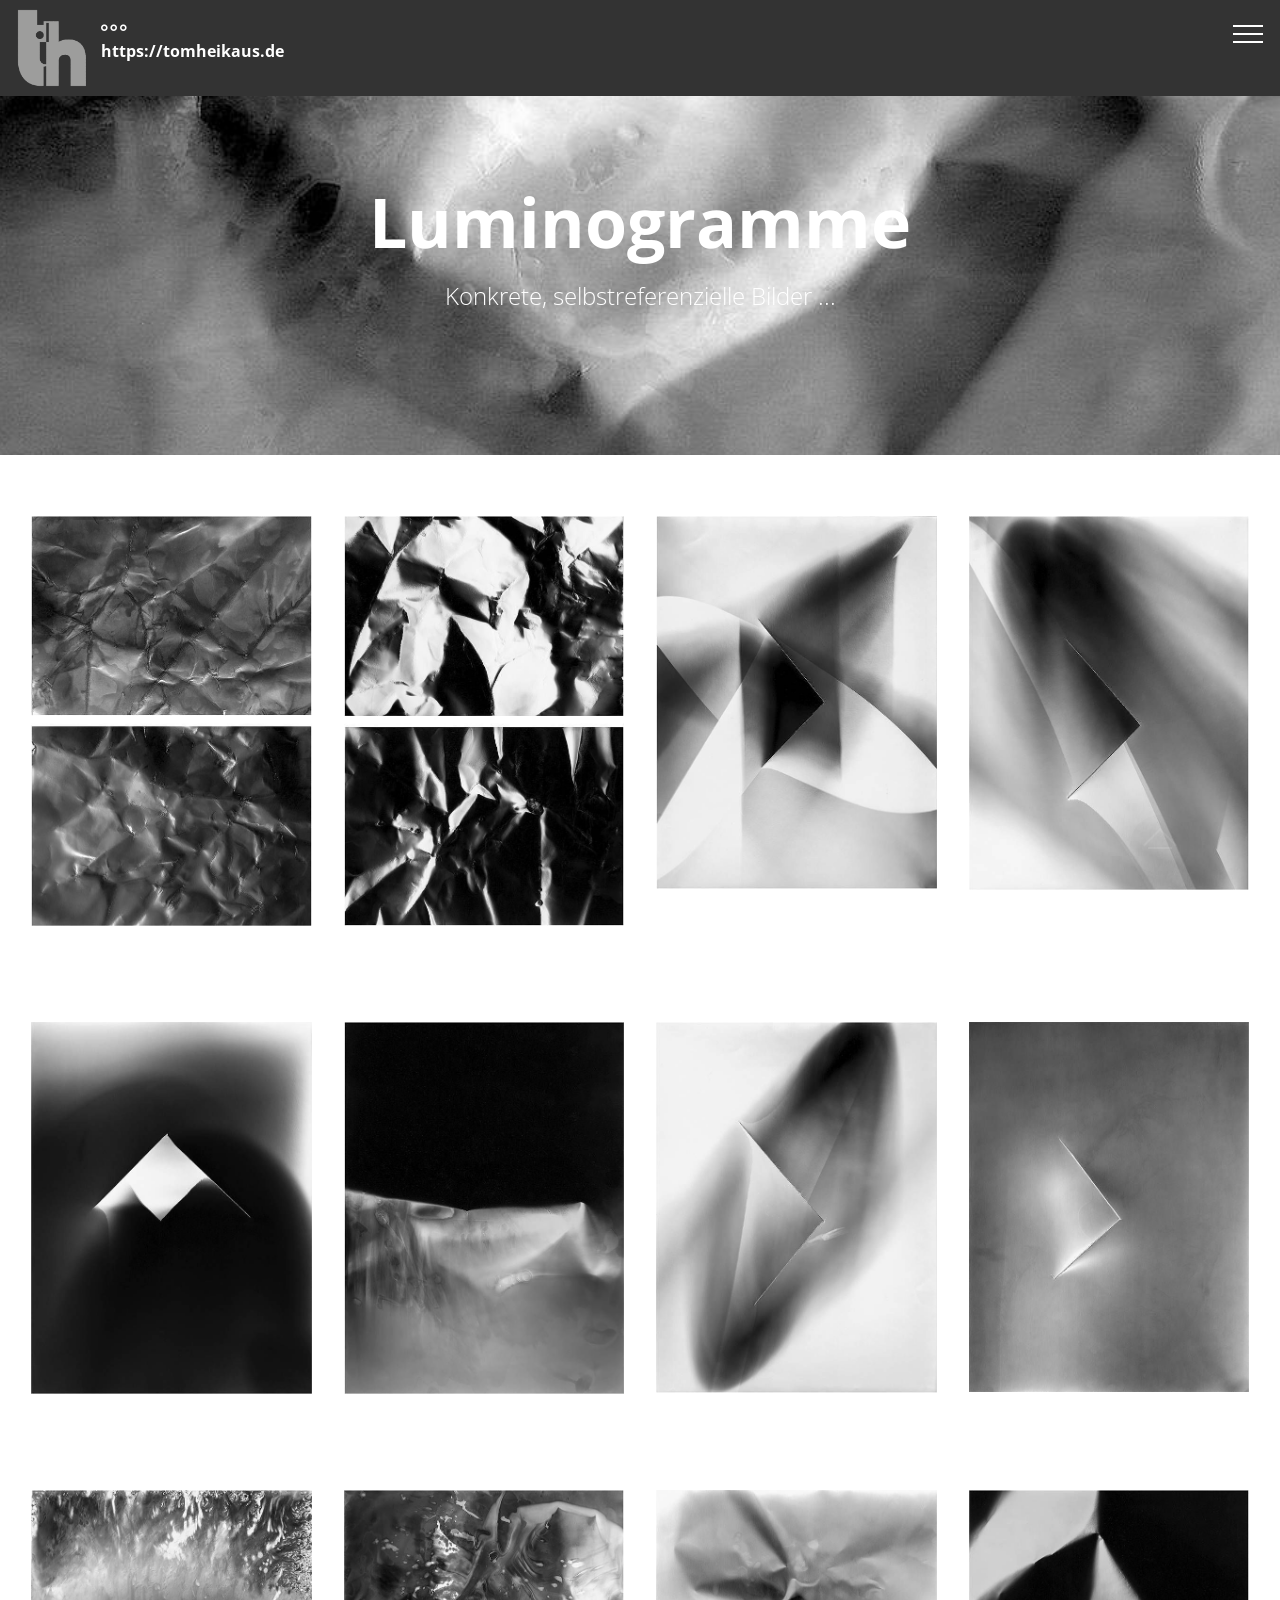
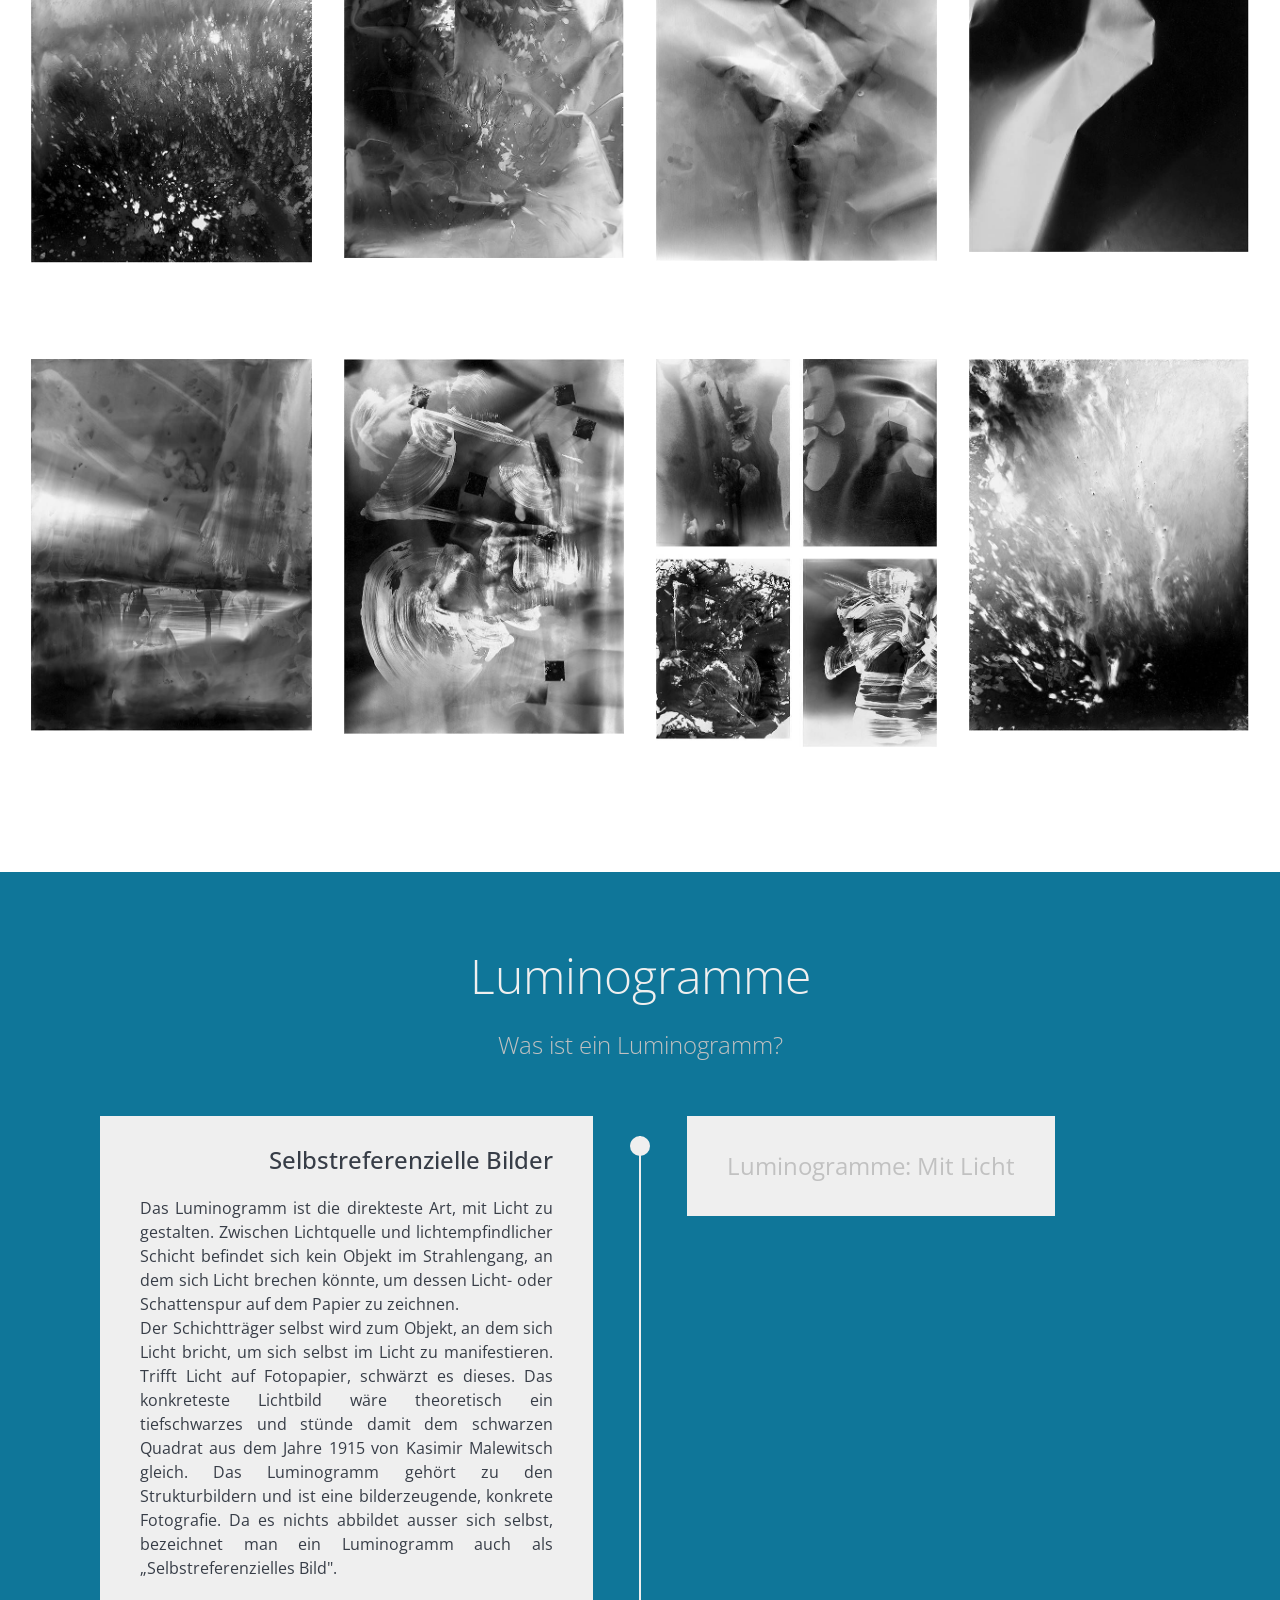
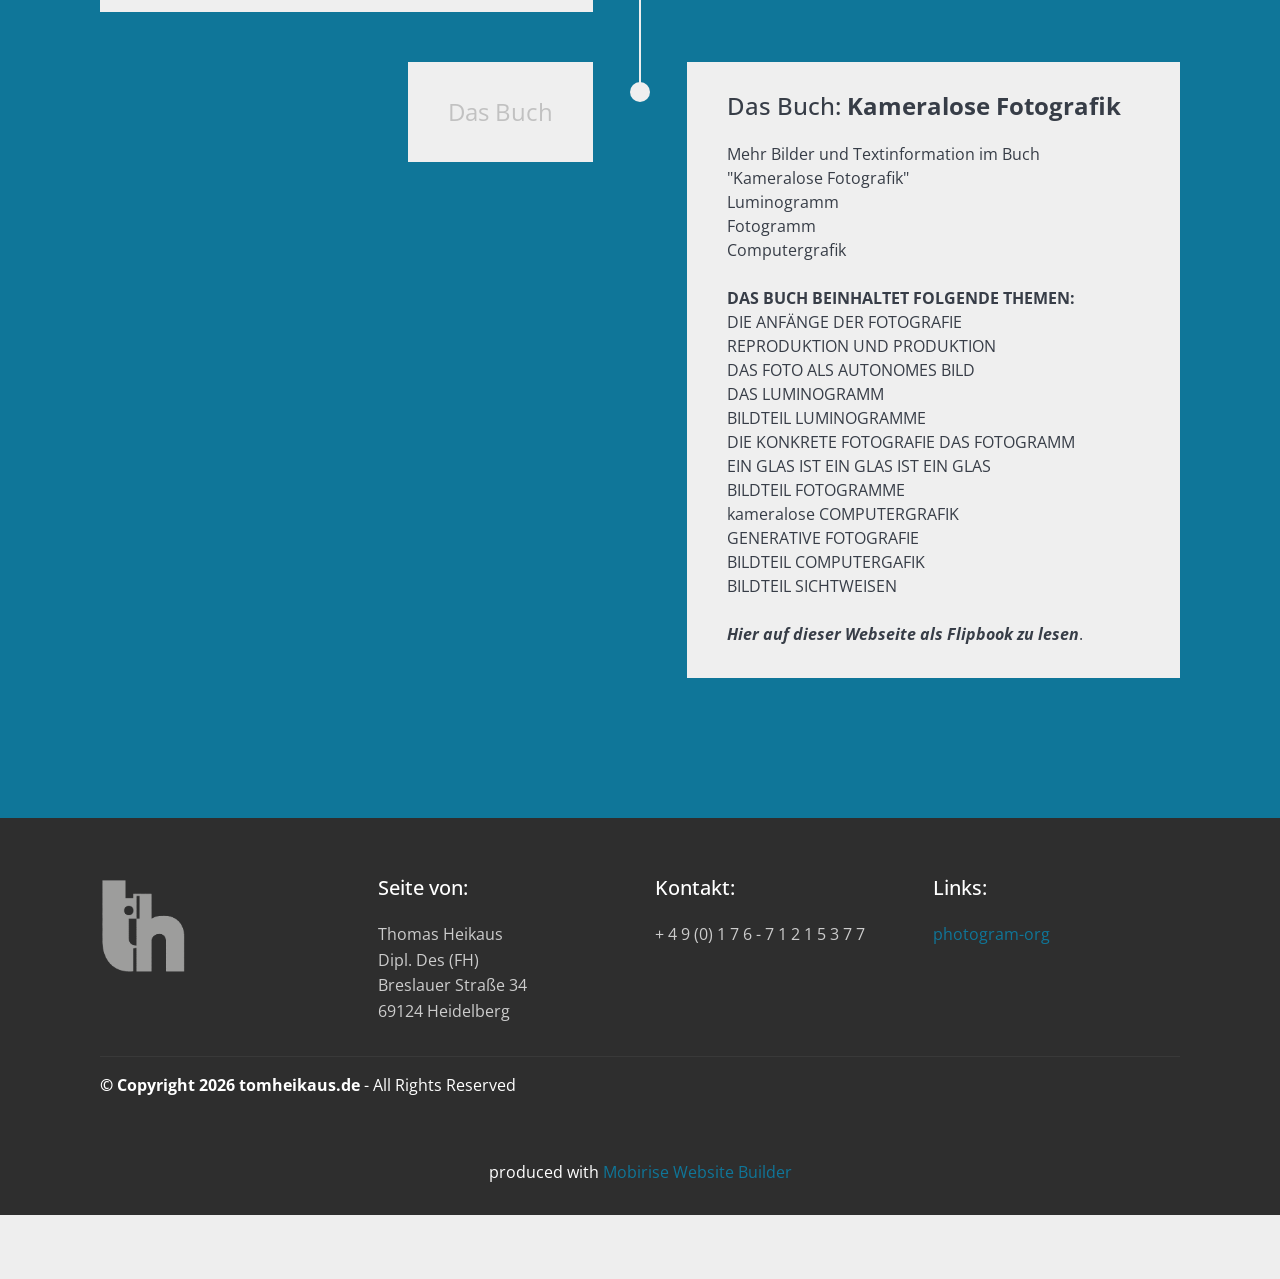
<file: index.html>
<!DOCTYPE html>
<html  >
<head>
  <!-- Site made with Mobirise Website Builder v6.1.12, https://mobirise.com -->
  <meta charset="UTF-8">
  <meta http-equiv="X-UA-Compatible" content="IE=edge">
  <meta name="generator" content="Mobirise v6.1.12, mobirise.com">
  <meta name="viewport" content="width=device-width, initial-scale=1, minimum-scale=1">
  <link rel="shortcut icon" href="assets/images/thd-17-1.gif" type="image/x-icon">
  <meta name="description" content="">
  
  
  <title>Home</title>
  <link rel="stylesheet" href="assets/web/assets/mobirise-icons2/mobirise2.css">
  <link rel="stylesheet" href="assets/web/assets/mobirise-icons-bold/mobirise-icons-bold.css">
  <link rel="stylesheet" href="assets/bootstrap/css/bootstrap.min.css">
  <link rel="stylesheet" href="assets/bootstrap/css/bootstrap-grid.min.css">
  <link rel="stylesheet" href="assets/bootstrap/css/bootstrap-reboot.min.css">
  <link rel="stylesheet" href="assets/tether/tether.min.css">
  <link rel="stylesheet" href="assets/animatecss/animate.min.css">
  <link rel="stylesheet" href="assets/dropdown/css/style.css">
  <link rel="stylesheet" href="assets/socicon/css/styles.css">
  <link rel="stylesheet" href="assets/theme/css/style.css">
  <link rel="preload" href="https://fonts.googleapis.com/css?family=Open+Sans:300,300i,400,400i,600,600i,700,700i,800,800i&display=swap" as="style" onload="this.onload=null;this.rel='stylesheet'">
  <noscript><link rel="stylesheet" href="https://fonts.googleapis.com/css?family=Open+Sans:300,300i,400,400i,600,600i,700,700i,800,800i&display=swap"></noscript>
  <link rel="preload" href="https://fonts.googleapis.com/css?family=Roboto:100,100i,300,300i,400,400i,500,500i,700,700i,900,900i&display=swap" as="style" onload="this.onload=null;this.rel='stylesheet'">
  <noscript><link rel="stylesheet" href="https://fonts.googleapis.com/css?family=Roboto:100,100i,300,300i,400,400i,500,500i,700,700i,900,900i&display=swap"></noscript>
  <link rel="preload" as="style" href="assets/mobirise/css/mbr-additional.css?v=9U78D9"><link rel="stylesheet" href="assets/mobirise/css/mbr-additional.css?v=9U78D9" type="text/css">

  
  
  
</head>
<body>
  
  <section class="menu cid-qAMLA61ljO" once="menu" id="menu1-6">

    

    <nav class="navbar navbar-expand beta-menu navbar-dropdown align-items-center navbar-fixed-top collapsed">
        <button class="navbar-toggler navbar-toggler-right" type="button" data-toggle="collapse" data-target="#navbarSupportedContent" aria-controls="navbarSupportedContent" aria-expanded="false" aria-label="Toggle navigation">
            <div class="hamburger">
                <span></span>
                <span></span>
                <span></span>
                <span></span>
            </div>
        </button>
        <div class="menu-logo">
            <div class="navbar-brand">
                <span class="navbar-logo">
                    <a href="http://www.tomheikaus.de">
                         <img src="assets/images/thd-18.gif" alt="Tom Heikaus" title="" style="height: 5rem;">
                    </a>
                </span>
                <span class="navbar-caption-wrap"><a class="navbar-caption text-white text-primary display-7" href="https://tomheikaus.de"><span class="mbrib-more-horizontal mbr-iconfont mbr-iconfont-btn"></span>https://tomheikaus.de<br><br></a></span>
            </div>
        </div>
        <div class="collapse navbar-collapse" id="navbarSupportedContent">
            <ul class="navbar-nav nav-dropdown" data-app-modern-menu="true"><li class="nav-item">
                    <a class="nav-link link text-white display-4" href="https://mobirise.com">
                        &nbsp; &nbsp; &nbsp; &nbsp; &nbsp; &nbsp; &nbsp; &nbsp; &nbsp; &nbsp; &nbsp;&nbsp;</a>
                </li>
                <li class="nav-item">
                    <a class="nav-link link text-white display-4" href="https://mobirise.com">&nbsp; &nbsp; &nbsp; &nbsp; &nbsp; &nbsp; &nbsp; &nbsp; &nbsp; &nbsp; &nbsp;</a>
                </li></ul>
            <div class="navbar-buttons mbr-section-btn"><a class="btn btn-sm btn-white-outline display-4" href="index.html"><span class="mobi-mbri mobi-mbri-sun2 mbr-iconfont mbr-iconfont-btn" style="color: rgb(239, 239, 239);"></span>_zu "Luminogramme"</a>  <a class="btn btn-sm btn-white-outline display-4" href="page1.html"><span class="mobi-mbri mobi-mbri-sun mbr-iconfont mbr-iconfont-btn" style="color: rgb(239, 239, 239);"></span>_zu "Fotogramme"</a></div>
        </div>
    </nav>
</section>

<section class="mbr-section content5 cid-vdHuXjgoYk mbr-parallax-background" id="content5-57">

    

    

    <div class="container">
        <div class="media-container-row">
            <div class="title col-12 col-md-8">
                <h2 class="align-center mbr-bold mbr-white pb-3 mbr-fonts-style display-1"><br>Luminogramme<br></h2>
                <h3 class="mbr-section-subtitle align-center mbr-light mbr-white pb-3 mbr-fonts-style display-5">
                    Konkrete, selbstreferenzielle Bilder ...<br></h3>
                
                
            </div>
        </div>
    </div>
</section>

<section class="features17 cid-rGYGbiguoS" id="features17-4b">
    
    

    
    <div class="container-fluid">
        <div class="media-container-row">
            <div class="card p-3 col-12 col-md-6 col-lg-3">
                <div class="card-wrapper">
                    <div class="card-img">
                        <img src="assets/images/s22-1-595x869.jpg" alt="Mobirise" title="">
                    </div>
                    <div class="card-box">
                        
                        
                    </div>
                </div>
            </div>

            <div class="card p-3 col-12 col-md-6 col-lg-3">
                <div class="card-wrapper">
                    <div class="card-img">
                        <img src="assets/images/s23-1-595x869.jpg" alt="Mobirise" title="">
                    </div>
                    <div class="card-box">
                        
                        
                    </div>
                </div>
            </div>

            <div class="card p-3 col-12 col-md-6 col-lg-3">
                <div class="card-wrapper">
                    <div class="card-img">
                        <img src="assets/images/s26-1-595x791.jpg" alt="Mobirise" title="">
                    </div>
                    <div class="card-box">
                        
                        
                    </div>
                </div>
            </div>

            <div class="card p-3 col-12 col-md-6 col-lg-3">
                <div class="card-wrapper">
                    <div class="card-img">
                        <img src="assets/images/s30-1-595x792.jpg" alt="Mobirise" title="">
                    </div>
                    <div class="card-box">
                        
                        
                    </div>
                </div>
            </div>
            
            
        </div>
    </div>
</section>

<section class="features17 cid-rGYI40Ci0L" id="features17-4e">
    
    

    
    <div class="container-fluid">
        <div class="media-container-row">
            <div class="card p-3 col-12 col-md-6 col-lg-3">
                <div class="card-wrapper">
                    <div class="card-img">
                        <img src="assets/images/s33-1-595x790.jpg" alt="Mobirise" title="">
                    </div>
                    <div class="card-box">
                        
                        
                    </div>
                </div>
            </div>

            <div class="card p-3 col-12 col-md-6 col-lg-3">
                <div class="card-wrapper">
                    <div class="card-img">
                        <img src="assets/images/s34-1-595x789.jpg" alt="Mobirise" title="">
                    </div>
                    <div class="card-box">
                        
                        
                    </div>
                </div>
            </div>

            <div class="card p-3 col-12 col-md-6 col-lg-3">
                <div class="card-wrapper">
                    <div class="card-img">
                        <img src="assets/images/s31-1-595x788.jpg" alt="Mobirise" title="">
                    </div>
                    <div class="card-box">
                        
                        
                    </div>
                </div>
            </div>

            <div class="card p-3 col-12 col-md-6 col-lg-3">
                <div class="card-wrapper">
                    <div class="card-img">
                        <img src="assets/images/s32-1-595x786.jpg" alt="Mobirise" title="">
                    </div>
                    <div class="card-box">
                        
                        
                    </div>
                </div>
            </div>
            
            
        </div>
    </div>
</section>

<section class="features17 cid-rGYIX4xj3i" id="features17-4f">
    
    

    
    <div class="container-fluid">
        <div class="media-container-row">
            <div class="card p-3 col-12 col-md-6 col-lg-3">
                <div class="card-wrapper">
                    <div class="card-img">
                        <img src="assets/images/s50-1-595x791.jpg" alt="Mobirise" title="">
                    </div>
                    <div class="card-box">
                        
                        
                    </div>
                </div>
            </div>

            <div class="card p-3 col-12 col-md-6 col-lg-3">
                <div class="card-wrapper">
                    <div class="card-img">
                        <img src="assets/images/s44-2-595x779.jpg" alt="Mobirise" title="">
                    </div>
                    <div class="card-box">
                        
                        
                    </div>
                </div>
            </div>

            <div class="card p-3 col-12 col-md-6 col-lg-3">
                <div class="card-wrapper">
                    <div class="card-img">
                        <img src="assets/images/s37-1-595x786.jpg" alt="Mobirise" title="">
                    </div>
                    <div class="card-box">
                        
                        
                    </div>
                </div>
            </div>

            <div class="card p-3 col-12 col-md-6 col-lg-3">
                <div class="card-wrapper">
                    <div class="card-img">
                        <img src="assets/images/s35-1-595x768.jpg" alt="Mobirise" title="">
                    </div>
                    <div class="card-box">
                        
                        
                    </div>
                </div>
            </div>
            
            
        </div>
    </div>
</section>

<section class="features17 cid-rGYK4GNww4" id="features17-4g">
    
    

    
    <div class="container-fluid">
        <div class="media-container-row">
            <div class="card p-3 col-12 col-md-6 col-lg-3">
                <div class="card-wrapper">
                    <div class="card-img">
                        <img src="assets/images/s45-2-595x788.jpg" alt="Mobirise" title="">
                    </div>
                    <div class="card-box">
                        
                        
                    </div>
                </div>
            </div>

            <div class="card p-3 col-12 col-md-6 col-lg-3">
                <div class="card-wrapper">
                    <div class="card-img">
                        <img src="assets/images/s53-1-595x796.jpg" alt="Mobirise" title="">
                    </div>
                    <div class="card-box">
                        
                        
                    </div>
                </div>
            </div>

            <div class="card p-3 col-12 col-md-6 col-lg-3">
                <div class="card-wrapper">
                    <div class="card-img">
                        <img src="assets/images/s52-1-595x823.jpg" alt="Mobirise" title="">
                    </div>
                    <div class="card-box">
                        
                        
                    </div>
                </div>
            </div>

            <div class="card p-3 col-12 col-md-6 col-lg-3">
                <div class="card-wrapper">
                    <div class="card-img">
                        <img src="assets/images/s51-1-595x788.jpg" alt="Mobirise" title="">
                    </div>
                    <div class="card-box">
                        
                        
                    </div>
                </div>
            </div>
            
            
        </div>
    </div>
</section>

<section class="timeline1 cid-rgKNVLjlTD" id="timeline1-45">

    

    

    <div class="container align-center">
        <h2 class="mbr-section-title pb-3 mbr-fonts-style display-2">
            Luminogramme</h2>
        <h3 class="mbr-section-subtitle pb-5 mbr-fonts-style display-5">
            Was ist ein Luminogramm?</h3>

        <div class="container timelines-container" mbri-timelines="">
            <div class="row timeline-element reverse separline">      
                 <div class="timeline-date-panel col-xs-12 col-md-6  align-left">         
                    <div class="time-line-date-content">
                        <p class="mbr-timeline-date mbr-fonts-style display-5">Luminogramme: Mit Licht</p>
                    </div>
                </div>
           <span class="iconBackground"></span>
            <div class="col-xs-12 col-md-6 align-right">
                <div class="timeline-text-content">
                    <h4 class="mbr-timeline-title pb-3 mbr-fonts-style display-5">
                        Selbstreferenzielle Bilder</h4>
                    <p class="mbr-timeline-text mbr-fonts-style display-7">
                        Das Luminogramm ist die direkteste Art, mit Licht zu gestalten. Zwischen Lichtquelle und lichtempfindlicher Schicht befindet sich kein Objekt im Strahlengang, an dem sich Licht brechen könnte, um dessen Licht- oder Schattenspur auf dem Papier zu zeichnen. <br>Der Schichtträger selbst wird zum Objekt, an dem sich Licht bricht, um sich selbst im Licht zu manifestieren. Trifft Licht auf Fotopapier, schwärzt es dieses. Das konkreteste Lichtbild wäre theoretisch ein tiefschwarzes und stünde damit dem schwarzen Quadrat aus dem Jahre 1915 von Kasimir Malewitsch gleich. Das Luminogramm gehört zu den Strukturbildern und ist eine bilderzeugende, konkrete Fotografie. Da es nichts abbildet ausser sich selbst, bezeichnet man ein Luminogramm auch als „Selbstreferenzielles Bild".
                    </p>
                 </div>
            </div>
            </div>

            <div class="row timeline-element ">
                <div class="timeline-date-panel col-xs-12 col-md-6 align-right">
                    <div class="time-line-date-content">
                        <p class="mbr-timeline-date mbr-fonts-style display-5">
                            Das Buch</p>
                    </div>
                </div>
                <span class="iconBackground"></span>
                <div class="col-xs-12 col-md-6 align-left ">
                    <div class="timeline-text-content">
                        <h4 class="mbr-timeline-title pb-3 mbr-fonts-style display-5">Das Buch: <strong>Kameralose Fotografik</strong></h4>
                        <p class="mbr-timeline-text mbr-fonts-style display-7">Mehr Bilder und Textinformation im Buch
<br>"Kameralose Fotografik"<br>Luminogramm<br>Fotogramm<br>Computergrafik<br>
<br><strong>DAS BUCH BEINHALTET FOLGENDE THEMEN:</strong><br>DIE ANFÄNGE DER FOTOGRAFIE <br>REPRODUKTION UND PRODUKTION <br>DAS FOTO ALS AUTONOMES BILD <br>DAS LUMINOGRAMM <br>BILDTEIL LUMINOGRAMME <br>DIE KONKRETE FOTOGRAFIE DAS FOTOGRAMM <br>EIN GLAS IST EIN GLAS IST EIN GLAS <br>BILDTEIL FOTOGRAMME <br>kameralose COMPUTERGRAFIK <br>GENERATIVE FOTOGRAFIE <br>BILDTEIL COMPUTERGAFIK <br>BILDTEIL SICHTWEISEN<br><br><strong><em>Hier auf dieser Webseite als Flipbook zu lesen</em></strong>.</p>
                    </div>
                </div>
            </div> 


            

            


            


            

            

            

            

            

            

            
        </div>
    </div>
</section>

<section class="cid-qANqIAgJcG" id="footer1-b">

    

    

    <div class="container">
        <div class="media-container-row content text-white">
            <div class="col-12 col-md-3">
                <div class="media-wrap">
                    <a href="https://mobirise.com/">
                        <img src="assets/images/thd-17b.gif" alt="Mobirise" title="">
                    </a>
                </div>
            </div>
            <div class="col-12 col-md-3 mbr-fonts-style display-7">
                <h5 class="pb-3">Seite von:</h5>
                <p class="mbr-text">Thomas Heikaus
<br>Dipl. Des (FH)
<br>Breslauer Straße 34
<br>69124 Heidelberg</p>
            </div>
            <div class="col-12 col-md-3 mbr-fonts-style display-7">
                <h5 class="pb-3">Kontakt:</h5>
                <p class="mbr-text">+ 4 9 (0) 1 7 6 - 7 1 2 1 5 3 7 7<br><br></p>
            </div>
            <div class="col-12 col-md-3 mbr-fonts-style display-7">
                <h5 class="pb-3">
                    Links:</h5>
                <p class="mbr-text"><a href="http://www.photogram.org/" target="_blank">photogram-org</a><br></p>
            </div>
        </div>
        <div class="footer-lower">
            <div class="media-container-row">
                <div class="col-sm-12">
                    <hr>
                </div>
            </div>
            <div class="media-container-row mbr-white">
                <div class="col-sm-6 copyright">
                    <p class="mbr-text mbr-fonts-style display-7"><strong>
                        ©</strong> <strong>Copyright 2026 tomheikaus.de </strong>- All Rights Reserved<br></p>
                </div>
                <div class="col-md-6">
                    
                </div>
            </div>
        </div>
    </div>
</section>

<section once="footers" class="cid-t4GHhrFxwx" id="footer6-4k">

    

    

    <div class="container">
        <div class="media-container-row align-center mbr-white">
            <div class="col-12">
                <p class="mbr-text mb-0 mbr-fonts-style display-7">
                    produced with <a href="https://mobirise.com/" class="text-primary" target="_blank">Mobirise Website Builder</a></p>
            </div>
        </div>
    </div>
</section><section class="display-7" style="padding: 0;align-items: center;justify-content: center;flex-wrap: wrap;    align-content: center;display: flex;position: relative;height: 4rem;"><a href="https://mobiri.se/2760074" style="flex: 1 1;height: 4rem;position: absolute;width: 100%;z-index: 1;"><img alt="" style="height: 4rem;" src="[data-uri]"></a><p style="margin: 0;text-align: center;" class="display-7">&#8204;</p><a style="z-index:1" href="https://mobirise.com/offline-website-builder.html">Offline Website Builder</a></section><script src="assets/popper/popper.min.js"></script>  <script src="assets/web/assets/jquery/jquery.min.js"></script>  <script src="assets/bootstrap/js/bootstrap.min.js"></script>  <script src="assets/tether/tether.min.js"></script>  <script src="assets/smoothscroll/smooth-scroll.js"></script>  <script src="assets/viewportchecker/jquery.viewportchecker.js"></script>  <script src="assets/dropdown/js/nav-dropdown.js"></script>  <script src="assets/dropdown/js/navbar-dropdown.js"></script>  <script src="assets/touchswipe/jquery.touch-swipe.min.js"></script>  <script src="assets/parallax/jarallax.min.js"></script>  <script src="assets/theme/js/script.js"></script>  
  
  
 <div id="scrollToTop" class="scrollToTop mbr-arrow-up"><a style="text-align: center;"><i class="mbr-arrow-up-icon mbr-arrow-up-icon-cm cm-icon cm-icon-smallarrow-up"></i></a></div>
    <input name="animation" type="hidden">
  </body>
</html>
</file>
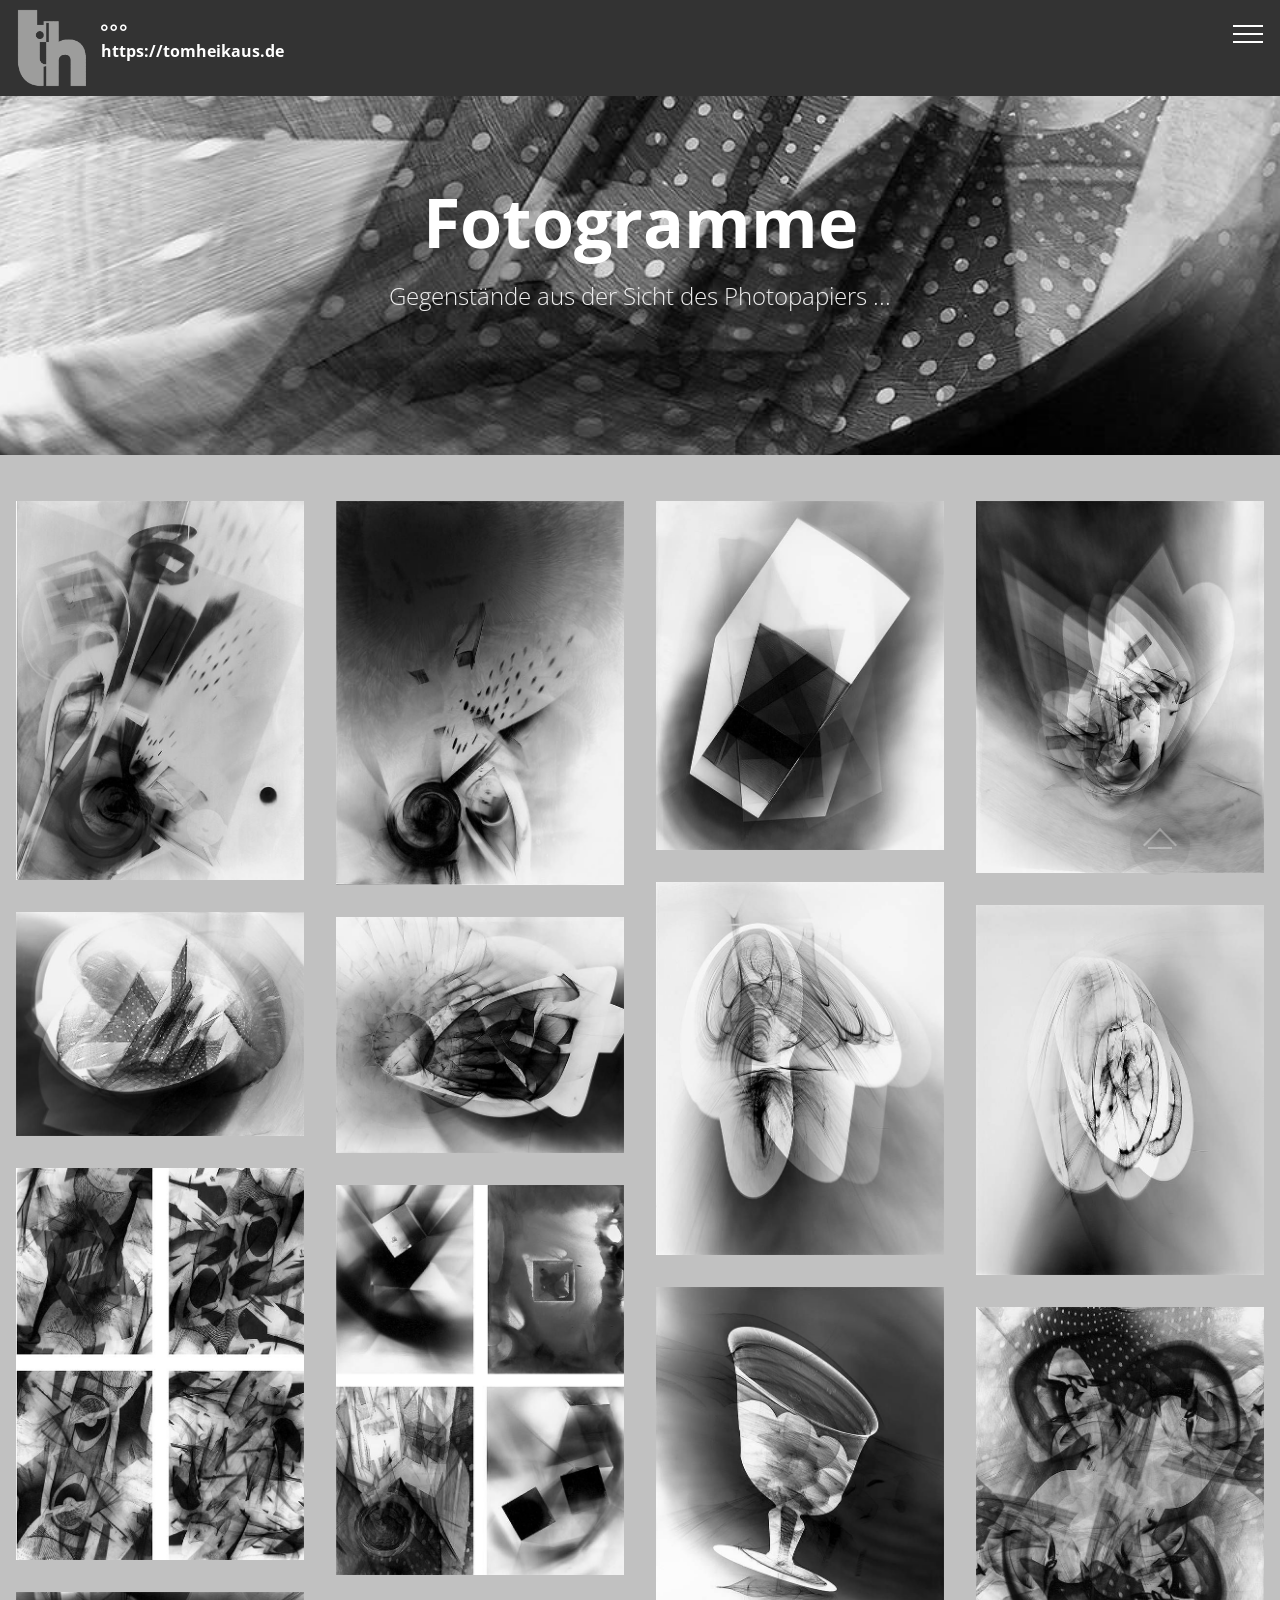
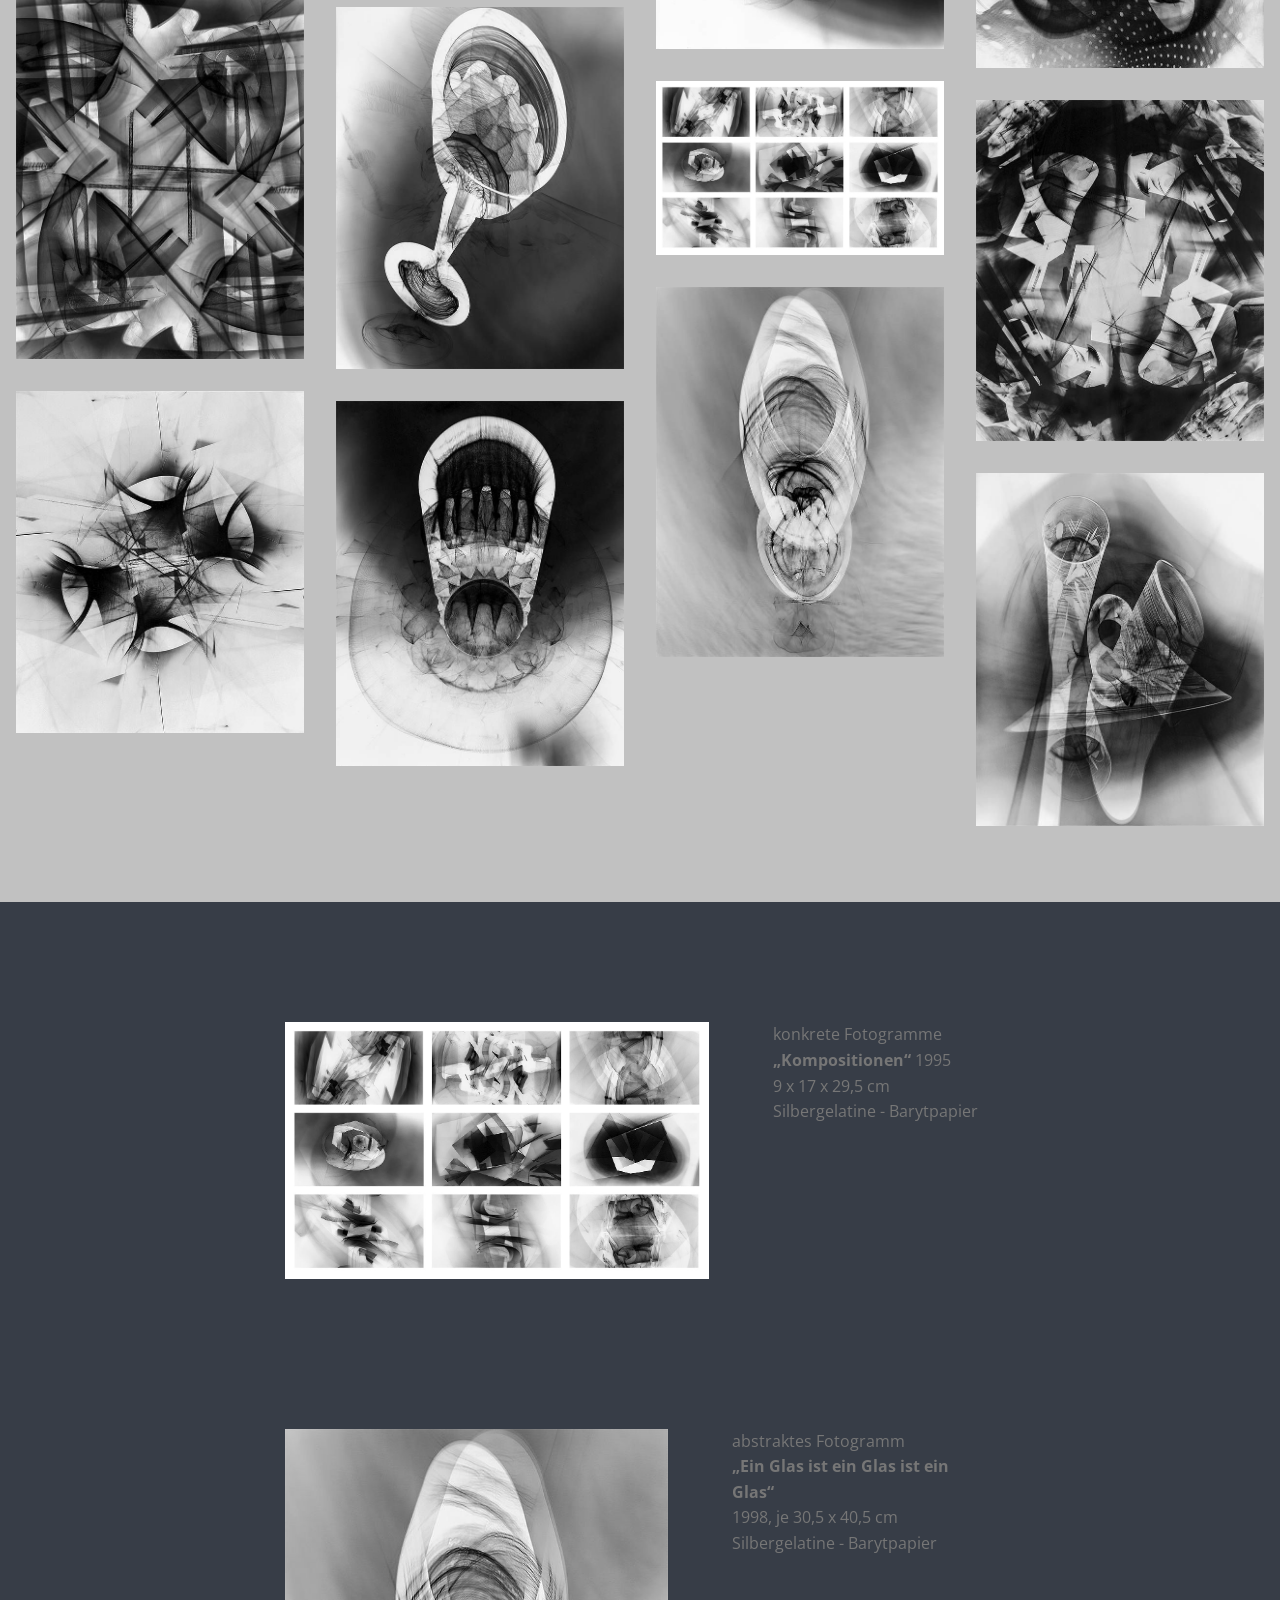
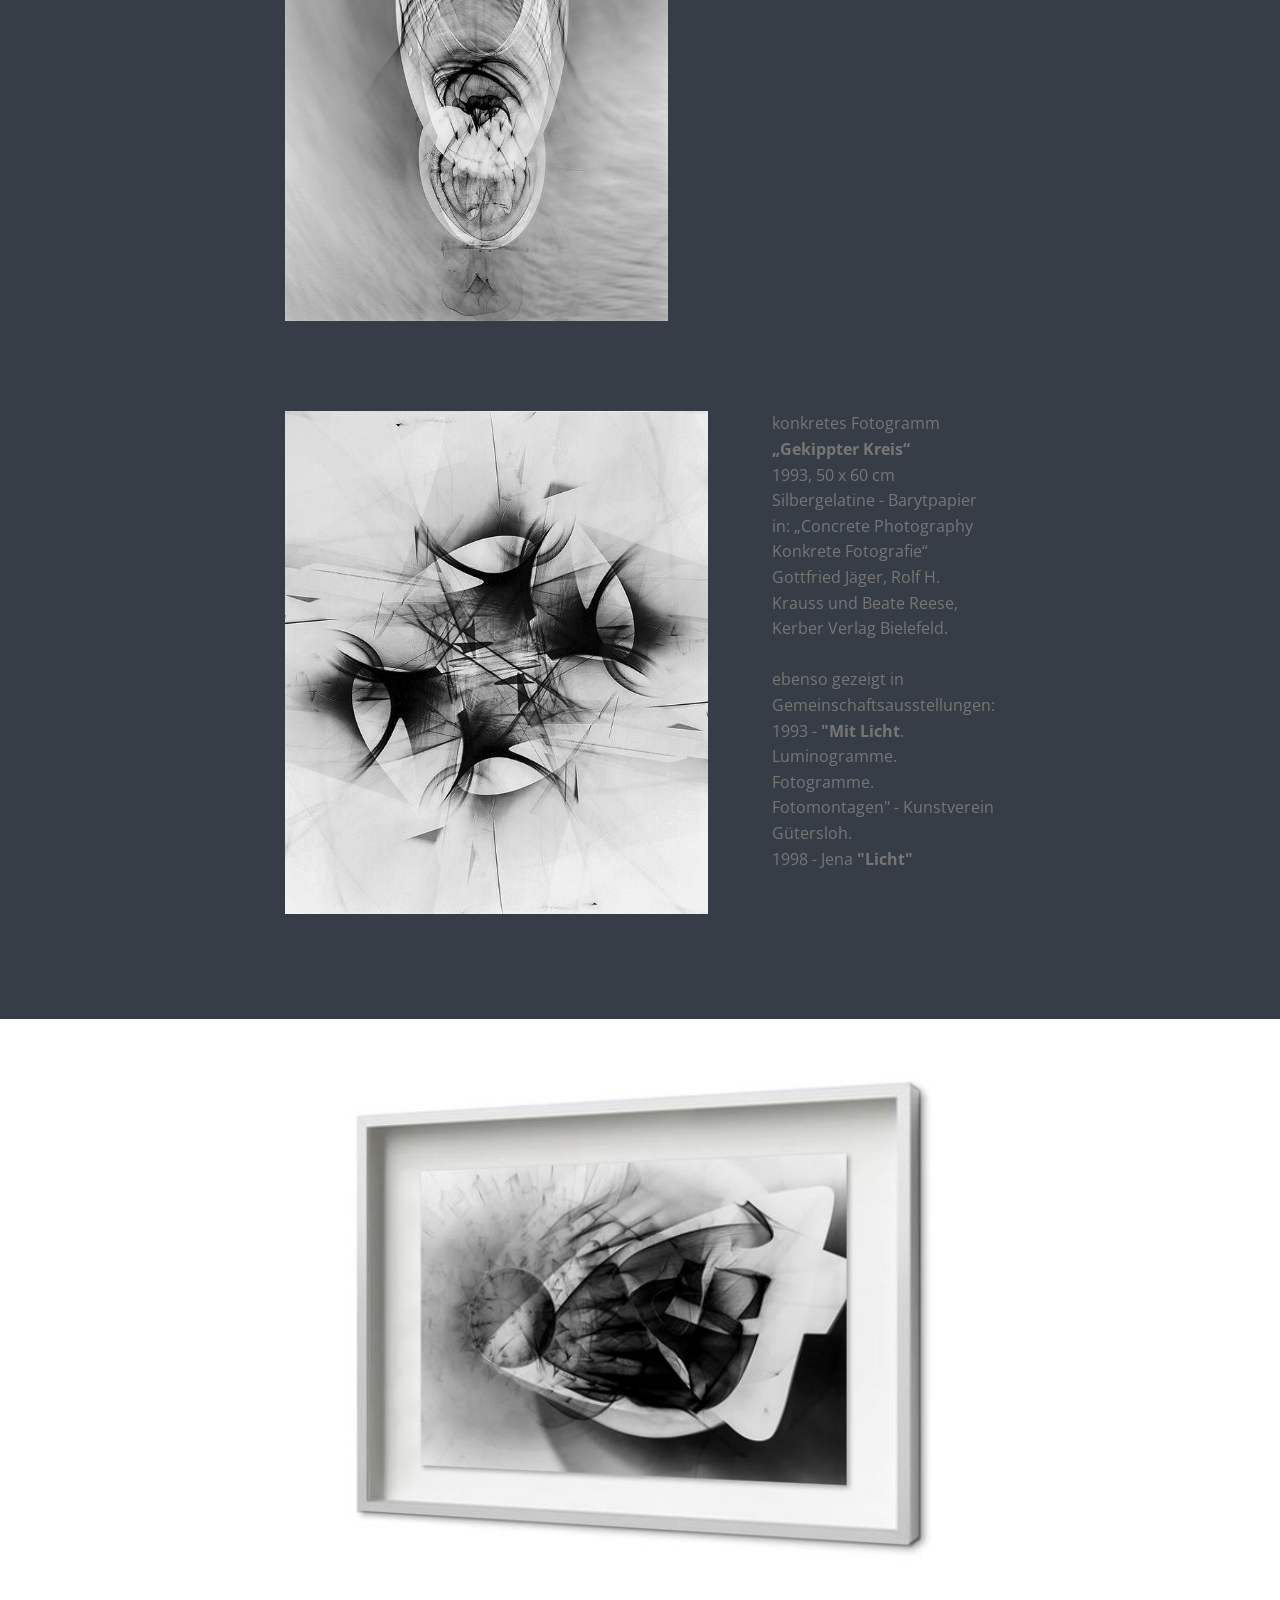
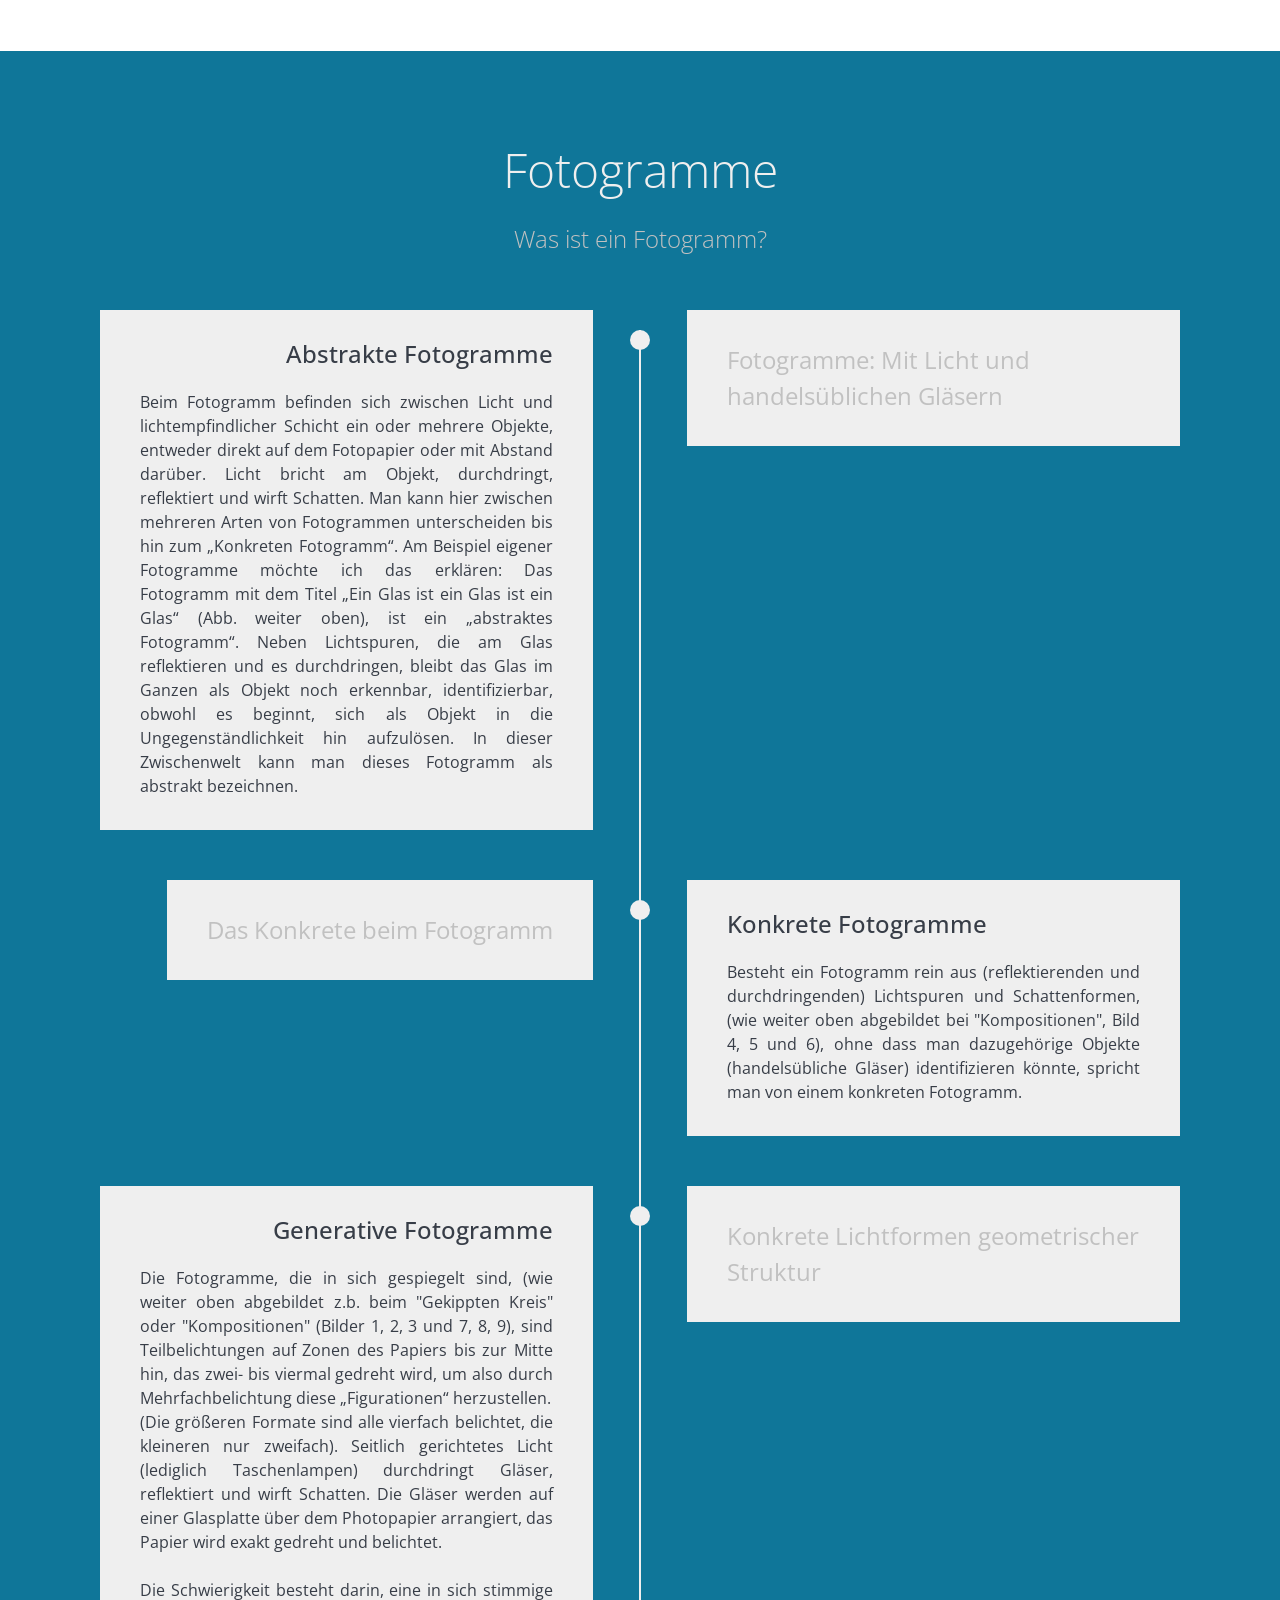
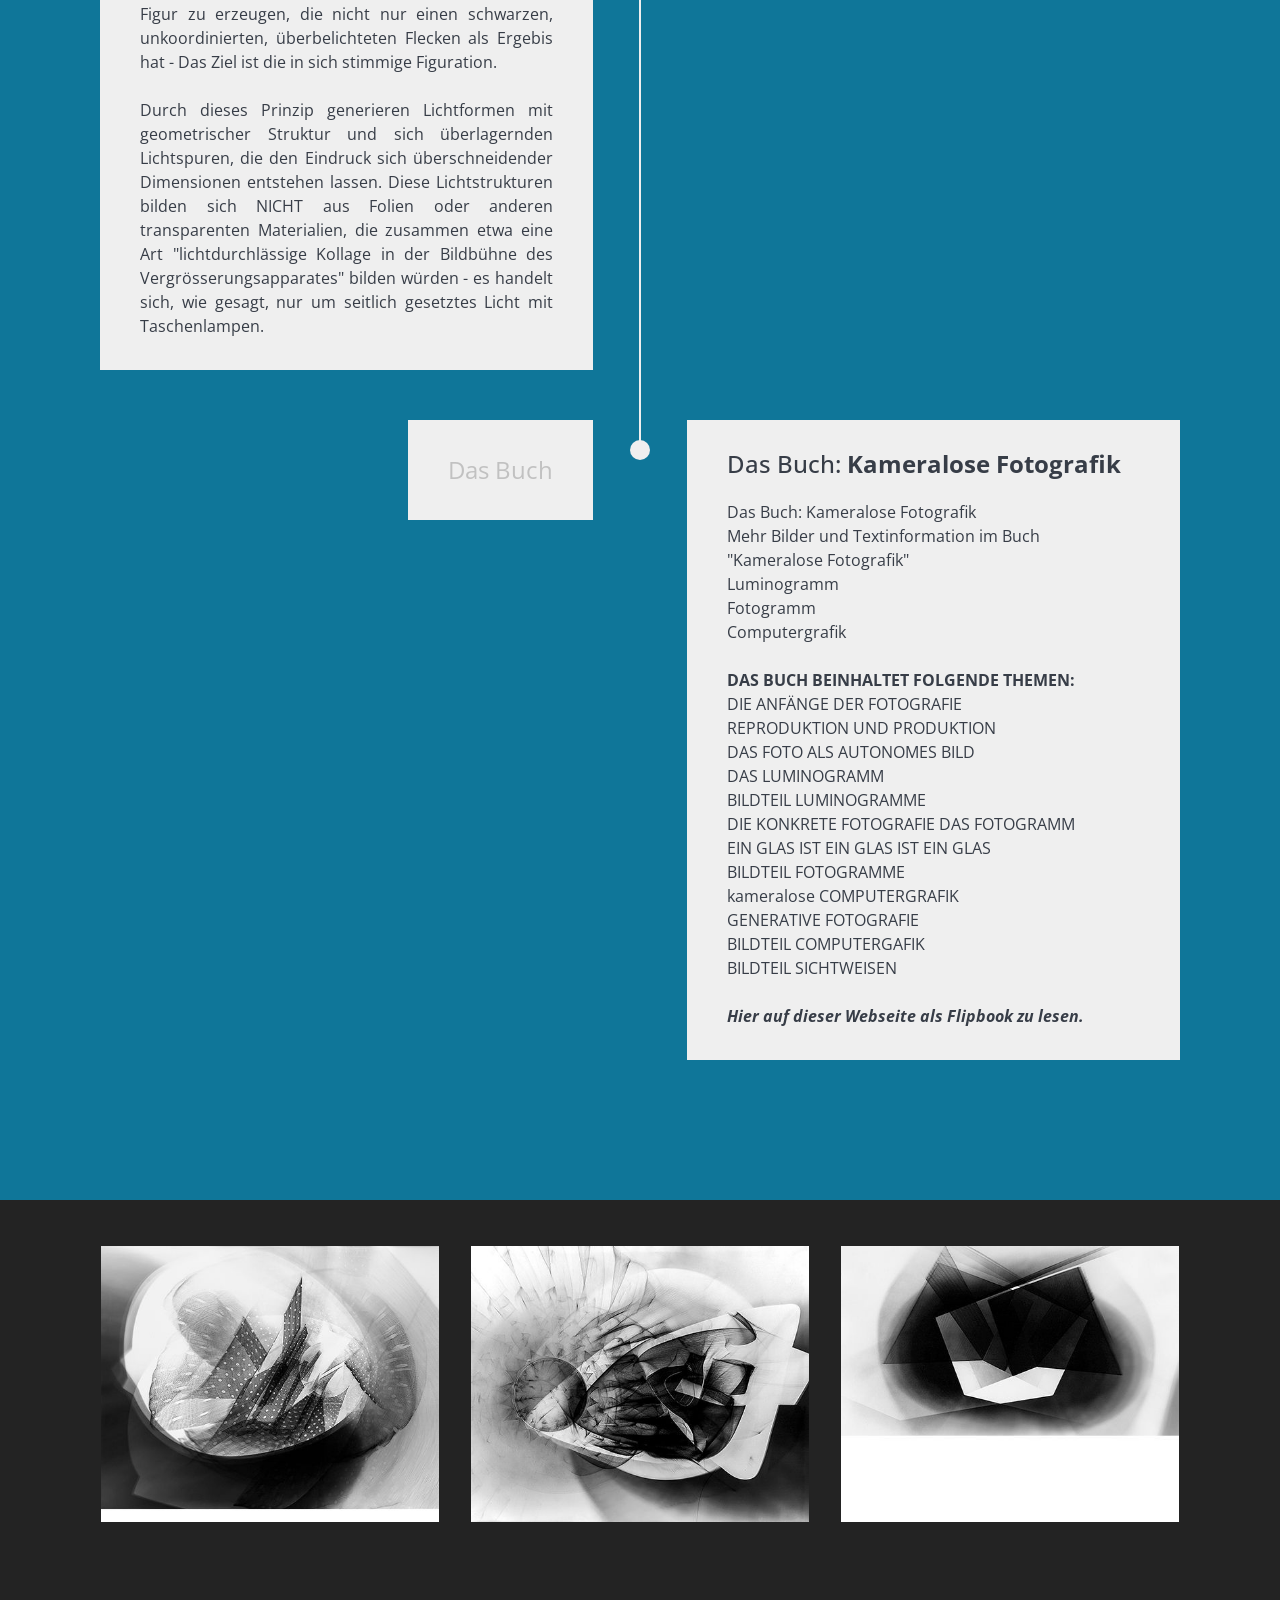
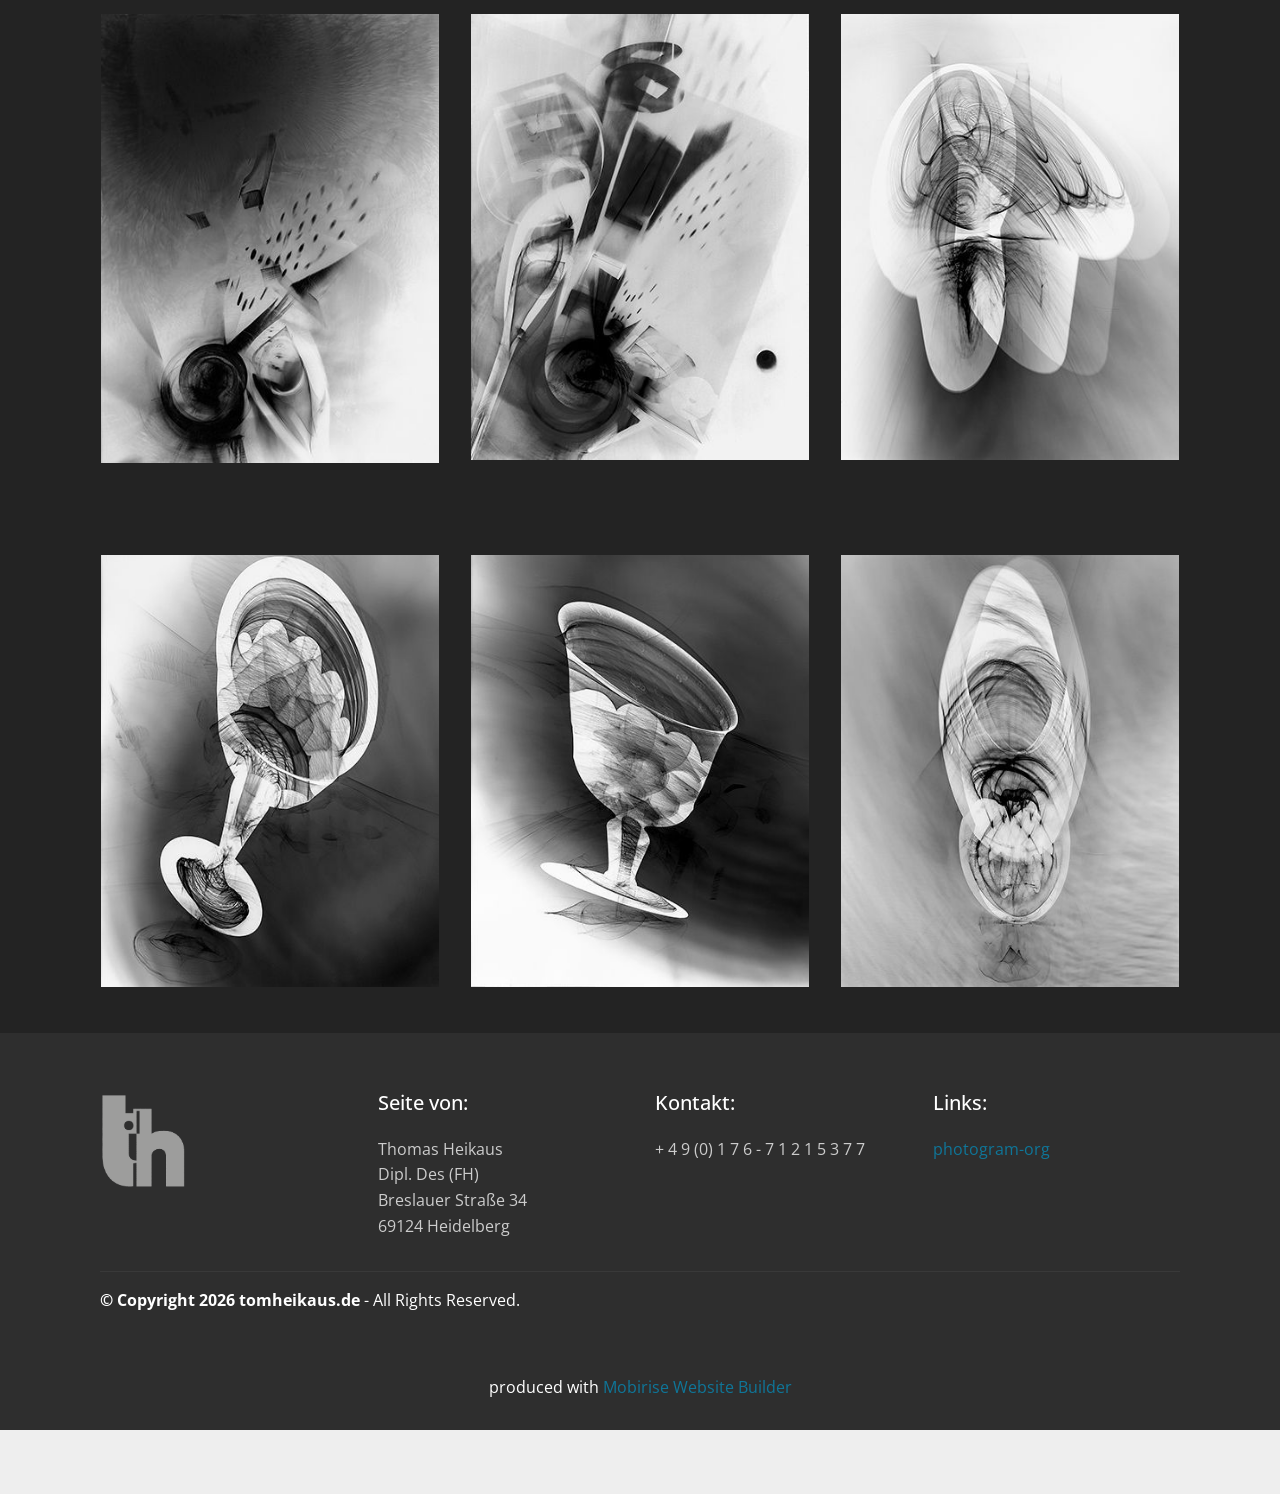
<file: page1.html>
<!DOCTYPE html>
<html  >
<head>
  <!-- Site made with Mobirise Website Builder v6.1.12, https://mobirise.com -->
  <meta charset="UTF-8">
  <meta http-equiv="X-UA-Compatible" content="IE=edge">
  <meta name="generator" content="Mobirise v6.1.12, mobirise.com">
  <meta name="viewport" content="width=device-width, initial-scale=1, minimum-scale=1">
  <link rel="shortcut icon" href="assets/images/thd-17-1.gif" type="image/x-icon">
  <meta name="description" content="">
  
  
  <title>Fotogramm</title>
  <link rel="stylesheet" href="assets/web/assets/mobirise-icons2/mobirise2.css">
  <link rel="stylesheet" href="assets/web/assets/mobirise-icons-bold/mobirise-icons-bold.css">
  <link rel="stylesheet" href="assets/web/assets/mobirise-icons/mobirise-icons.css">
  <link rel="stylesheet" href="assets/bootstrap/css/bootstrap.min.css">
  <link rel="stylesheet" href="assets/bootstrap/css/bootstrap-grid.min.css">
  <link rel="stylesheet" href="assets/bootstrap/css/bootstrap-reboot.min.css">
  <link rel="stylesheet" href="assets/tether/tether.min.css">
  <link rel="stylesheet" href="assets/animatecss/animate.min.css">
  <link rel="stylesheet" href="assets/dropdown/css/style.css">
  <link rel="stylesheet" href="assets/socicon/css/styles.css">
  <link rel="stylesheet" href="assets/theme/css/style.css">
  <link rel="stylesheet" href="assets/gallery/style.css">
  <link rel="preload" href="https://fonts.googleapis.com/css?family=Open+Sans:300,300i,400,400i,600,600i,700,700i,800,800i&display=swap" as="style" onload="this.onload=null;this.rel='stylesheet'">
  <noscript><link rel="stylesheet" href="https://fonts.googleapis.com/css?family=Open+Sans:300,300i,400,400i,600,600i,700,700i,800,800i&display=swap"></noscript>
  <link rel="preload" href="https://fonts.googleapis.com/css?family=Roboto:100,100i,300,300i,400,400i,500,500i,700,700i,900,900i&display=swap" as="style" onload="this.onload=null;this.rel='stylesheet'">
  <noscript><link rel="stylesheet" href="https://fonts.googleapis.com/css?family=Roboto:100,100i,300,300i,400,400i,500,500i,700,700i,900,900i&display=swap"></noscript>
  <link rel="preload" as="style" href="assets/mobirise/css/mbr-additional.css?v=Sxrwhv"><link rel="stylesheet" href="assets/mobirise/css/mbr-additional.css?v=Sxrwhv" type="text/css">

  
  
  
</head>
<body>
  
  <section class="menu cid-qAMLA61ljO" once="menu" id="menu1-e">

    

    <nav class="navbar navbar-expand beta-menu navbar-dropdown align-items-center navbar-fixed-top collapsed">
        <button class="navbar-toggler navbar-toggler-right" type="button" data-toggle="collapse" data-target="#navbarSupportedContent" aria-controls="navbarSupportedContent" aria-expanded="false" aria-label="Toggle navigation">
            <div class="hamburger">
                <span></span>
                <span></span>
                <span></span>
                <span></span>
            </div>
        </button>
        <div class="menu-logo">
            <div class="navbar-brand">
                <span class="navbar-logo">
                    <a href="http://www.tomheikaus.de">
                         <img src="assets/images/thd-18.gif" alt="Tom Heikaus" title="" style="height: 5rem;">
                    </a>
                </span>
                <span class="navbar-caption-wrap"><a class="navbar-caption text-white text-primary display-7" href="https://tomheikaus.de"><span class="mbrib-more-horizontal mbr-iconfont mbr-iconfont-btn"></span>https://tomheikaus.de<br><br></a></span>
            </div>
        </div>
        <div class="collapse navbar-collapse" id="navbarSupportedContent">
            <ul class="navbar-nav nav-dropdown" data-app-modern-menu="true"><li class="nav-item">
                    <a class="nav-link link text-white display-4" href="https://mobirise.com">
                        &nbsp; &nbsp; &nbsp; &nbsp; &nbsp; &nbsp; &nbsp; &nbsp; &nbsp; &nbsp; &nbsp;&nbsp;</a>
                </li>
                <li class="nav-item">
                    <a class="nav-link link text-white display-4" href="https://mobirise.com">&nbsp; &nbsp; &nbsp; &nbsp; &nbsp; &nbsp; &nbsp; &nbsp; &nbsp; &nbsp; &nbsp;</a>
                </li></ul>
            <div class="navbar-buttons mbr-section-btn"><a class="btn btn-sm btn-white-outline display-4" href="index.html"><span class="mobi-mbri mobi-mbri-sun2 mbr-iconfont mbr-iconfont-btn" style="color: rgb(239, 239, 239);"></span>_zu "Luminogramme"</a>  <a class="btn btn-sm btn-white-outline display-4" href="page1.html"><span class="mobi-mbri mobi-mbri-sun mbr-iconfont mbr-iconfont-btn" style="color: rgb(239, 239, 239);"></span>_zu "Fotogramme"</a></div>
        </div>
    </nav>
</section>

<section class="mbr-section content5 cid-qBlzZdOg45 mbr-parallax-background" id="content5-f">

    

    

    <div class="container">
        <div class="media-container-row">
            <div class="title col-12 col-md-8">
                <h2 class="align-center mbr-bold mbr-white pb-3 mbr-fonts-style display-1">&nbsp; &nbsp; &nbsp; &nbsp; &nbsp; &nbsp; &nbsp; &nbsp;<br>Fotogramme</h2>
                <h3 class="mbr-section-subtitle align-center mbr-light mbr-white pb-3 mbr-fonts-style display-5">Gegenstände aus der Sicht des
 Photopapiers ...</h3>
                
                
            </div>
        </div>
    </div>
</section>

<section class="mbr-gallery mbr-slider-carousel cid-qAMPsoPKLh" id="gallery3-g">

    

    <div>
        <div><!-- Filter --><!-- Gallery --><div class="mbr-gallery-row"><div class="mbr-gallery-layout-default"><div><div><div class="mbr-gallery-item mbr-gallery-item--p2" data-video-url="false" data-tags="Awesome"><div href="#lb-gallery3-g" data-slide-to="0" data-bs-slide-to="0" data-toggle="modal" data-bs-toggle="modal"><img src="assets/images/s54-595x782-595x782.jpg" alt=""><span class="icon-focus"></span></div></div><div class="mbr-gallery-item mbr-gallery-item--p2" data-video-url="false" data-tags="Responsive"><div href="#lb-gallery3-g" data-slide-to="1" data-bs-slide-to="1" data-toggle="modal" data-bs-toggle="modal"><img src="assets/images/s55-595x793-595x793.jpg" alt=""><span class="icon-focus"></span></div></div><div class="mbr-gallery-item mbr-gallery-item--p2" data-video-url="false" data-tags="Creative"><div href="#lb-gallery3-g" data-slide-to="2" data-bs-slide-to="2" data-toggle="modal" data-bs-toggle="modal"><img src="assets/images/s56-595x721-595x721.jpg" alt=""><span class="icon-focus"></span></div></div><div class="mbr-gallery-item mbr-gallery-item--p2" data-video-url="false" data-tags="Animated"><div href="#lb-gallery3-g" data-slide-to="3" data-bs-slide-to="3" data-toggle="modal" data-bs-toggle="modal"><img src="assets/images/s57-595x769-595x769.jpg" alt=""><span class="icon-focus"></span></div></div><div class="mbr-gallery-item mbr-gallery-item--p2" data-video-url="false" data-tags="Awesome"><div href="#lb-gallery3-g" data-slide-to="4" data-bs-slide-to="4" data-toggle="modal" data-bs-toggle="modal"><img src="assets/images/s58-595x463-595x463.jpg" alt=""><span class="icon-focus"></span></div></div><div class="mbr-gallery-item mbr-gallery-item--p2" data-video-url="false" data-tags="Awesome"><div href="#lb-gallery3-g" data-slide-to="5" data-bs-slide-to="5" data-toggle="modal" data-bs-toggle="modal"><img src="assets/images/s59-595x487-595x487.jpg" alt=""><span class="icon-focus"></span></div></div><div class="mbr-gallery-item mbr-gallery-item--p2" data-video-url="false" data-tags="Responsive"><div href="#lb-gallery3-g" data-slide-to="6" data-bs-slide-to="6" data-toggle="modal" data-bs-toggle="modal"><img src="assets/images/s60-595x770-595x770.jpg" alt=""><span class="icon-focus"></span></div></div><div class="mbr-gallery-item mbr-gallery-item--p2" data-video-url="false" data-tags="Animated"><div href="#lb-gallery3-g" data-slide-to="7" data-bs-slide-to="7" data-toggle="modal" data-bs-toggle="modal"><img src="assets/images/s61-595x763-595x763.jpg" alt=""><span class="icon-focus"></span></div></div><div class="mbr-gallery-item mbr-gallery-item--p2" data-video-url="false" data-tags="Animated"><div href="#lb-gallery3-g" data-slide-to="8" data-bs-slide-to="8" data-toggle="modal" data-bs-toggle="modal"><img src="assets/images/s62-595x811-595x811.jpg" alt=""><span class="icon-focus"></span></div></div><div class="mbr-gallery-item mbr-gallery-item--p2" data-video-url="false" data-tags="Animated"><div href="#lb-gallery3-g" data-slide-to="9" data-bs-slide-to="9" data-toggle="modal" data-bs-toggle="modal"><img src="assets/images/s65-595x807-595x807.jpg" alt=""><span class="icon-focus"></span></div></div><div class="mbr-gallery-item mbr-gallery-item--p2" data-video-url="false" data-tags="Animated"><div href="#lb-gallery3-g" data-slide-to="10" data-bs-slide-to="10" data-toggle="modal" data-bs-toggle="modal"><img src="assets/images/s78-595x748-595x748.jpg" alt=""><span class="icon-focus"></span></div></div><div class="mbr-gallery-item mbr-gallery-item--p2" data-video-url="false" data-tags="Animated"><div href="#lb-gallery3-g" data-slide-to="11" data-bs-slide-to="11" data-toggle="modal" data-bs-toggle="modal"><img src="assets/images/s67-595x747-595x747.jpg" alt=""><span class="icon-focus"></span></div></div><div class="mbr-gallery-item mbr-gallery-item--p2" data-video-url="false" data-tags="Animated"><div href="#lb-gallery3-g" data-slide-to="12" data-bs-slide-to="12" data-toggle="modal" data-bs-toggle="modal"><img src="assets/images/s68-595x758-595x758.jpg" alt=""><span class="icon-focus"></span></div></div><div class="mbr-gallery-item mbr-gallery-item--p2" data-video-url="false" data-tags="Animated"><div href="#lb-gallery3-g" data-slide-to="13" data-bs-slide-to="13" data-toggle="modal" data-bs-toggle="modal"><img src="assets/images/s76-595x748-595x748.jpg" alt=""><span class="icon-focus"></span></div></div><div class="mbr-gallery-item mbr-gallery-item--p2" data-video-url="false" data-tags="Animated"><div href="#lb-gallery3-g" data-slide-to="14" data-bs-slide-to="14" data-toggle="modal" data-bs-toggle="modal"><img src="assets/images/s8687-1276x771-800x483.jpg" alt=""><span class="icon-focus"></span></div></div><div class="mbr-gallery-item mbr-gallery-item--p2" data-video-url="false" data-tags="Animated"><div href="#lb-gallery3-g" data-slide-to="15" data-bs-slide-to="15" data-toggle="modal" data-bs-toggle="modal"><img src="assets/images/s88-595x704-595x704.jpg" alt=""><span class="icon-focus"></span></div></div><div class="mbr-gallery-item mbr-gallery-item--p2" data-video-url="false" data-tags="Animated"><div href="#lb-gallery3-g" data-slide-to="16" data-bs-slide-to="16" data-toggle="modal" data-bs-toggle="modal"><img src="assets/images/s89-595x707-595x707.jpg" alt=""><span class="icon-focus"></span></div></div><div class="mbr-gallery-item mbr-gallery-item--p2" data-video-url="false" data-tags="Animated"><div href="#lb-gallery3-g" data-slide-to="17" data-bs-slide-to="17" data-toggle="modal" data-bs-toggle="modal"><img src="assets/images/s80-595x754-595x754.jpg" alt=""><span class="icon-focus"></span></div></div><div class="mbr-gallery-item mbr-gallery-item--p2" data-video-url="false" data-tags="Animated"><div href="#lb-gallery3-g" data-slide-to="18" data-bs-slide-to="18" data-toggle="modal" data-bs-toggle="modal"><img src="assets/images/s77-595x765-595x765.jpg" alt=""><span class="icon-focus"></span></div></div><div class="mbr-gallery-item mbr-gallery-item--p2" data-video-url="false" data-tags="Animated"><div href="#lb-gallery3-g" data-slide-to="19" data-bs-slide-to="19" data-toggle="modal" data-bs-toggle="modal"><img src="assets/images/s79-595x730-595x730.jpg" alt=""><span class="icon-focus"></span></div></div></div></div><div class="clearfix"></div></div></div><!-- Lightbox --><div data-app-prevent-settings="" class="mbr-slider modal fade carousel slide" tabindex="-1" data-keyboard="true" data-bs-keyboard="true" data-interval="false" data-bs-interval="false" id="lb-gallery3-g"><div class="modal-dialog"><div class="modal-content"><div class="modal-body"><div class="carousel-inner"><div class="carousel-item active"><img src="assets/images/s54-595x782.jpg" alt=""></div><div class="carousel-item"><img src="assets/images/s55-595x793.jpg" alt=""></div><div class="carousel-item"><img src="assets/images/s56-595x721.jpg" alt=""></div><div class="carousel-item"><img src="assets/images/s57-595x769.jpg" alt=""></div><div class="carousel-item"><img src="assets/images/s58-595x463.jpg" alt=""></div><div class="carousel-item"><img src="assets/images/s59-595x487.jpg" alt=""></div><div class="carousel-item"><img src="assets/images/s60-595x770.jpg" alt=""></div><div class="carousel-item"><img src="assets/images/s61-595x763.jpg" alt=""></div><div class="carousel-item"><img src="assets/images/s62-595x811.jpg" alt=""></div><div class="carousel-item"><img src="assets/images/s65-595x807.jpg" alt=""></div><div class="carousel-item"><img src="assets/images/s78-595x748.jpg" alt=""></div><div class="carousel-item"><img src="assets/images/s67-595x747.jpg" alt=""></div><div class="carousel-item"><img src="assets/images/s68-595x758.jpg" alt=""></div><div class="carousel-item"><img src="assets/images/s76-595x748.jpg" alt=""></div><div class="carousel-item"><img src="assets/images/s8687-1276x771.jpg" alt=""></div><div class="carousel-item"><img src="assets/images/s88-595x704.jpg" alt=""></div><div class="carousel-item"><img src="assets/images/s89-595x707.jpg" alt=""></div><div class="carousel-item"><img src="assets/images/s80-595x754.jpg" alt=""></div><div class="carousel-item"><img src="assets/images/s77-595x765.jpg" alt=""></div><div class="carousel-item"><img src="assets/images/s79-595x730.jpg" alt=""></div></div><a class="carousel-control carousel-control-prev" role="button" data-slide="prev" data-bs-slide="prev" href="#lb-gallery3-g"><span class="mbri-left mbr-iconfont" aria-hidden="true"></span><span class="sr-only visually-hidden">Previous</span></a><a class="carousel-control carousel-control-next" role="button" data-slide="next" data-bs-slide="next" href="#lb-gallery3-g"><span class="mbri-right mbr-iconfont" aria-hidden="true"></span><span class="sr-only visually-hidden">Next</span></a><a class="close" href="#" role="button" data-dismiss="modal" data-bs-dismiss="modal"><span class="sr-only visually-hidden">Close</span></a></div></div></div></div></div>
    </div>

</section>

<section class="mbr-section content6 cid-qBmb3mdpeI" id="content6-k">
    
     
    
    <div class="container">
        <div class="media-container-row">
            <div class="col-12 col-md-8">
                <div class="media-container-row">
                    <div class="mbr-figure" style="width: 200%;">
                      <img src="assets/images/s8687-1-1276x771.jpg" alt="Mobirise" title="">  
                    </div>
                    <div class="media-content">
                        <div class="mbr-section-text">
                            <p class="mbr-text mb-0 mbr-fonts-style display-7">konkrete Fotogramme<br><strong>„Kompositionen“</strong> 1995<br>9 x 17 x 29,5 cm<br>Silbergelatine - Barytpapier</p>
                        </div>
                    </div>
                </div>
            </div>
        </div>
    </div>
</section>

<section class="mbr-section content6 cid-qBmalQXydi" id="content6-j">
    
     
    
    <div class="container">
        <div class="media-container-row">
            <div class="col-12 col-md-8">
                <div class="media-container-row">
                    <div class="mbr-figure" style="width: 155%;">
                      <img src="assets/images/s77-1-595x765.jpg" alt="Mobirise" title="">  
                    </div>
                    <div class="media-content">
                        <div class="mbr-section-text">
                            <p class="mbr-text mb-0 mbr-fonts-style display-7">abstraktes Fotogramm<br><strong>„Ein Glas ist ein Glas ist ein Glas“</strong><br>1998, je 30,5 x 40,5 cm&nbsp;<br>Silbergelatine - Barytpapier<br></p>
                        </div>
                    </div>
                </div>
            </div>
        </div>
    </div>
</section>

<section class="mbr-section content6 cid-qBmbQomLcT" id="content6-l">
    
     
    
    <div class="container">
        <div class="media-container-row">
            <div class="col-12 col-md-8">
                <div class="media-container-row">
                    <div class="mbr-figure" style="width: 200%;">
                      <img src="assets/images/s89-1-595x707.jpg" alt="Mobirise" title="">  
                    </div>
                    <div class="media-content">
                        <div class="mbr-section-text">
                            <p class="mbr-text mb-0 mbr-fonts-style display-7">konkretes Fotogramm<br><strong>„Gekippter Kreis“</strong><br>1993, 50 x 60 cm<br>Silbergelatine - Barytpapier<br>in: „Concrete Photography Konkrete Fotografie“
<br>Gottfried Jäger, Rolf H. Krauss und Beate Reese, Kerber Verlag Bielefeld.<br><br>ebenso gezeigt in Gemeinschaftsausstellungen: 
<br>1993 - <strong>"Mit Licht</strong>. Luminogramme. Fotogramme. Fotomontagen" - Kunstverein Gütersloh.
<br>1998 - Jena <strong>"Licht"</strong><br></p>
                        </div>
                    </div>
                </div>
            </div>
        </div>
    </div>
</section>

<section class="cid-qZpE3BagJ5" id="image1-2w">

    

    <figure class="mbr-figure container">
            <div class="image-block" style="width: 60%;">
                <img src="assets/images/fotogramm1-rahmen-1-623x493.jpg" width="1400" alt="Mobirise" title="">
                
            </div>
    </figure>
</section>

<section class="timeline1 cid-rgKUs3988x" id="timeline1-47">

    

    

    <div class="container align-center">
        <h2 class="mbr-section-title pb-3 mbr-fonts-style display-2">
            Fotogramme</h2>
        <h3 class="mbr-section-subtitle pb-5 mbr-fonts-style display-5">
            Was ist ein Fotogramm?</h3>

        <div class="container timelines-container" mbri-timelines="">
            <div class="row timeline-element reverse separline">      
                 <div class="timeline-date-panel col-xs-12 col-md-6  align-left">         
                    <div class="time-line-date-content">
                        <p class="mbr-timeline-date mbr-fonts-style display-5">
                            Fotogramme: Mit Licht und handelsüblichen Gläsern</p>
                    </div>
                </div>
           <span class="iconBackground"></span>
            <div class="col-xs-12 col-md-6 align-right">
                <div class="timeline-text-content">
                    <h4 class="mbr-timeline-title pb-3 mbr-fonts-style display-5">Abstrakte Fotogramme</h4>
                    <p class="mbr-timeline-text mbr-fonts-style display-7">Beim Fotogramm befinden sich zwischen Licht und lichtempfindlicher Schicht ein oder mehrere Objekte, entweder direkt auf dem Fotopapier oder mit Abstand darüber. Licht bricht am Objekt, durchdringt, reflektiert und wirft Schatten. Man kann hier zwischen mehreren Arten von Fotogrammen unterscheiden bis hin zum „Konkreten Fotogramm“. Am Beispiel eigener Fotogramme möchte ich das erklären: Das Fotogramm mit dem Titel „Ein Glas ist ein Glas ist ein Glas“ (Abb. weiter oben), ist ein „abstraktes Fotogramm“. Neben Lichtspuren, die am Glas reflektieren und es durchdringen, bleibt das Glas im Ganzen als Objekt noch erkennbar, identifizierbar, obwohl es beginnt, sich als Objekt in die Ungegenständlichkeit hin aufzulösen. In dieser Zwischenwelt kann man dieses Fotogramm als abstrakt bezeichnen.&nbsp;<br></p>
                 </div>
            </div>
            </div>

            <div class="row timeline-element separline">
                <div class="timeline-date-panel col-xs-12 col-md-6 align-right">
                    <div class="time-line-date-content">
                        <p class="mbr-timeline-date mbr-fonts-style display-5">Das Konkrete beim Fotogramm</p>
                    </div>
                </div>
                <span class="iconBackground"></span>
                <div class="col-xs-12 col-md-6 align-left ">
                    <div class="timeline-text-content">
                        <h4 class="mbr-timeline-title pb-3 mbr-fonts-style display-5">
                            Konkrete Fotogramme</h4>
                        <p class="mbr-timeline-text mbr-fonts-style display-7">Besteht ein Fotogramm rein aus (reflektierenden und durchdringenden) Lichtspuren und Schattenformen, (wie weiter oben abgebildet bei "Kompositionen", Bild 4, 5 und 6), ohne dass man dazugehörige Objekte (handelsübliche Gläser) identifizieren könnte, spricht man von einem konkreten Fotogramm.
                        </p>
                    </div>
                </div>
            </div> 


            <div class="row timeline-element reverse separline">
                <div class="timeline-date-panel col-xs-12 col-md-6  align-left">
                    <div class="time-line-date-content">
                        <p class="mbr-timeline-date mbr-fonts-style display-5">Konkrete Lichtformen geometrischer Struktur</p>
                    </div>
                </div>
                <span class="iconBackground"></span>
                <div class="col-xs-12 col-md-6 align-right">
                    <div class="timeline-text-content">
                        <h4 class="mbr-timeline-title pb-3 mbr-fonts-style display-5">
                            Generative Fotogramme</h4>      
                        <p class="mbr-timeline-text mbr-fonts-style display-7">Die Fotogramme, die in sich gespiegelt sind, (wie weiter oben abgebildet z.b. beim "Gekippten Kreis" oder "Kompositionen" (Bilder 1, 2, 3 und 7, 8, 9), sind Teilbelichtungen auf Zonen des Papiers bis zur Mitte hin, das zwei- bis viermal gedreht wird, um also durch Mehrfachbelichtung diese „Figurationen“ herzustellen.<br>(Die größeren Formate sind alle vierfach belichtet, die kleineren nur zweifach). Seitlich gerichtetes Licht (lediglich Taschenlampen) durchdringt Gläser, reflektiert und wirft Schatten. Die Gläser werden auf einer Glasplatte über dem Photopapier arrangiert, das Papier wird exakt gedreht und belichtet. <br><br>Die Schwierigkeit besteht darin, eine in sich stimmige Figur zu erzeugen, die nicht nur einen schwarzen, unkoordinierten, überbelichteten Flecken als Ergebis hat - Das Ziel ist die in sich stimmige Figuration.&nbsp;<br>
<br>Durch dieses Prinzip generieren Lichtformen mit geometrischer Struktur und sich überlagernden Lichtspuren, die den Eindruck sich überschneidender Dimensionen entstehen lassen. Diese Lichtstrukturen bilden sich NICHT aus Folien oder anderen transparenten Materialien, die zusammen etwa eine Art "lichtdurchlässige Kollage in der Bildbühne des Vergrösserungsapparates" bilden würden - es handelt sich, wie gesagt, nur um seitlich gesetztes Licht mit Taschenlampen.</p>
                    </div>
                </div>
            </div>

            <div class="row timeline-element ">
                <div class="timeline-date-panel col-xs-12 col-md-6 align-right">
                    <div class="time-line-date-content">
                        <p class="mbr-timeline-date mbr-fonts-style display-5">
                            Das Buch</p>
                    </div>
                </div>
                <span class="iconBackground"></span>
                <div class="col-xs-12 col-md-6 align-left ">
                    <div class="timeline-text-content">
                        <h4 class="mbr-timeline-title pb-3 mbr-fonts-style display-5">
                            Das Buch: <strong>Kameralose Fotografik</strong></h4>
                        <p class="mbr-timeline-text mbr-fonts-style display-7">Das Buch: Kameralose Fotografik
<br>Mehr Bilder und Textinformation im Buch
<br>"Kameralose Fotografik"
<br>Luminogramm
<br>Fotogramm
<br>Computergrafik
<br>
<br><strong>DAS BUCH BEINHALTET FOLGENDE THEMEN:
</strong><br>DIE ANFÄNGE DER FOTOGRAFIE
<br>REPRODUKTION UND PRODUKTION
<br>DAS FOTO ALS AUTONOMES BILD
<br>DAS LUMINOGRAMM
<br>BILDTEIL LUMINOGRAMME
<br>DIE KONKRETE FOTOGRAFIE DAS FOTOGRAMM
<br>EIN GLAS IST EIN GLAS IST EIN GLAS
<br>BILDTEIL FOTOGRAMME
<br>kameralose COMPUTERGRAFIK
<br>GENERATIVE FOTOGRAFIE
<br>BILDTEIL COMPUTERGAFIK
<br>BILDTEIL SICHTWEISEN
<br>
<br><strong><em>Hier auf dieser Webseite als Flipbook zu lesen.</em></strong></p>
                    </div>
                </div>
            </div>


            


            

            

            

            

            

            

            
        </div>
    </div>
</section>

<section class="features3 cid-qN22bmpdpL" id="features3-2a">

    

    
    <div class="container">
        <div class="media-container-row">
            <div class="card p-3 col-12 col-md-6 col-lg-4">
                <div class="card-wrapper">
                    <div class="card-img">
                        <img src="assets/images/1ww-web-1-500x409.jpg" alt="Mobirise" title="">
                    </div>
                    <div class="card-box">
                        
                        
                    </div>
                    
                </div>
            </div>

            <div class="card p-3 col-12 col-md-6 col-lg-4">
                <div class="card-wrapper">
                    <div class="card-img">
                        <img src="assets/images/58ww-web-1-500x409.jpg" alt="Mobirise" title="">
                    </div>
                    <div class="card-box">
                        
                        
                    </div>
                    
                </div>
            </div>

            <div class="card p-3 col-12 col-md-6 col-lg-4">
                <div class="card-wrapper">
                    <div class="card-img">
                        <img src="assets/images/159ww-web-1-500x409.jpg" alt="Mobirise" title="">
                    </div>
                    <div class="card-box">
                        
                        
                    </div>
                    
                </div>
            </div>

            
        </div>
    </div>
</section>

<section class="features3 cid-qN23j0OsfK" id="features3-2b">

    

    
    <div class="container">
        <div class="media-container-row">
            <div class="card p-3 col-12 col-md-6 col-lg-4">
                <div class="card-wrapper">
                    <div class="card-img">
                        <img src="assets/images/4ww-web-1-377x500.jpg" alt="Mobirise" title="">
                    </div>
                    <div class="card-box">
                        
                        
                    </div>
                    
                </div>
            </div>

            <div class="card p-3 col-12 col-md-6 col-lg-4">
                <div class="card-wrapper">
                    <div class="card-img">
                        <img src="assets/images/5ww-web-1-379x500.jpg" alt="Mobirise" title="">
                    </div>
                    <div class="card-box">
                        
                        
                    </div>
                    
                </div>
            </div>

            <div class="card p-3 col-12 col-md-6 col-lg-4">
                <div class="card-wrapper">
                    <div class="card-img">
                        <img src="assets/images/155ww-web-1-379x500.jpg" alt="Mobirise" title="">
                    </div>
                    <div class="card-box">
                        
                        
                    </div>
                    
                </div>
            </div>

            
        </div>
    </div>
</section>

<section class="features3 cid-qN252U4KfQ" id="features3-2d">

    

    
    <div class="container">
        <div class="media-container-row">
            <div class="card p-3 col-12 col-md-6 col-lg-4">
                <div class="card-wrapper">
                    <div class="card-img">
                        <img src="assets/images/66ww-web-1-391x500.jpg" alt="Mobirise" title="">
                    </div>
                    <div class="card-box">
                        
                        
                    </div>
                    
                </div>
            </div>

            <div class="card p-3 col-12 col-md-6 col-lg-4">
                <div class="card-wrapper">
                    <div class="card-img">
                        <img src="assets/images/68ww-web-2-391x500.jpg" alt="Mobirise" title="">
                    </div>
                    <div class="card-box">
                        
                        
                    </div>
                    
                </div>
            </div>

            <div class="card p-3 col-12 col-md-6 col-lg-4">
                <div class="card-wrapper">
                    <div class="card-img">
                        <img src="assets/images/153ww-web-1-391x500.jpg" alt="Mobirise" title="">
                    </div>
                    <div class="card-box">
                        
                        
                    </div>
                    
                </div>
            </div>

            
        </div>
    </div>
</section>

<section class="cid-qANqIAgJcG" id="footer1-i">

    

    

    <div class="container">
        <div class="media-container-row content text-white">
            <div class="col-12 col-md-3">
                <div class="media-wrap">
                    <a href="https://mobirise.com/">
                        <img src="assets/images/thd-17b.gif" alt="Mobirise" title="">
                    </a>
                </div>
            </div>
            <div class="col-12 col-md-3 mbr-fonts-style display-7">
                <h5 class="pb-3">
                    Seite von:</h5>
                <p class="mbr-text">Thomas Heikaus
<br>Dipl. Des (FH)
<br>Breslauer Straße 34
<br>69124 Heidelberg</p>
            </div>
            <div class="col-12 col-md-3 mbr-fonts-style display-7">
                <h5 class="pb-3">Kontakt:</h5>
                <p class="mbr-text">+ 4 9 (0) 1 7 6 - 7 1 2 1 5 3 7 7</p>
            </div>
            <div class="col-12 col-md-3 mbr-fonts-style display-7">
                <h5 class="pb-3">
                    Links:</h5>
                <p class="mbr-text"><a href="http://www.photogram.org/" target="_blank">photogram-org</a><a href="https://de.dawanda.com/shop/ColorPrints-th" target="_blank"><br></a><br><a class="text-primary" href="https://www.behance.net/gallery/15315569/Tom-Heikaus-Digital-Art" target="_blank"></a><a href="https://www.behance.net/gallery/15315569/Tom-Heikaus-Digital-Art" target="_blank"><br></a></p>
            </div>
        </div>
        <div class="footer-lower">
            <div class="media-container-row">
                <div class="col-sm-12">
                    <hr>
                </div>
            </div>
            <div class="media-container-row mbr-white">
                <div class="col-sm-6 copyright">
                    <p class="mbr-text mbr-fonts-style display-7"><strong>© Copyright 2026 tomheikaus.de</strong> - All Rights Reserved.<br></p>
                </div>
                <div class="col-md-6">
                    
                </div>
            </div>
        </div>
    </div>
</section>

<section once="footers" class="cid-t4GHhrFxwx" id="footer6-4k">

    

    

    <div class="container">
        <div class="media-container-row align-center mbr-white">
            <div class="col-12">
                <p class="mbr-text mb-0 mbr-fonts-style display-7">
                    produced with <a href="https://mobirise.com/" class="text-primary" target="_blank">Mobirise Website Builder</a></p>
            </div>
        </div>
    </div>
</section><section class="display-7" style="padding: 0;align-items: center;justify-content: center;flex-wrap: wrap;    align-content: center;display: flex;position: relative;height: 4rem;"><a href="https://mobiri.se/2760074" style="flex: 1 1;height: 4rem;position: absolute;width: 100%;z-index: 1;"><img alt="" style="height: 4rem;" src="[data-uri]"></a><p style="margin: 0;text-align: center;" class="display-7">&#8204;</p><a style="z-index:1" href="https://mobirise.com/builder/ai-website-generator.html">AI Website Generator</a></section><script src="assets/popper/popper.min.js"></script>  <script src="assets/web/assets/jquery/jquery.min.js"></script>  <script src="assets/bootstrap/js/bootstrap.min.js"></script>  <script src="assets/tether/tether.min.js"></script>  <script src="assets/smoothscroll/smooth-scroll.js"></script>  <script src="assets/viewportchecker/jquery.viewportchecker.js"></script>  <script src="assets/dropdown/js/nav-dropdown.js"></script>  <script src="assets/dropdown/js/navbar-dropdown.js"></script>  <script src="assets/touchswipe/jquery.touch-swipe.min.js"></script>  <script src="assets/parallax/jarallax.min.js"></script>  <script src="assets/masonry/masonry.pkgd.min.js"></script>  <script src="assets/imagesloaded/imagesloaded.pkgd.min.js"></script>  <script src="assets/bootstrapcarouselswipe/bootstrap-carousel-swipe.js"></script>  <script src="assets/vimeoplayer/jquery.mb.vimeo_player.js"></script>  <script src="assets/theme/js/script.js"></script>  <script src="assets/gallery/player.min.js"></script>  <script src="assets/gallery/script.js"></script>  <script src="assets/slidervideo/script.js"></script>  
  
  
 <div id="scrollToTop" class="scrollToTop mbr-arrow-up"><a style="text-align: center;"><i class="mbr-arrow-up-icon mbr-arrow-up-icon-cm cm-icon cm-icon-smallarrow-up"></i></a></div>
    <input name="animation" type="hidden">
  </body>
</html>
</file>
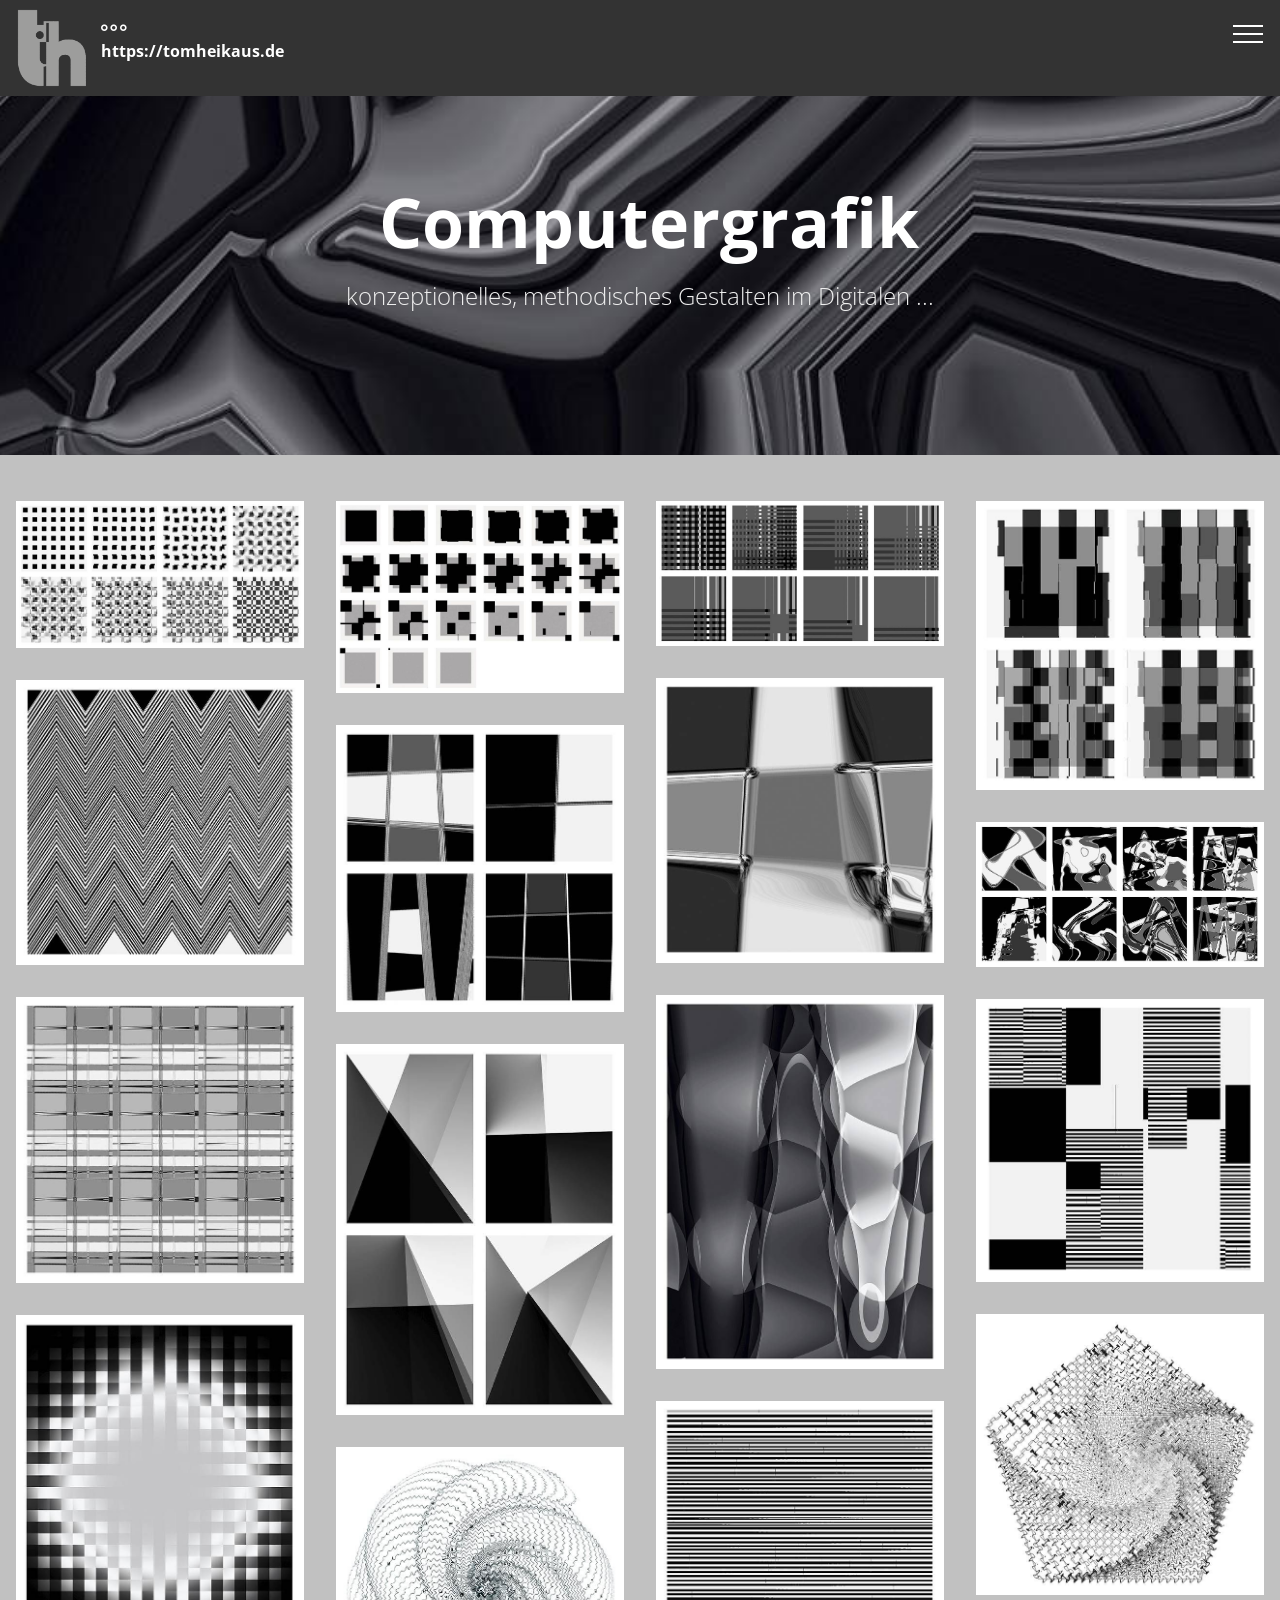
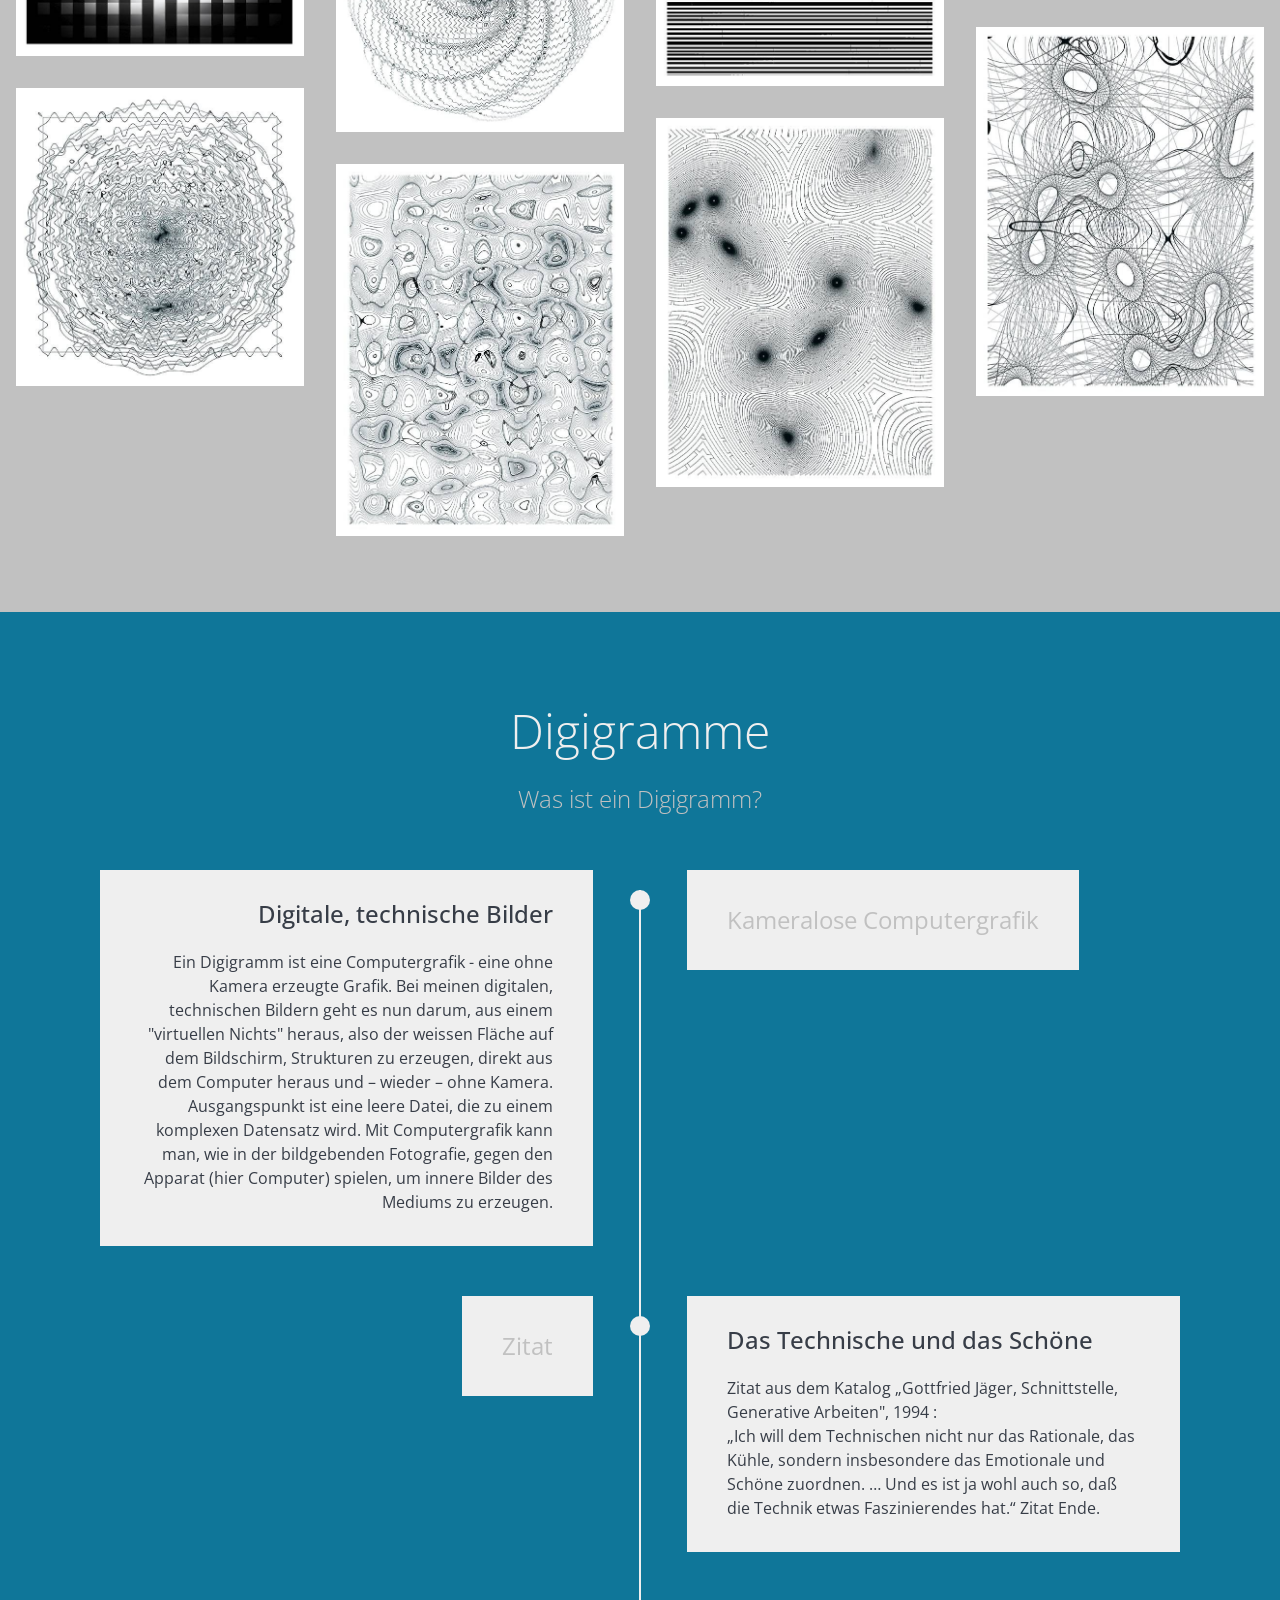
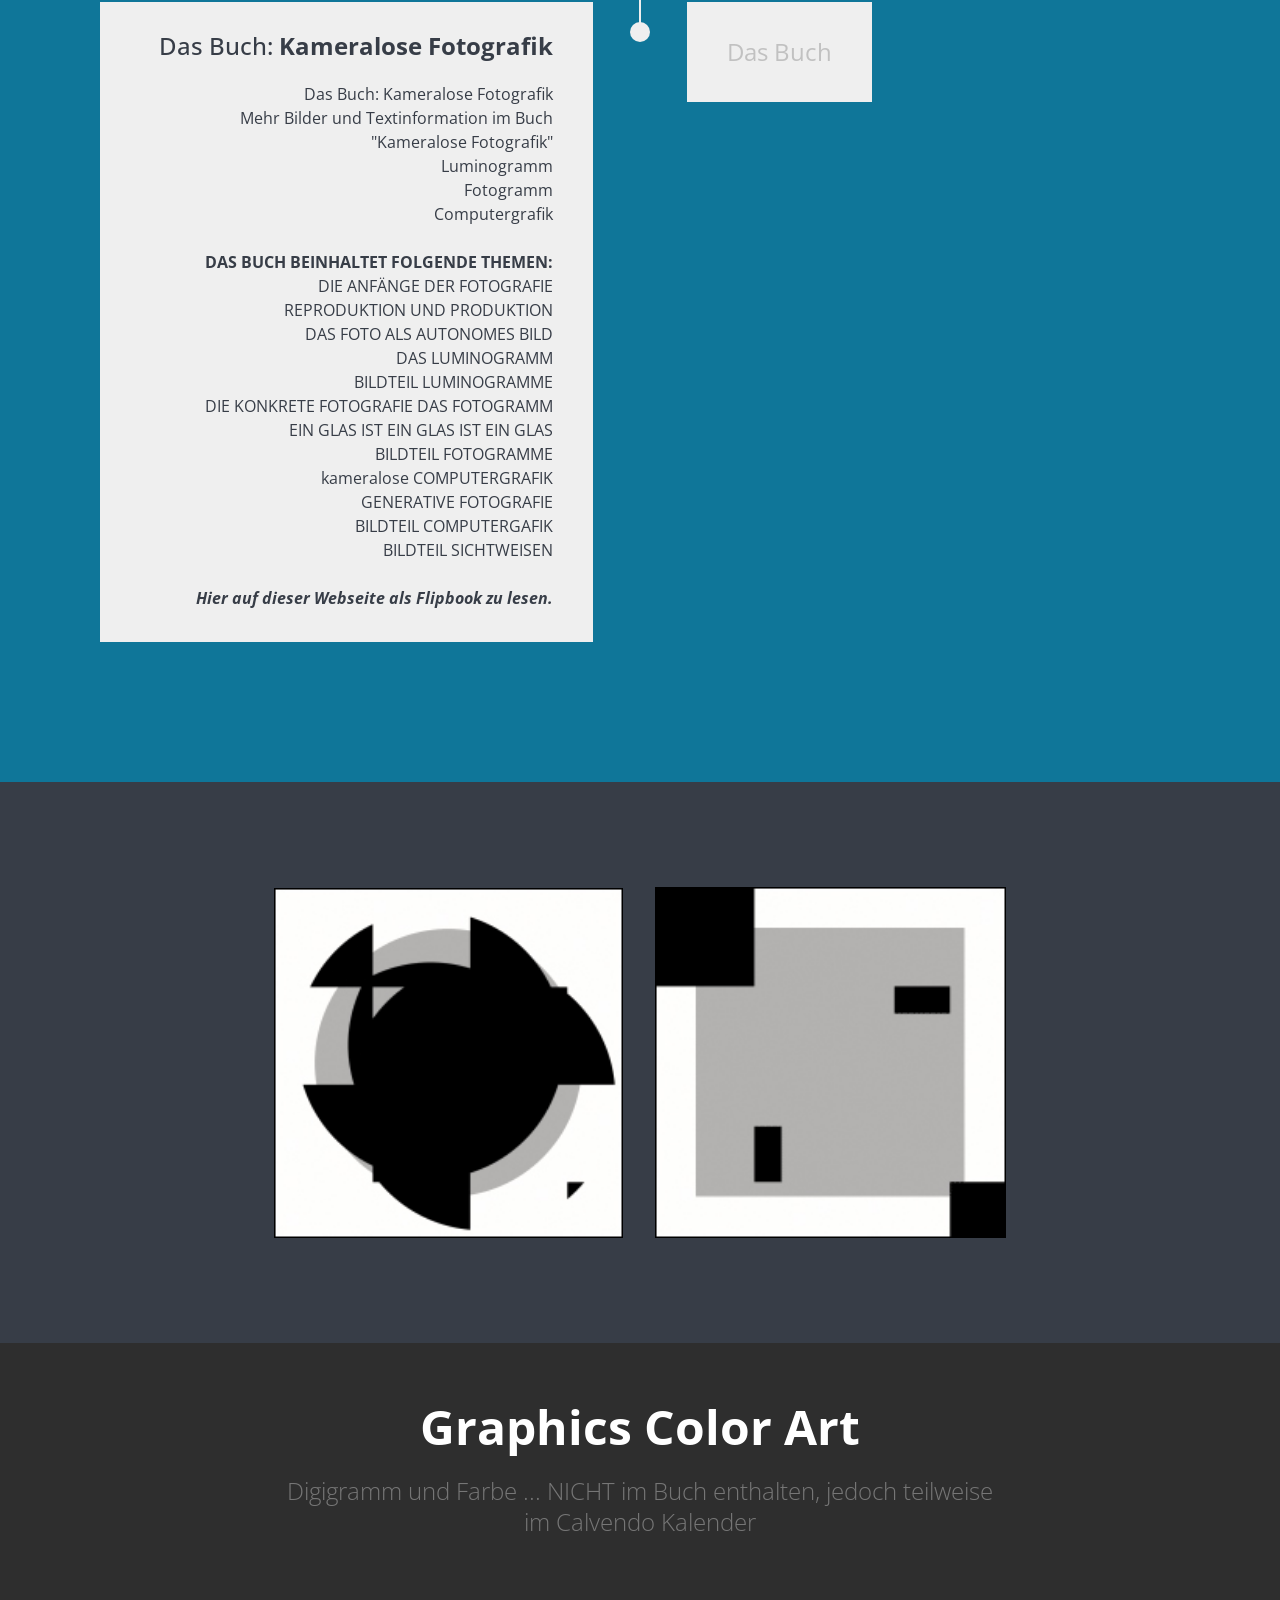
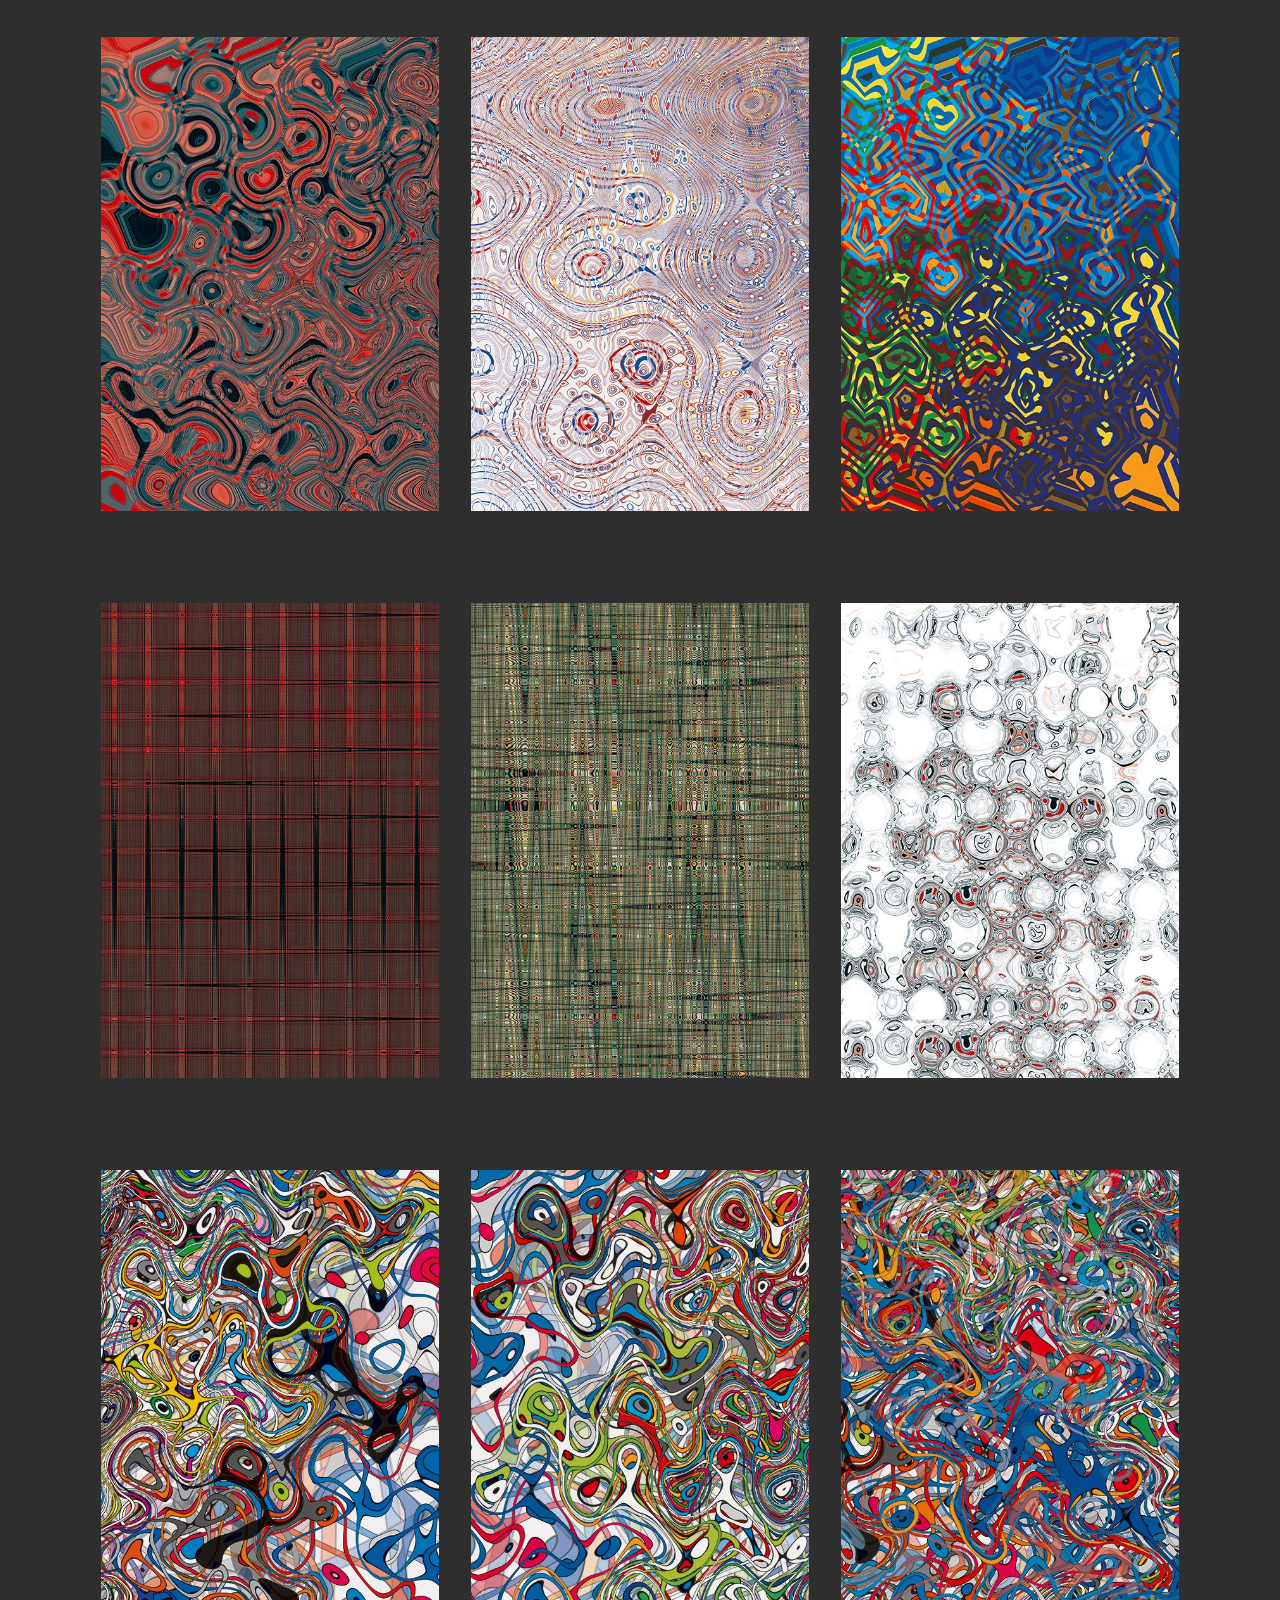
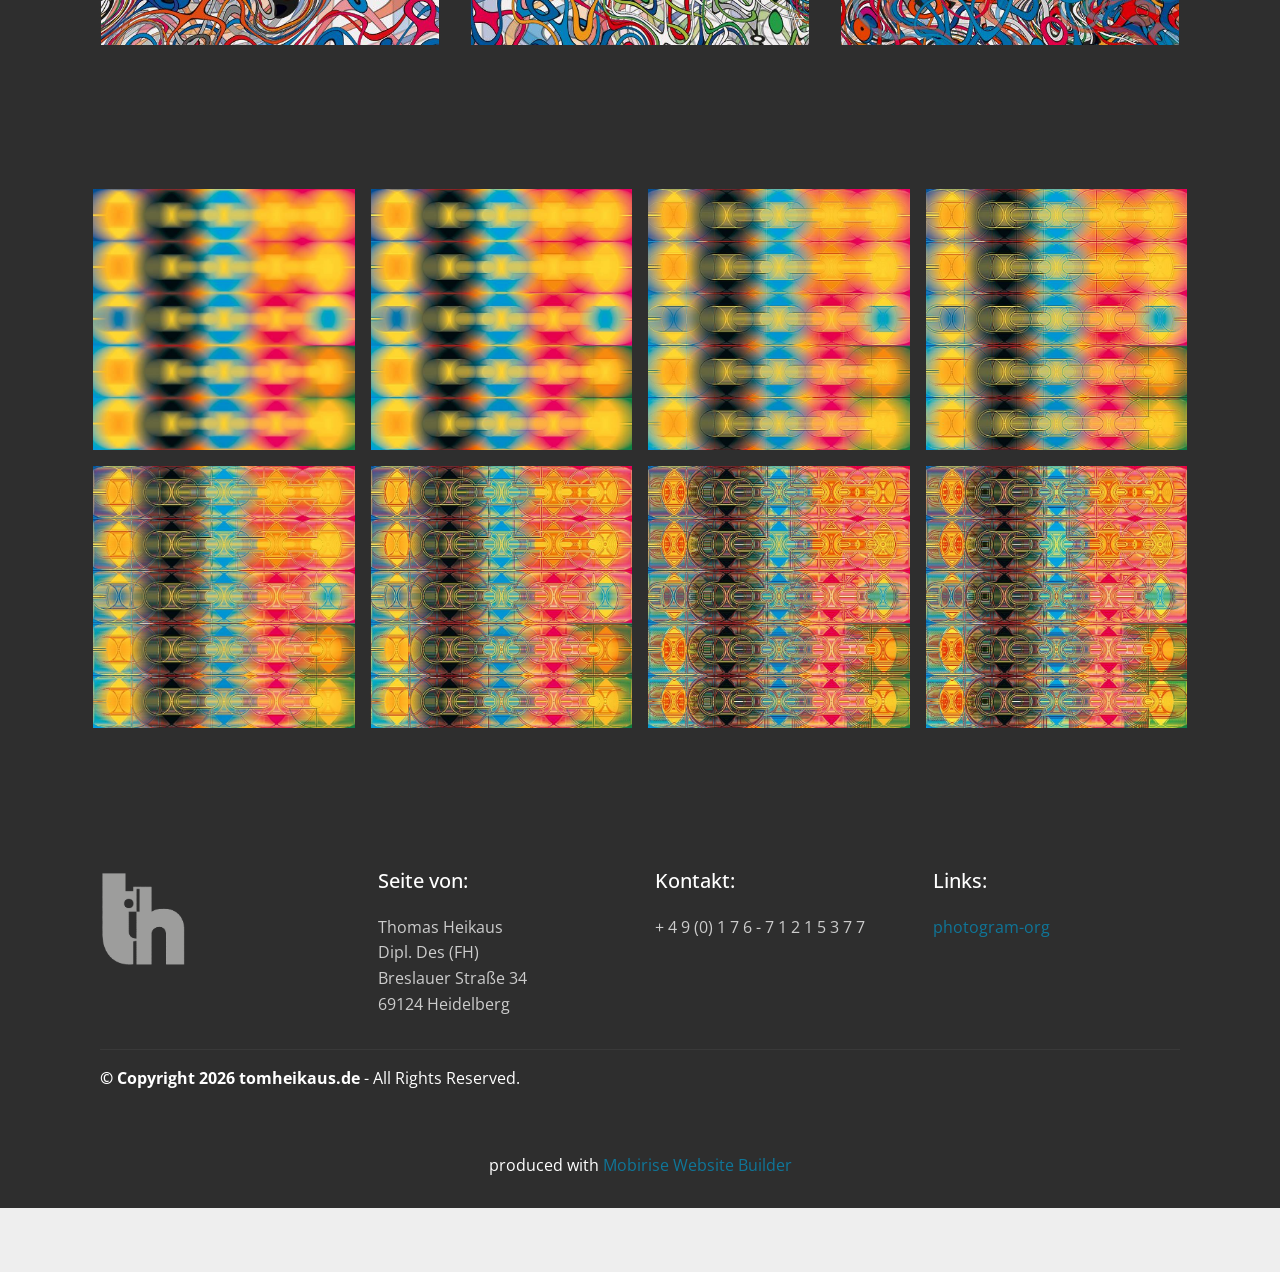
<file: page2.html>
<!DOCTYPE html>
<html  >
<head>
  <!-- Site made with Mobirise Website Builder v6.1.12, https://mobirise.com -->
  <meta charset="UTF-8">
  <meta http-equiv="X-UA-Compatible" content="IE=edge">
  <meta name="generator" content="Mobirise v6.1.12, mobirise.com">
  <meta name="viewport" content="width=device-width, initial-scale=1, minimum-scale=1">
  <link rel="shortcut icon" href="assets/images/thd-17-1.gif" type="image/x-icon">
  <meta name="description" content="">
  
  
  <title>Computergrafik</title>
  <link rel="stylesheet" href="assets/web/assets/mobirise-icons2/mobirise2.css">
  <link rel="stylesheet" href="assets/web/assets/mobirise-icons-bold/mobirise-icons-bold.css">
  <link rel="stylesheet" href="assets/web/assets/mobirise-icons/mobirise-icons.css">
  <link rel="stylesheet" href="assets/bootstrap/css/bootstrap.min.css">
  <link rel="stylesheet" href="assets/bootstrap/css/bootstrap-grid.min.css">
  <link rel="stylesheet" href="assets/bootstrap/css/bootstrap-reboot.min.css">
  <link rel="stylesheet" href="assets/tether/tether.min.css">
  <link rel="stylesheet" href="assets/animatecss/animate.min.css">
  <link rel="stylesheet" href="assets/dropdown/css/style.css">
  <link rel="stylesheet" href="assets/socicon/css/styles.css">
  <link rel="stylesheet" href="assets/theme/css/style.css">
  <link rel="stylesheet" href="assets/gallery/style.css">
  <link rel="preload" href="https://fonts.googleapis.com/css?family=Open+Sans:300,300i,400,400i,600,600i,700,700i,800,800i&display=swap" as="style" onload="this.onload=null;this.rel='stylesheet'">
  <noscript><link rel="stylesheet" href="https://fonts.googleapis.com/css?family=Open+Sans:300,300i,400,400i,600,600i,700,700i,800,800i&display=swap"></noscript>
  <link rel="preload" href="https://fonts.googleapis.com/css?family=Roboto:100,100i,300,300i,400,400i,500,500i,700,700i,900,900i&display=swap" as="style" onload="this.onload=null;this.rel='stylesheet'">
  <noscript><link rel="stylesheet" href="https://fonts.googleapis.com/css?family=Roboto:100,100i,300,300i,400,400i,500,500i,700,700i,900,900i&display=swap"></noscript>
  <link rel="preload" as="style" href="assets/mobirise/css/mbr-additional.css?v=FCGUXK"><link rel="stylesheet" href="assets/mobirise/css/mbr-additional.css?v=FCGUXK" type="text/css">

  
  
  
</head>
<body>
  
  <section class="menu cid-qAMLA61ljO" once="menu" id="menu1-13">

    

    <nav class="navbar navbar-expand beta-menu navbar-dropdown align-items-center navbar-fixed-top collapsed">
        <button class="navbar-toggler navbar-toggler-right" type="button" data-toggle="collapse" data-target="#navbarSupportedContent" aria-controls="navbarSupportedContent" aria-expanded="false" aria-label="Toggle navigation">
            <div class="hamburger">
                <span></span>
                <span></span>
                <span></span>
                <span></span>
            </div>
        </button>
        <div class="menu-logo">
            <div class="navbar-brand">
                <span class="navbar-logo">
                    <a href="http://www.tomheikaus.de">
                         <img src="assets/images/thd-18.gif" alt="Tom Heikaus" title="" style="height: 5rem;">
                    </a>
                </span>
                <span class="navbar-caption-wrap"><a class="navbar-caption text-white text-primary display-7" href="https://tomheikaus.de"><span class="mbrib-more-horizontal mbr-iconfont mbr-iconfont-btn"></span>https://tomheikaus.de<br><br></a></span>
            </div>
        </div>
        <div class="collapse navbar-collapse" id="navbarSupportedContent">
            <ul class="navbar-nav nav-dropdown" data-app-modern-menu="true"><li class="nav-item">
                    <a class="nav-link link text-white display-4" href="https://mobirise.com">
                        &nbsp; &nbsp; &nbsp; &nbsp; &nbsp; &nbsp; &nbsp; &nbsp; &nbsp; &nbsp; &nbsp;&nbsp;</a>
                </li>
                <li class="nav-item">
                    <a class="nav-link link text-white display-4" href="https://mobirise.com">&nbsp; &nbsp; &nbsp; &nbsp; &nbsp; &nbsp; &nbsp; &nbsp; &nbsp; &nbsp; &nbsp;</a>
                </li></ul>
            <div class="navbar-buttons mbr-section-btn"><a class="btn btn-sm btn-white-outline display-4" href="index.html"><span class="mobi-mbri mobi-mbri-sun2 mbr-iconfont mbr-iconfont-btn" style="color: rgb(239, 239, 239);"></span>_zu "Luminogramme"</a>  <a class="btn btn-sm btn-white-outline display-4" href="page1.html"><span class="mobi-mbri mobi-mbri-sun mbr-iconfont mbr-iconfont-btn" style="color: rgb(239, 239, 239);"></span>_zu "Fotogramme"</a></div>
        </div>
    </nav>
</section>

<section class="mbr-section content5 cid-qBrpvvxQSo mbr-parallax-background" id="content5-1b">

    

    

    <div class="container">
        <div class="media-container-row">
            <div class="title col-12 col-md-8">
                <h2 class="align-center mbr-bold mbr-white pb-3 mbr-fonts-style display-1">&nbsp; &nbsp; &nbsp; &nbsp; &nbsp; &nbsp; &nbsp; &nbsp; &nbsp; &nbsp; &nbsp;Computergrafik</h2>
                <h3 class="mbr-section-subtitle align-center mbr-light mbr-white pb-3 mbr-fonts-style display-5">konzeptionelles, methodisches Gestalten im Digitalen ...</h3>
                
                
            </div>
        </div>
    </div>
</section>

<section class="mbr-gallery mbr-slider-carousel cid-qAMPsoPKLh" id="gallery3-15">

    

    <div>
        <div><!-- Filter --><!-- Gallery --><div class="mbr-gallery-row"><div class="mbr-gallery-layout-default"><div><div><div class="mbr-gallery-item mbr-gallery-item--p2" data-video-url="false" data-tags="Awesome"><div href="#lb-gallery3-15" data-slide-to="0" data-bs-slide-to="0" data-toggle="modal" data-bs-toggle="modal"><img src="assets/images/dig1-1276x651-800x408.jpg" alt=""><span class="icon-focus"></span></div></div><div class="mbr-gallery-item mbr-gallery-item--p2" data-video-url="false" data-tags="Responsive"><div href="#lb-gallery3-15" data-slide-to="1" data-bs-slide-to="1" data-toggle="modal" data-bs-toggle="modal"><img src="assets/images/dig2-1276x852-800x534.jpg" alt=""><span class="icon-focus"></span></div></div><div class="mbr-gallery-item mbr-gallery-item--p2" data-video-url="false" data-tags="Creative"><div href="#lb-gallery3-15" data-slide-to="2" data-bs-slide-to="2" data-toggle="modal" data-bs-toggle="modal"><img src="assets/images/dig3-1276x642-800x402.jpg" alt=""><span class="icon-focus"></span></div></div><div class="mbr-gallery-item mbr-gallery-item--p2" data-video-url="false" data-tags="Animated"><div href="#lb-gallery3-15" data-slide-to="3" data-bs-slide-to="3" data-toggle="modal" data-bs-toggle="modal"><img src="assets/images/dig5-595x596-595x596.jpg" alt=""><span class="icon-focus"></span></div></div><div class="mbr-gallery-item mbr-gallery-item--p2" data-video-url="false" data-tags="Awesome"><div href="#lb-gallery3-15" data-slide-to="4" data-bs-slide-to="4" data-toggle="modal" data-bs-toggle="modal"><img src="assets/images/dig22-595x589-595x589.jpg" alt=""><span class="icon-focus"></span></div></div><div class="mbr-gallery-item mbr-gallery-item--p2" data-video-url="false" data-tags="Awesome"><div href="#lb-gallery3-15" data-slide-to="5" data-bs-slide-to="5" data-toggle="modal" data-bs-toggle="modal"><img src="assets/images/dig7-595x592-595x592.jpg" alt=""><span class="icon-focus"></span></div></div><div class="mbr-gallery-item mbr-gallery-item--p2" data-video-url="false" data-tags="Responsive"><div href="#lb-gallery3-15" data-slide-to="6" data-bs-slide-to="6" data-toggle="modal" data-bs-toggle="modal"><img src="assets/images/dig8-595x589-595x589.jpg" alt=""><span class="icon-focus"></span></div></div><div class="mbr-gallery-item mbr-gallery-item--p2" data-video-url="false" data-tags="Animated"><div href="#lb-gallery3-15" data-slide-to="7" data-bs-slide-to="7" data-toggle="modal" data-bs-toggle="modal"><img src="assets/images/dig9-1276x647-800x405.jpg" alt=""><span class="icon-focus"></span></div></div><div class="mbr-gallery-item mbr-gallery-item--p2" data-video-url="false" data-tags="Animated"><div href="#lb-gallery3-15" data-slide-to="8" data-bs-slide-to="8" data-toggle="modal" data-bs-toggle="modal"><img src="assets/images/dig10-595x591-595x591.jpg" alt=""><span class="icon-focus"></span></div></div><div class="mbr-gallery-item mbr-gallery-item--p2" data-video-url="false" data-tags="Animated"><div href="#lb-gallery3-15" data-slide-to="9" data-bs-slide-to="9" data-toggle="modal" data-bs-toggle="modal"><img src="assets/images/dig11-595x767-595x767.jpg" alt=""><span class="icon-focus"></span></div></div><div class="mbr-gallery-item mbr-gallery-item--p2" data-video-url="false" data-tags="Animated"><div href="#lb-gallery3-15" data-slide-to="10" data-bs-slide-to="10" data-toggle="modal" data-bs-toggle="modal"><img src="assets/images/dig12-595x773-595x773.jpg" alt=""><span class="icon-focus"></span></div></div><div class="mbr-gallery-item mbr-gallery-item--p2" data-video-url="false" data-tags="Animated"><div href="#lb-gallery3-15" data-slide-to="11" data-bs-slide-to="11" data-toggle="modal" data-bs-toggle="modal"><img src="assets/images/dig24-595x584-595x584.jpg" alt=""><span class="icon-focus"></span></div></div><div class="mbr-gallery-item mbr-gallery-item--p2" data-video-url="false" data-tags="Animated"><div href="#lb-gallery3-15" data-slide-to="12" data-bs-slide-to="12" data-toggle="modal" data-bs-toggle="modal"><img src="assets/images/dig25-595x705-595x705.jpg" alt=""><span class="icon-focus"></span></div></div><div class="mbr-gallery-item mbr-gallery-item--p2" data-video-url="false" data-tags="Animated"><div href="#lb-gallery3-15" data-slide-to="13" data-bs-slide-to="13" data-toggle="modal" data-bs-toggle="modal"><img src="assets/images/dig26-595x589-595x589.jpg" alt=""><span class="icon-focus"></span></div></div><div class="mbr-gallery-item mbr-gallery-item--p2" data-video-url="false" data-tags="Animated"><div href="#lb-gallery3-15" data-slide-to="14" data-bs-slide-to="14" data-toggle="modal" data-bs-toggle="modal"><img src="assets/images/dig16-595x589-595x589.jpg" alt=""><span class="icon-focus"></span></div></div><div class="mbr-gallery-item mbr-gallery-item--p2" data-video-url="false" data-tags="Animated"><div href="#lb-gallery3-15" data-slide-to="15" data-bs-slide-to="15" data-toggle="modal" data-bs-toggle="modal"><img src="assets/images/dig17-595x580-595x580.jpg" alt=""><span class="icon-focus"></span></div></div><div class="mbr-gallery-item mbr-gallery-item--p2" data-video-url="false" data-tags="Animated"><div href="#lb-gallery3-15" data-slide-to="16" data-bs-slide-to="16" data-toggle="modal" data-bs-toggle="modal"><img src="assets/images/dig18-595x614-595x614.jpg" alt=""><span class="icon-focus"></span></div></div><div class="mbr-gallery-item mbr-gallery-item--p2" data-video-url="false" data-tags="Animated"><div href="#lb-gallery3-15" data-slide-to="17" data-bs-slide-to="17" data-toggle="modal" data-bs-toggle="modal"><img src="assets/images/dig19-595x767-595x767.jpg" alt=""><span class="icon-focus"></span></div></div><div class="mbr-gallery-item mbr-gallery-item--p2" data-video-url="false" data-tags="Animated"><div href="#lb-gallery3-15" data-slide-to="18" data-bs-slide-to="18" data-toggle="modal" data-bs-toggle="modal"><img src="assets/images/dig20-595x762-595x762.jpg" alt=""><span class="icon-focus"></span></div></div><div class="mbr-gallery-item mbr-gallery-item--p2" data-video-url="false" data-tags="Animated"><div href="#lb-gallery3-15" data-slide-to="19" data-bs-slide-to="19" data-toggle="modal" data-bs-toggle="modal"><img src="assets/images/dig21-595x762-595x762.jpg" alt=""><span class="icon-focus"></span></div></div></div></div><div class="clearfix"></div></div></div><!-- Lightbox --><div data-app-prevent-settings="" class="mbr-slider modal fade carousel slide" tabindex="-1" data-keyboard="true" data-bs-keyboard="true" data-interval="false" data-bs-interval="false" id="lb-gallery3-15"><div class="modal-dialog"><div class="modal-content"><div class="modal-body"><div class="carousel-inner"><div class="carousel-item"><img src="assets/images/dig1-1276x651.jpg" alt=""></div><div class="carousel-item"><img src="assets/images/dig2-1276x852.jpg" alt=""></div><div class="carousel-item"><img src="assets/images/dig3-1276x642.jpg" alt=""></div><div class="carousel-item"><img src="assets/images/dig5-595x596.jpg" alt=""></div><div class="carousel-item"><img src="assets/images/dig22-595x589.jpg" alt=""></div><div class="carousel-item"><img src="assets/images/dig7-595x592.jpg" alt=""></div><div class="carousel-item"><img src="assets/images/dig8-595x589.jpg" alt=""></div><div class="carousel-item"><img src="assets/images/dig9-1276x647.jpg" alt=""></div><div class="carousel-item"><img src="assets/images/dig10-595x591.jpg" alt=""></div><div class="carousel-item"><img src="assets/images/dig11-595x767.jpg" alt=""></div><div class="carousel-item"><img src="assets/images/dig12-595x773.jpg" alt=""></div><div class="carousel-item"><img src="assets/images/dig24-595x584.jpg" alt=""></div><div class="carousel-item"><img src="assets/images/dig25-595x705.jpg" alt=""></div><div class="carousel-item active"><img src="assets/images/dig26-595x589.jpg" alt=""></div><div class="carousel-item"><img src="assets/images/dig16-595x589.jpg" alt=""></div><div class="carousel-item"><img src="assets/images/dig17-595x580.jpg" alt=""></div><div class="carousel-item"><img src="assets/images/dig18-595x614.jpg" alt=""></div><div class="carousel-item"><img src="assets/images/dig19-595x767.jpg" alt=""></div><div class="carousel-item"><img src="assets/images/dig20-595x762.jpg" alt=""></div><div class="carousel-item"><img src="assets/images/dig21-595x762.jpg" alt=""></div></div><a class="carousel-control carousel-control-prev" role="button" data-slide="prev" data-bs-slide="prev" href="#lb-gallery3-15"><span class="mbri-left mbr-iconfont" aria-hidden="true"></span><span class="sr-only visually-hidden">Previous</span></a><a class="carousel-control carousel-control-next" role="button" data-slide="next" data-bs-slide="next" href="#lb-gallery3-15"><span class="mbri-right mbr-iconfont" aria-hidden="true"></span><span class="sr-only visually-hidden">Next</span></a><a class="close" href="#" role="button" data-dismiss="modal" data-bs-dismiss="modal"><span class="sr-only visually-hidden">Close</span></a></div></div></div></div></div>
    </div>

</section>

<section class="timeline1 cid-rgLedLHf7x" id="timeline1-49">

    

    

    <div class="container align-center">
        <h2 class="mbr-section-title pb-3 mbr-fonts-style display-2">
            Digigramme</h2>
        <h3 class="mbr-section-subtitle pb-5 mbr-fonts-style display-5">
            Was ist ein Digigramm?</h3>

        <div class="container timelines-container" mbri-timelines="">
            <div class="row timeline-element reverse separline">      
                 <div class="timeline-date-panel col-xs-12 col-md-6  align-left">         
                    <div class="time-line-date-content">
                        <p class="mbr-timeline-date mbr-fonts-style display-5">Kameralose Computergrafik</p>
                    </div>
                </div>
           <span class="iconBackground"></span>
            <div class="col-xs-12 col-md-6 align-right">
                <div class="timeline-text-content">
                    <h4 class="mbr-timeline-title pb-3 mbr-fonts-style display-5">
                        Digitale, technische Bilder</h4>
                    <p class="mbr-timeline-text mbr-fonts-style display-7">
                        Ein Digigramm ist eine Computergrafik - eine ohne Kamera erzeugte Grafik. Bei meinen digitalen, technischen Bildern geht es nun darum, aus einem "virtuellen Nichts" heraus, also der weissen Fläche auf dem Bildschirm, Strukturen zu erzeugen, direkt aus dem Computer heraus und – wieder – ohne Kamera. Ausgangspunkt ist eine leere Datei, die zu einem komplexen Datensatz wird. Mit Computergrafik kann man, wie in der bildgebenden Fotografie, gegen den Apparat (hier Computer) spielen, um innere Bilder des Mediums zu erzeugen.
                    </p>
                 </div>
            </div>
            </div>

            <div class="row timeline-element separline">
                <div class="timeline-date-panel col-xs-12 col-md-6 align-right">
                    <div class="time-line-date-content">
                        <p class="mbr-timeline-date mbr-fonts-style display-5">
                            Zitat</p>
                    </div>
                </div>
                <span class="iconBackground"></span>
                <div class="col-xs-12 col-md-6 align-left ">
                    <div class="timeline-text-content">
                        <h4 class="mbr-timeline-title pb-3 mbr-fonts-style display-5">
                            Das Technische und das Schöne</h4>
                        <p class="mbr-timeline-text mbr-fonts-style display-7">Zitat aus dem Katalog „Gottfried Jäger, Schnittstelle, Generative Arbeiten", 1994 :
<br>„Ich will dem Technischen nicht nur das Rationale, das Kühle, sondern insbesondere das Emotionale und Schöne zuordnen. … Und es ist ja wohl auch so, daß
<br>die Technik etwas Faszinierendes hat.“ Zitat Ende.<br></p>
                    </div>
                </div>
            </div> 


            <div class="row timeline-element reverse">
                <div class="timeline-date-panel col-xs-12 col-md-6  align-left">
                    <div class="time-line-date-content">
                        <p class="mbr-timeline-date mbr-fonts-style display-5">
                            Das Buch</p>
                    </div>
                </div>
                <span class="iconBackground"></span>
                <div class="col-xs-12 col-md-6 align-right">
                    <div class="timeline-text-content">
                        <h4 class="mbr-timeline-title pb-3 mbr-fonts-style display-5">Das Buch: <strong>Kameralose Fotografik</strong></h4>      
                        <p class="mbr-timeline-text mbr-fonts-style display-7">Das Buch: Kameralose Fotografik
<br>Mehr Bilder und Textinformation im Buch
<br>"Kameralose Fotografik"
<br>Luminogramm
<br>Fotogramm
<br>Computergrafik
<br>
<br><strong>DAS BUCH BEINHALTET FOLGENDE THEMEN:
</strong><br>DIE ANFÄNGE DER FOTOGRAFIE
<br>REPRODUKTION UND PRODUKTION
<br>DAS FOTO ALS AUTONOMES BILD
<br>DAS LUMINOGRAMM
<br>BILDTEIL LUMINOGRAMME
<br>DIE KONKRETE FOTOGRAFIE DAS FOTOGRAMM
<br>EIN GLAS IST EIN GLAS IST EIN GLAS
<br>BILDTEIL FOTOGRAMME
<br>kameralose COMPUTERGRAFIK
<br>GENERATIVE FOTOGRAFIE
<br>BILDTEIL COMPUTERGAFIK
<br>BILDTEIL SICHTWEISEN
<br>
<br><em><strong>Hier auf dieser Webseite als Flipbook zu lesen.</strong></em></p>
                    </div>
                </div>
            </div>

            


            


            

            

            

            

            

            

            
        </div>
    </div>
</section>

<section class="cid-qBsb4XrHev" id="image4-1g">
    <!-- Block parameters controls (Blue "Gear" panel) -->
    
    <!-- End block parameters -->
    <div class="container images-container">
            <div class="media-container-row" style="width: 66%;">
                <div class="img-item item1" style="width: 104%;">
                    <img src="assets/images/kreise.gif" alt="" title="">
                    
                </div>
                <div class="img-item">
                    <img src="assets/images/quadrate.gif" alt="" title="">
                    
                </div>
            </div>
    </div>
</section>

<section class="mbr-section content4 cid-qCj19RRdJa" id="content4-22">

    

    <div class="container">
        <div class="media-container-row">
            <div class="title col-12 col-md-8">
                <h2 class="align-center pb-3 mbr-fonts-style display-2"><strong>
                    Graphics Color Art</strong></h2>
                <h3 class="mbr-section-subtitle align-center mbr-light mbr-fonts-style display-5">
                    Digigramm und Farbe ... NICHT im Buch enthalten, jedoch teilweise im Calvendo Kalender</h3>
                
            </div>
        </div>
    </div>
</section>

<section class="features3 cid-qCiW8C5Vzf" id="features3-1z">

    

    
    <div class="container">
        <div class="media-container-row">
            <div class="card p-3 col-12 col-md-6 col-lg-4">
                <div class="card-wrapper">
                    <div class="card-img">
                        <img src="assets/images/coldig9-534x750.jpg" alt="Mobirise" title="">
                    </div>
                    <div class="card-box">
                        
                        
                    </div>
                    
                </div>
            </div>

            <div class="card p-3 col-12 col-md-6 col-lg-4">
                <div class="card-wrapper">
                    <div class="card-img">
                        <img src="assets/images/coldig3-534x750.jpg" alt="Mobirise" title="">
                    </div>
                    <div class="card-box">
                        
                        
                    </div>
                    
                </div>
            </div>

            <div class="card p-3 col-12 col-md-6 col-lg-4">
                <div class="card-wrapper">
                    <div class="card-img">
                        <img src="assets/images/coldig11-1-534x750.jpg" alt="Mobirise" title="">
                    </div>
                    <div class="card-box">
                        
                        
                    </div>
                    
                </div>
            </div>

            
        </div>
    </div>
</section>

<section class="features3 cid-qCiWQMrXdM" id="features3-20">

    

    
    <div class="container">
        <div class="media-container-row">
            <div class="card p-3 col-12 col-md-6 col-lg-4">
                <div class="card-wrapper">
                    <div class="card-img">
                        <img src="assets/images/coldig5-534x750.jpg" alt="Mobirise" title="">
                    </div>
                    <div class="card-box">
                        
                        
                    </div>
                    
                </div>
            </div>

            <div class="card p-3 col-12 col-md-6 col-lg-4">
                <div class="card-wrapper">
                    <div class="card-img">
                        <img src="assets/images/coldig12-534x750.jpg" alt="Mobirise" title="">
                    </div>
                    <div class="card-box">
                        
                        
                    </div>
                    
                </div>
            </div>

            <div class="card p-3 col-12 col-md-6 col-lg-4">
                <div class="card-wrapper">
                    <div class="card-img">
                        <img src="assets/images/coldig10-534x750.jpg" alt="Mobirise" title="">
                    </div>
                    <div class="card-box">
                        
                        
                    </div>
                    
                </div>
            </div>

            
        </div>
    </div>
</section>

<section class="features3 cid-qCiXdlgEIs" id="features3-21">

    

    
    <div class="container">
        <div class="media-container-row">
            <div class="card p-3 col-12 col-md-6 col-lg-4">
                <div class="card-wrapper">
                    <div class="card-img">
                        <img src="assets/images/coldig8-534x750.jpg" alt="Mobirise" title="">
                    </div>
                    <div class="card-box">
                        
                        
                    </div>
                    
                </div>
            </div>

            <div class="card p-3 col-12 col-md-6 col-lg-4">
                <div class="card-wrapper">
                    <div class="card-img">
                        <img src="assets/images/coldig7-534x750.jpg" alt="Mobirise" title="">
                    </div>
                    <div class="card-box">
                        
                        
                    </div>
                    
                </div>
            </div>

            <div class="card p-3 col-12 col-md-6 col-lg-4">
                <div class="card-wrapper">
                    <div class="card-img">
                        <img src="assets/images/coldig6-534x750.jpg" alt="Mobirise" title="">
                    </div>
                    <div class="card-box">
                        
                        
                    </div>
                    
                </div>
            </div>

            
        </div>
    </div>
</section>

<section class="mbr-gallery mbr-slider-carousel cid-qCHVzP7ww3" id="gallery1-29">

    

    <div class="container">
        <div><!-- Filter --><!-- Gallery --><div class="mbr-gallery-row"><div class="mbr-gallery-layout-default"><div><div><div class="mbr-gallery-item mbr-gallery-item--p1" data-video-url="false" data-tags="Awesome"><div href="#lb-gallery1-29" data-slide-to="0" data-bs-slide-to="0" data-toggle="modal" data-bs-toggle="modal"><img src="assets/images/03122017-2web-700x700-700x700.jpg" alt=""><span class="icon-focus"></span></div></div><div class="mbr-gallery-item mbr-gallery-item--p1" data-video-url="false" data-tags="Awesome"><div href="#lb-gallery1-29" data-slide-to="1" data-bs-slide-to="1" data-toggle="modal" data-bs-toggle="modal"><img src="assets/images/03122017-3web-700x700-700x700.jpg" alt=""><span class="icon-focus"></span></div></div><div class="mbr-gallery-item mbr-gallery-item--p1" data-video-url="false" data-tags="Awesome"><div href="#lb-gallery1-29" data-slide-to="2" data-bs-slide-to="2" data-toggle="modal" data-bs-toggle="modal"><img src="assets/images/03122017-5web-700x700-700x700.jpg" alt=""><span class="icon-focus"></span></div></div><div class="mbr-gallery-item mbr-gallery-item--p1" data-video-url="false" data-tags="Awesome"><div href="#lb-gallery1-29" data-slide-to="3" data-bs-slide-to="3" data-toggle="modal" data-bs-toggle="modal"><img src="assets/images/03122017-6web-700x700-700x700.jpg" alt=""><span class="icon-focus"></span></div></div><div class="mbr-gallery-item mbr-gallery-item--p1" data-video-url="false" data-tags="Awesome"><div href="#lb-gallery1-29" data-slide-to="4" data-bs-slide-to="4" data-toggle="modal" data-bs-toggle="modal"><img src="assets/images/03122017-7web-700x700-700x700.jpg" alt=""><span class="icon-focus"></span></div></div><div class="mbr-gallery-item mbr-gallery-item--p1" data-video-url="false" data-tags="Awesome"><div href="#lb-gallery1-29" data-slide-to="5" data-bs-slide-to="5" data-toggle="modal" data-bs-toggle="modal"><img src="assets/images/03122017-8web-700x700-700x700.jpg" alt=""><span class="icon-focus"></span></div></div><div class="mbr-gallery-item mbr-gallery-item--p1" data-video-url="false" data-tags="Awesome"><div href="#lb-gallery1-29" data-slide-to="6" data-bs-slide-to="6" data-toggle="modal" data-bs-toggle="modal"><img src="assets/images/03122017-11web-700x700-700x700.jpg" alt=""><span class="icon-focus"></span></div></div><div class="mbr-gallery-item mbr-gallery-item--p1" data-video-url="false" data-tags="Awesome"><div href="#lb-gallery1-29" data-slide-to="7" data-bs-slide-to="7" data-toggle="modal" data-bs-toggle="modal"><img src="assets/images/03122017-12web-700x700-700x700.jpg" alt=""><span class="icon-focus"></span></div></div></div></div><div class="clearfix"></div></div></div><!-- Lightbox --><div data-app-prevent-settings="" class="mbr-slider modal fade carousel slide" tabindex="-1" data-keyboard="true" data-bs-keyboard="true" data-interval="false" data-bs-interval="false" id="lb-gallery1-29"><div class="modal-dialog"><div class="modal-content"><div class="modal-body"><div class="carousel-inner"><div class="carousel-item"><img src="assets/images/03122017-2web-700x700.jpg" alt=""></div><div class="carousel-item"><img src="assets/images/03122017-3web-700x700.jpg" alt=""></div><div class="carousel-item"><img src="assets/images/03122017-5web-700x700.jpg" alt=""></div><div class="carousel-item"><img src="assets/images/03122017-6web-700x700.jpg" alt=""></div><div class="carousel-item"><img src="assets/images/03122017-7web-700x700.jpg" alt=""></div><div class="carousel-item"><img src="assets/images/03122017-8web-700x700.jpg" alt=""></div><div class="carousel-item"><img src="assets/images/03122017-11web-700x700.jpg" alt=""></div><div class="carousel-item active"><img src="assets/images/03122017-12web-700x700.jpg" alt=""></div></div><a class="carousel-control carousel-control-prev" role="button" data-slide="prev" data-bs-slide="prev" href="#lb-gallery1-29"><span class="mbri-left mbr-iconfont" aria-hidden="true"></span><span class="sr-only visually-hidden">Previous</span></a><a class="carousel-control carousel-control-next" role="button" data-slide="next" data-bs-slide="next" href="#lb-gallery1-29"><span class="mbri-right mbr-iconfont" aria-hidden="true"></span><span class="sr-only visually-hidden">Next</span></a><a class="close" href="#" role="button" data-dismiss="modal" data-bs-dismiss="modal"><span class="sr-only visually-hidden">Close</span></a></div></div></div></div></div>
    </div>

</section>

<section class="cid-qANqIAgJcG" id="footer1-1a">

    

    

    <div class="container">
        <div class="media-container-row content text-white">
            <div class="col-12 col-md-3">
                <div class="media-wrap">
                    <a href="https://mobirise.com/">
                        <img src="assets/images/thd-17b.gif" alt="Mobirise" title="">
                    </a>
                </div>
            </div>
            <div class="col-12 col-md-3 mbr-fonts-style display-7">
                <h5 class="pb-3">
                    Seite von:</h5>
                <p class="mbr-text">Thomas Heikaus
<br>Dipl. Des (FH)
<br>Breslauer Straße 34
<br>69124 Heidelberg</p>
            </div>
            <div class="col-12 col-md-3 mbr-fonts-style display-7">
                <h5 class="pb-3">Kontakt:</h5>
                <p class="mbr-text">+ 4 9 (0) 1 7 6 - 7 1 2 1 5 3 7 7</p>
            </div>
            <div class="col-12 col-md-3 mbr-fonts-style display-7">
                <h5 class="pb-3">
                    Links:</h5>
                <p class="mbr-text"><a href="http://www.photogram.org/" target="_blank">photogram-org</a><a href="https://de.dawanda.com/shop/ColorPrints-th" target="_blank"><br></a><br><a class="text-primary" href="https://www.behance.net/gallery/15315569/Tom-Heikaus-Digital-Art" target="_blank"></a><a href="https://www.behance.net/gallery/15315569/Tom-Heikaus-Digital-Art" target="_blank"><br></a></p>
            </div>
        </div>
        <div class="footer-lower">
            <div class="media-container-row">
                <div class="col-sm-12">
                    <hr>
                </div>
            </div>
            <div class="media-container-row mbr-white">
                <div class="col-sm-6 copyright">
                    <p class="mbr-text mbr-fonts-style display-7"><strong>
                        © Copyright 2026 tomheikaus.de</strong> - All Rights Reserved.<br></p>
                </div>
                <div class="col-md-6">
                    
                </div>
            </div>
        </div>
    </div>
</section>

<section once="footers" class="cid-t4GHhrFxwx" id="footer6-4k">

    

    

    <div class="container">
        <div class="media-container-row align-center mbr-white">
            <div class="col-12">
                <p class="mbr-text mb-0 mbr-fonts-style display-7">
                    produced with <a href="https://mobirise.com/" class="text-primary" target="_blank">Mobirise Website Builder</a></p>
            </div>
        </div>
    </div>
</section><section class="display-7" style="padding: 0;align-items: center;justify-content: center;flex-wrap: wrap;    align-content: center;display: flex;position: relative;height: 4rem;"><a href="https://mobiri.se/2760074" style="flex: 1 1;height: 4rem;position: absolute;width: 100%;z-index: 1;"><img alt="" style="height: 4rem;" src="[data-uri]"></a><p style="margin: 0;text-align: center;" class="display-7">&#8204;</p><a style="z-index:1" href="https://mobirise.com/drag-drop-website-builder.html">Drag & Drop Website Builder</a></section><script src="assets/popper/popper.min.js"></script>  <script src="assets/web/assets/jquery/jquery.min.js"></script>  <script src="assets/bootstrap/js/bootstrap.min.js"></script>  <script src="assets/tether/tether.min.js"></script>  <script src="assets/smoothscroll/smooth-scroll.js"></script>  <script src="assets/viewportchecker/jquery.viewportchecker.js"></script>  <script src="assets/dropdown/js/nav-dropdown.js"></script>  <script src="assets/dropdown/js/navbar-dropdown.js"></script>  <script src="assets/touchswipe/jquery.touch-swipe.min.js"></script>  <script src="assets/parallax/jarallax.min.js"></script>  <script src="assets/masonry/masonry.pkgd.min.js"></script>  <script src="assets/imagesloaded/imagesloaded.pkgd.min.js"></script>  <script src="assets/bootstrapcarouselswipe/bootstrap-carousel-swipe.js"></script>  <script src="assets/vimeoplayer/jquery.mb.vimeo_player.js"></script>  <script src="assets/theme/js/script.js"></script>  <script src="assets/gallery/player.min.js"></script>  <script src="assets/gallery/script.js"></script>  <script src="assets/slidervideo/script.js"></script>  
  
  
 <div id="scrollToTop" class="scrollToTop mbr-arrow-up"><a style="text-align: center;"><i class="mbr-arrow-up-icon mbr-arrow-up-icon-cm cm-icon cm-icon-smallarrow-up"></i></a></div>
    <input name="animation" type="hidden">
  </body>
</html>
</file>
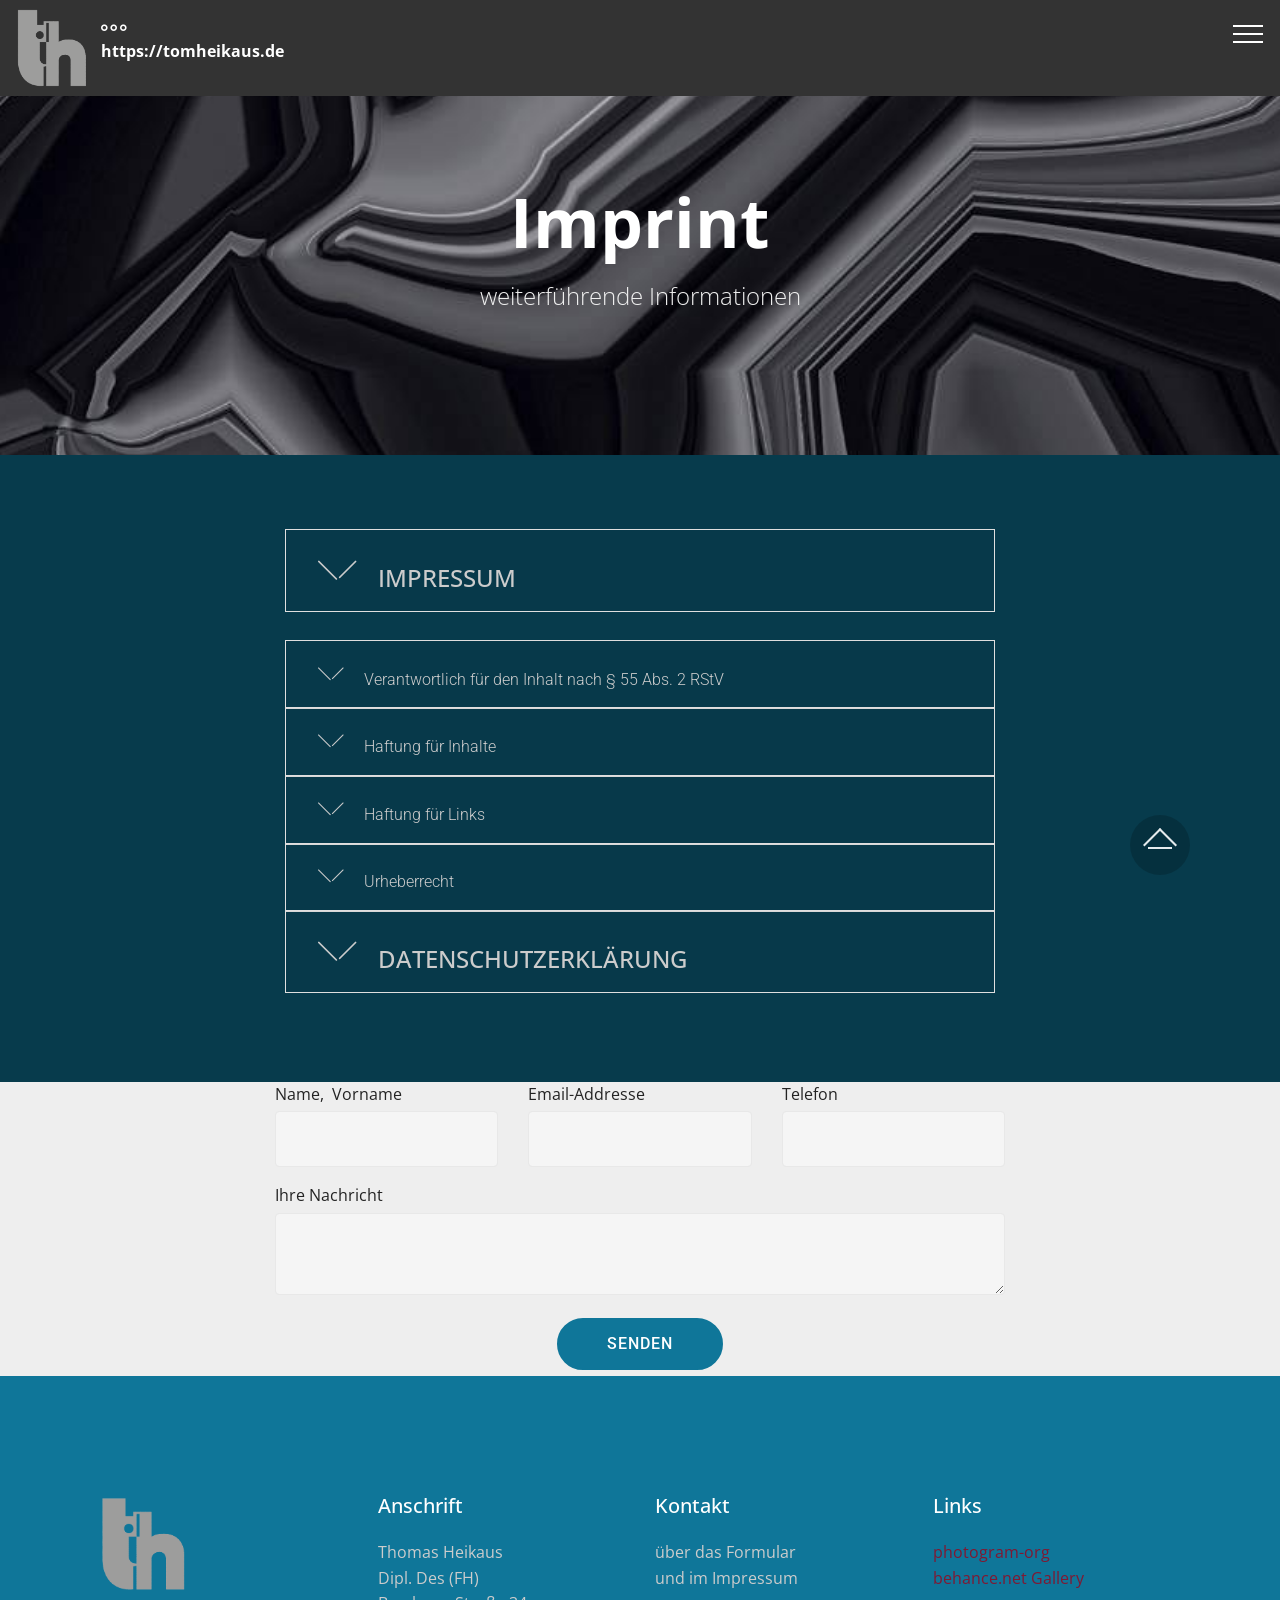
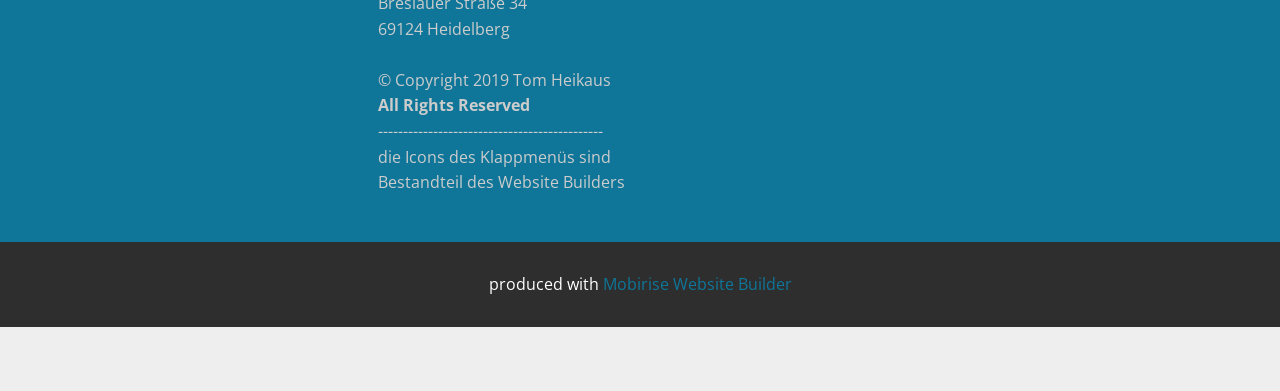
<file: page5.html>
<!DOCTYPE html>
<html  >
<head>
  <!-- Site made with Mobirise Website Builder v5.9.4, https://mobirise.com -->
  <meta charset="UTF-8">
  <meta http-equiv="X-UA-Compatible" content="IE=edge">
  <meta name="generator" content="Mobirise v5.9.4, mobirise.com">
  <meta name="viewport" content="width=device-width, initial-scale=1, minimum-scale=1">
  <link rel="shortcut icon" href="assets/images/thd-17-1.gif" type="image/x-icon">
  <meta name="description" content="">
  
  
  <title>Impressum</title>
  <link rel="stylesheet" href="assets/web/assets/mobirise-icons2/mobirise2.css">
  <link rel="stylesheet" href="assets/web/assets/mobirise-icons-bold/mobirise-icons-bold.css">
  <link rel="stylesheet" href="assets/web/assets/mobirise-icons/mobirise-icons.css">
  <link rel="stylesheet" href="assets/bootstrap/css/bootstrap.min.css">
  <link rel="stylesheet" href="assets/bootstrap/css/bootstrap-grid.min.css">
  <link rel="stylesheet" href="assets/bootstrap/css/bootstrap-reboot.min.css">
  <link rel="stylesheet" href="assets/tether/tether.min.css">
  <link rel="stylesheet" href="assets/animatecss/animate.min.css">
  <link rel="stylesheet" href="assets/dropdown/css/style.css">
  <link rel="stylesheet" href="assets/socicon/css/styles.css">
  <link rel="stylesheet" href="assets/theme/css/style.css">
  <link rel="preload" href="https://fonts.googleapis.com/css?family=Open+Sans:300,300i,400,400i,600,600i,700,700i,800,800i&display=swap" as="style" onload="this.onload=null;this.rel='stylesheet'">
  <noscript><link rel="stylesheet" href="https://fonts.googleapis.com/css?family=Open+Sans:300,300i,400,400i,600,600i,700,700i,800,800i&display=swap"></noscript>
  <link rel="preload" href="https://fonts.googleapis.com/css?family=Roboto:100,100i,300,300i,400,400i,500,500i,700,700i,900,900i&display=swap" as="style" onload="this.onload=null;this.rel='stylesheet'">
  <noscript><link rel="stylesheet" href="https://fonts.googleapis.com/css?family=Roboto:100,100i,300,300i,400,400i,500,500i,700,700i,900,900i&display=swap"></noscript>
  <link rel="preload" as="style" href="assets/mobirise/css/mbr-additional.css"><link rel="stylesheet" href="assets/mobirise/css/mbr-additional.css" type="text/css">

  
  
  
</head>
<body>
  
  <section class="menu cid-rfI4lHFsRz" once="menu" id="menu1-41">

    

    <nav class="navbar navbar-expand beta-menu navbar-dropdown align-items-center navbar-fixed-top collapsed">
        <button class="navbar-toggler navbar-toggler-right" type="button" data-toggle="collapse" data-target="#navbarSupportedContent" aria-controls="navbarSupportedContent" aria-expanded="false" aria-label="Toggle navigation">
            <div class="hamburger">
                <span></span>
                <span></span>
                <span></span>
                <span></span>
            </div>
        </button>
        <div class="menu-logo">
            <div class="navbar-brand">
                <span class="navbar-logo">
                    <a href="http://www.tomheikaus.de">
                         <img src="assets/images/thd-18.gif" alt="Tom Heikaus" title="" style="height: 5rem;">
                    </a>
                </span>
                <span class="navbar-caption-wrap"><a class="navbar-caption text-white text-primary display-7" href="https://tomheikaus.de"><span class="mbrib-more-horizontal mbr-iconfont mbr-iconfont-btn"></span>https://tomheikaus.de<br><br></a></span>
            </div>
        </div>
        <div class="collapse navbar-collapse" id="navbarSupportedContent">
            <ul class="navbar-nav nav-dropdown" data-app-modern-menu="true"><li class="nav-item">
                    <a class="nav-link link text-white display-4" href="https://mobirise.com">
                        &nbsp; &nbsp; &nbsp; &nbsp; &nbsp; &nbsp; &nbsp; &nbsp; &nbsp; &nbsp; &nbsp;&nbsp;</a>
                </li>
                <li class="nav-item">
                    <a class="nav-link link text-white display-4" href="https://mobirise.com">&nbsp; &nbsp; &nbsp; &nbsp; &nbsp; &nbsp; &nbsp; &nbsp; &nbsp; &nbsp; &nbsp;</a>
                </li></ul>
            <div class="navbar-buttons mbr-section-btn"><a class="btn btn-sm btn-white-outline display-4" href="index.html"><span class="mobi-mbri mobi-mbri-sun2 mbr-iconfont mbr-iconfont-btn" style="color: rgb(239, 239, 239);"></span>_zu "Luminogramme"</a>  <a class="btn btn-sm btn-white-outline display-4" href="page1.html"><span class="mobi-mbri mobi-mbri-sun mbr-iconfont mbr-iconfont-btn" style="color: rgb(239, 239, 239);"></span>_zu "Fotogramme"</a> <a class="btn btn-sm btn-white-outline display-4" href="page2.html"><span class="mobi-mbri mobi-mbri-laptop mbr-iconfont mbr-iconfont-btn" style="color: rgb(239, 239, 239);"></span>_zu "Digigramme"</a> <a class="btn btn-sm btn-white-outline display-4" href="page3.html"><span class="mobi-mbri mobi-mbri-opened-folder mbr-iconfont mbr-iconfont-btn" style="color: rgb(239, 239, 239);"></span>_zu "Buch" bestellen</a> <a class="btn btn-sm btn-white-outline display-4" href="page5.html"><span class="mobi-mbri mobi-mbri-info mbr-iconfont mbr-iconfont-btn" style="color: rgb(239, 239, 239);"></span>_zum "Impressum"</a></div>
        </div>
    </nav>
</section>

<section class="mbr-section content5 cid-tPmD5aQrom mbr-parallax-background" id="content5-4t">

    

    

    <div class="container">
        <div class="media-container-row">
            <div class="title col-12 col-md-8">
                <h2 class="align-center mbr-bold mbr-white pb-3 mbr-fonts-style display-1"><br>Imprint</h2>
                <h3 class="mbr-section-subtitle align-center mbr-light mbr-white pb-3 mbr-fonts-style display-5">
                    weiterführende Informationen</h3>
                
                
            </div>
        </div>
    </div>
</section>

<section class="toggle1 cid-rGYYpoIyxE" id="toggle1-4i">

    

    
        <div class="container">
            <div class="media-container-row">
                <div class="col-12 col-md-8">
                    <div class="section-head text-center space30">
                       
                    </div>
                    <div class="clearfix"></div>
                    <div id="bootstrap-toggle" class="toggle-panel accordionStyles tab-content">
                        <div class="card">
                            <div class="card-header" role="tab" id="headingOne">
                                <a role="button" class="collapsed panel-title text-black" data-toggle="collapse" data-core="" href="#collapse1_58" aria-expanded="false" aria-controls="collapse1">
                                    <h4 class="mbr-fonts-style display-5">
                                        <span class="sign mbr-iconfont mbri-arrow-down inactive"></span> IMPRESSUM</h4>
                                </a>
                            </div>
                            <div id="collapse1_58" class="panel-collapse noScroll collapse" role="tabpanel" aria-labelledby="headingOne">
                                <div class="panel-body p-4">
                                    <p class="mbr-fonts-style panel-text display-7">Angaben gemäß § 5 TMG
<br>Thomas Heikaus
<br>Breslauer Straße 34
<br>69124 Heidelberg<br><br>Vorwahl: 0176
<br>Nummer: 71 21 53 77
<br>Kontakt auch über Formular<br><br>Berufsbezeichnung: Dipl. Des (FH)
<br>Verliehen durch: Deutschland<br><br><br></p>
                                </div>
                            </div>
                        </div>
                        
                        
                        
                        
                        
                    </div>
                </div>
            </div>
        </div>
</section>

<section class="toggle1 cid-rGYTvyKvft" id="toggle1-4h">

    

    
        <div class="container">
            <div class="media-container-row">
                <div class="col-12 col-md-8">
                    <div class="section-head text-center space30">
                       
                    </div>
                    <div class="clearfix"></div>
                    <div id="bootstrap-toggle" class="toggle-panel accordionStyles tab-content">
                        <div class="card">
                            <div class="card-header" role="tab" id="headingOne">
                                <a role="button" class="collapsed panel-title text-black" data-toggle="collapse" data-core="" href="#collapse1_59" aria-expanded="false" aria-controls="collapse1">
                                    <h4 class="mbr-fonts-style display-4">
                                        <span class="sign mbr-iconfont mbri-arrow-down inactive"></span>&nbsp;Verantwortlich für den Inhalt nach § 55 Abs. 2 RStV</h4>
                                </a>
                            </div>
                            <div id="collapse1_59" class="panel-collapse noScroll collapse" role="tabpanel" aria-labelledby="headingOne">
                                <div class="panel-body p-4">
                                    <p class="mbr-fonts-style panel-text display-7">Thomas Heikaus 
<br>Breslauer Straße 34 
<br>69124 Heidelberg 
<br>
<br>Wir sind nicht bereit oder verpflichtet, an Streitbeilegungsverfahren vor einer Verbraucherschlichtungsstelle teilzunehmen.&nbsp;</p>
                                </div>
                            </div>
                        </div>
                        <div class="card">
                            <div class="card-header" role="tab" id="headingTwo">
                                <a role="button" class="collapsed panel-title text-black" data-toggle="collapse" data-core="" href="#collapse2_59" aria-expanded="false" aria-controls="collapse2">
                                    <h4 class="mbr-fonts-style display-4">
                                        <span class="sign mbr-iconfont mbri-arrow-down inactive"></span>&nbsp;Haftung für Inhalte&nbsp;</h4>
                                </a>

                            </div>
                            <div id="collapse2_59" class="panel-collapse noScroll collapse" role="tabpanel" aria-labelledby="headingTwo">
                                <div class="panel-body p-4">
                                    <p class="mbr-fonts-style panel-text display-7">Als Diensteanbieter sind wir gemäß § 7 Abs.1 TMG für eigene Inhalte auf diesen Seiten nach den allgemeinen Gesetzen verantwortlich. Nach §§ 8 bis 10 TMG sind wir als Diensteanbieter jedoch nicht 
<br>verpflichtet, übermittelte oder gespeicherte fremde Informationen zu überwachen oder nach Umständen zu forschen, die auf eine rechtswidrige Tätigkeit hinweisen. 
<br>
<br>Verpflichtungen zur Entfernung oder Sperrung der Nutzung von Informationen nach den allgemeinen Gesetzen bleiben hiervon unberührt. Eine diesbezügliche Haftung ist jedoch erst ab dem Zeitpunkt der Kenntnis einer konkreten Rechtsverletzung möglich. Bei Bekanntwerden von entsprechenden Rechtsverletzungen werden wir diese Inhalte umgehend entfernen.&nbsp;</p>
                                </div>
                            </div>
                        </div>
                        <div class="card">
                            <div class="card-header" role="tab" id="headingThree">
                                <a role="button" class="collapsed panel-title text-black" data-toggle="collapse" data-core="" href="#collapse3_59" aria-expanded="false" aria-controls="collapse3">
                                    <h4 class="mbr-fonts-style display-4">
                                        <span class="sign mbr-iconfont mbri-arrow-down inactive"></span>&nbsp;Haftung für Links</h4>
                                </a>
                            </div>
                            <div id="collapse3_59" class="panel-collapse noScroll collapse" role="tabpanel" aria-labelledby="headingThree">
                                <div class="panel-body p-4">
                                    <p class="mbr-fonts-style panel-text display-7">Unser Angebot enthält Links zu externen Websites Dritter, auf deren Inhalte wir keinen Einfluss haben. 
<br>Deshalb können wir für diese fremden Inhalte auch keine Gewähr übernehmen. Für die Inhalte der verlinkten Seiten ist stets der jeweilige Anbieter oder Betreiber der Seiten verantwortlich. Die verlinkten Seiten wurden zum Zeitpunkt der Verlinkung auf mögliche Rechtsverstöße überprüft. Rechtswidrige Inhalte waren zum Zeitpunkt der Verlinkung nicht erkennbar. 
<br>Eine permanente inhaltliche Kontrolle der verlinkten Seiten ist jedoch ohne konkrete Anhaltspunkte einer Rechtsverletzung nicht zumutbar. Bei Bekanntwerden von Rechtsverletzungen werden wir derartige Links umgehend entfernen.&nbsp;</p>
                                </div>
                            </div>
                        </div>
                        <div class="card">
                            <div class="card-header" role="tab" id="headingThree">
                                <a role="button" class="collapsed panel-title text-black" data-toggle="collapse" data-core="" href="#collapse4_59" aria-expanded="false" aria-controls="collapse4">
                                    <h4 class="mbr-fonts-style display-4">
                                        <span class="sign mbr-iconfont mbri-arrow-down inactive"></span> Urheberrecht
                                    </h4>
                                </a>
                            </div>
                            <div id="collapse4_59" class="panel-collapse noScroll collapse" role="tabpanel" aria-labelledby="headingThree">
                                <div class="panel-body p-4">
                                    <p class="mbr-fonts-style panel-text display-7">Die durch die Seitenbetreiber erstellten Inhalte und Werke auf diesen Seiten unterliegen dem deutschen Urheberrecht. Die Vervielfältigung, Bearbeitung, Verbreitung und jede Art der Verwertung außerhalb der Grenzen des Urheberrechtes bedürfen der schriftlichen Zustimmung des jeweiligen Autors bzw. Erstellers:<br><br>© Copyright alle Werke und Inhalte: Tom Heikaus - tomheikaus.de<br><br>Downloads und Kopien dieser Seite sind nur für den privaten, nicht kommerziellen Gebrauch gestattet. 
<br><br>Soweit die Inhalte auf dieser Seite nicht vom Betreiber erstellt wurden, werden die Urheberrechte Dritter beachtet. Insbesondere werden Inhalte Dritter als solche gekennzeichnet. <br><br>Sollten Sie trotzdem auf eine Urheberrechtsverletzung aufmerksam werden, bitten wir um einen entsprechenden Hinweis. Bei Bekanntwerden von Rechtsverletzungen werden wir derartige Inhalte umgehend entfernen. 
<br>Quelle: 
<br><strong>eRecht24</strong>&nbsp;</p>
                                </div>
                            </div>
                        </div>
                        <div class="card">
                            <div class="card-header" role="tab" id="headingThree">
                                <a role="button" class="collapsed panel-title text-black" data-toggle="collapse" data-core="" href="#collapse5_59" aria-expanded="false" aria-controls="collapse5">
                                    <h4 class="mbr-fonts-style display-5">
                                        <span class="sign mbr-iconfont mbri-arrow-down inactive"></span> DATENSCHUTZERKLÄRUNG
                                    </h4>
                                </a>
                            </div>
                            <div id="collapse5_59" class="panel-collapse noScroll collapse" role="tabpanel" aria-labelledby="headingThree">
                                <div class="panel-body p-4">
                                    <p class="mbr-fonts-style panel-text display-7">Verantwortliche Stelle im Sinne der Datenschutzgesetze ist: 
<br>
<br>Thomas Heikaus 
<br>Breslauer Straße 34 
<br>69124 Heidelberg 
<br>
<br><strong>Kontaktformular</strong> 
<br>Treten Sie per E-Mail oder Kontaktformular mit mir in Kontakt, werden die von Ihnen gemachten Angaben zum Zwecke der Bearbeitung der Anfrage sowie für mögliche Anschlussfragen gespeichert. 
<br>
<br><strong>Löschung bzw. Sperrung der Daten</strong> 
<br>Ich halte mich an die Grundsätze der Datenvermeidung und Datensparsamkeit. Ich speichere Ihre personenbezogenen Daten daher nur so lange, wie dies zur Erreichung der hier genannten Zwecke erforderlich ist oder wie es die vom Gesetzgeber vorgesehenen vielfältigen Speicherfristen vorsehen. Nach Fortfall des jeweiligen Zweckes bzw. Ablauf dieser Fristen werden die entsprechenden Daten routinemäßig und entsprechend den gesetzlichen Vorschriften gesperrt oder gelöscht. 
<br>
<br><strong>Verwendung von Scriptbibliotheken (Google Webfonts)</strong> 
<br>Um meine Inhalte browserübergreifend korrekt und grafisch ansprechend darzustellen, verwende ich auf dieser Website Scriptbibliotheken und Schriftbibliotheken wie z. B. Google Webfonts (https://www.google.com/webfonts/). Google Webfonts werden zur Vermeidung mehrfachen Ladens in den Cache Ihres Browsers übertragen. Falls der Browser die Google Webfonts nicht unterstützt oder den Zugriff unterbindet, werden Inhalte in einer Standardschrift angezeigt. 
<br>
<br>Der Aufruf von Scriptbibliotheken oder Schriftbibliotheken löst automatisch eine Verbindung zum Betreiber der Bibliothek aus. Dabei ist es theoretisch möglich – aktuell allerdings auch unklar ob und ggf. zu welchen Zwecken – dass Betreiber entsprechender Bibliotheken Daten erheben. 
<br>
<br><strong><em>Die Datenschutzrichtlinie des Bibliothekbetreibers Google finden Sie hier: https://www.google.com/policies/privacy/ 
</em></strong><br>
<br><strong>Hinweis:</strong> sollte ihr Virenscanner diese Seite als "nicht sicher" einstufen, liegt dies an Google-Webfonts. ICH KANN Ihre Daten nicht einsehen. Es ist also im Prinzip dasselbe, als würden Sie im Browser google.de aufrufen. 
<br>
<br><strong>Ihre Rechte auf Auskunft, Berichtigung, Sperre, Löschung und Widerspruch: </strong>&nbsp;<br>Sie haben das Recht, jederzeit Auskunft über Ihre bei mir gespeicherten personenbezogenen Daten zu erhalten. Ebenso haben Sie das Recht auf Berichtigung, Sperrung oder, abgesehen von der vorgeschriebenen Datenspeicherung zur Geschäftsabwicklung, Löschung Ihrer personenbezogenen Daten. Bitte wenden Sie sich dazu an mich. Die Kontaktdaten finden Sie im Impressum und am Beginn dieser Datenschutzerklärung. 
<br>
<br>Damit eine Sperre von Daten jederzeit berücksichtigt werden kann, müssen diese Daten zu Kontrollzwecken in einer Sperrdatei vorgehalten werden. Sie können auch die Löschung der Daten verlangen, soweit keine gesetzliche Archivierungsverpflichtung besteht. Soweit eine solche Verpflichtung besteht, sperren wir Ihre Daten auf Wunsch. 
<br>
<br>Sie können Änderungen oder den Widerruf einer Einwilligung durch entsprechende Mitteilung an mich mit Wirkung für die Zukunft vornehmen. 
<br>
<br><strong>Änderung meiner Datenschutzbestimmungen</strong> 
<br>Ich behalte mir vor, diese Datenschutzerklärung gelegentlich anzupassen, damit sie stets den aktuellen rechtlichen Anforderungen entspricht oder um Änderungen meiner Leistungen in der Datenschutzerklärung umzusetzen, z. B. bei der Einführung neuer Services. Für Ihren erneuten Besuch gilt dann die neue Datenschutzerklärung. 
<br>
<br>Die Datenschutzerklärung wurde mit dem <strong>Datenschutzerklärungs-Generator der</strong> <strong>activeMind AG</strong> erstellt. <em><strong>https://www.activemind.de/datenschutz/datenschutzhinweis-generator.</strong></em></p>
                                </div>
                            </div>
                        </div>
                        
                    </div>
                </div>
            </div>
        </div>
</section>

<section class="mbr-section form1 cid-sdqRgc8LIw" id="form1-4j">

    

    
    <div class="container">
        <div class="row justify-content-center">
            <div class="title col-12 col-lg-8">
                
                
            </div>
        </div>
    </div>
    <div class="container">
        <div class="row justify-content-center">
            <div class="media-container-column col-lg-8" data-form-type="formoid">
                <!---Formbuilder Form--->
                <form action="https://mobirise.eu/" method="POST" class="mbr-form form-with-styler" data-form-title="Mobirise Form"><input type="hidden" name="email" data-form-email="true" value="cEqGHBbhs8SXdnfo5pKYrHfYB5/IfsooBEhTupDhW7hoGu98HmRmGN4IEtXUfFbzdGetOx0GNsXyYPvb3fEH60zph7SLQlN+WUJ1k869aAk08i9LKVSzYlQl5tFP997p">
                    <div class="row">
                        <div hidden="hidden" data-form-alert="" class="alert alert-success col-12">Vielen Dank! Ihre Nachricht wurde verschickt!</div>
                        <div hidden="hidden" data-form-alert-danger="" class="alert alert-danger col-12">
                        </div>
                    </div>
                    <div class="dragArea row">
                        <div class="col-md-4  form-group" data-for="name">
                            <label for="name-form1-4j" class="form-control-label mbr-fonts-style display-7">Name,&nbsp; Vorname</label>
                            <input type="text" name="name" data-form-field="Name" required="required" class="form-control display-7" id="name-form1-4j">
                        </div>
                        <div class="col-md-4  form-group" data-for="email">
                            <label for="email-form1-4j" class="form-control-label mbr-fonts-style display-7">Email-Addresse</label>
                            <input type="email" name="email" data-form-field="Email" required="required" class="form-control display-7" id="email-form1-4j">
                        </div>
                        <div data-for="phone" class="col-md-4  form-group">
                            <label for="phone-form1-4j" class="form-control-label mbr-fonts-style display-7">Telefon</label>
                            <input type="tel" name="phone" data-form-field="Phone" class="form-control display-7" id="phone-form1-4j">
                        </div>
                        <div data-for="message" class="col-md-12 form-group">
                            <label for="message-form1-4j" class="form-control-label mbr-fonts-style display-7">Ihre Nachricht</label>
                            <textarea name="message" data-form-field="Message" class="form-control display-7" id="message-form1-4j"></textarea>
                        </div>
                        <div class="col-md-12 input-group-btn align-center"><button type="submit" class="btn btn-primary btn-form display-4" href="mailto:colorprintsth@gmx.de">SENDEN</button></div>
                    </div>
                </form><!---Formbuilder Form--->
            </div>
        </div>
    </div>
</section>

<section class="cid-rfI4lJOXll" id="footer1-43">

    

    

    <div class="container">
        <div class="media-container-row content text-white">
            <div class="col-12 col-md-3">
                <div class="media-wrap">
                    <a href="https://mobirise.com/">
                        <img src="assets/images/thd-17b.gif" alt="Mobirise" title="">
                    </a>
                </div>
            </div>
            <div class="col-12 col-md-3 mbr-fonts-style display-7">
                <h5 class="pb-3">Anschrift</h5>
                <p class="mbr-text">Thomas Heikaus&nbsp;<br>Dipl. Des (FH)
<br>Breslauer Straße 34
<br>69124 Heidelberg<br><br>© Copyright 2019 Tom Heikaus <strong>All Rights Reserved<br></strong>---------------------------------------------<br>die Icons des Klappmenüs sind Bestandteil des Website Builders</p>
            </div>
            <div class="col-12 col-md-3 mbr-fonts-style display-7">
                <h5 class="pb-3">Kontakt</h5>
                <p class="mbr-text">über das Formular<br>und im Impressum</p>
            </div>
            <div class="col-12 col-md-3 mbr-fonts-style display-7">
                <h5 class="pb-3">
                    Links
                </h5>
                <p class="mbr-text"><a href="http://www.photogram.org/" target="_blank" class="text-secondary">photogram-org&nbsp;</a><br><a class="text-primary" href="https://www.behance.net/gallery/15315569/Tom-Heikaus-Digital-Art" target="_blank"></a><a href="https://www.behance.net/gallery/15315569/Tom-Heikaus-Digital-Art" target="_blank" class="text-secondary">behance.net Gallery</a><a href="https://de.dawanda.com/shop/ColorPrints-th" target="_blank"><br></a><br><a class="text-primary" href="https://www.behance.net/gallery/15315569/Tom-Heikaus-Digital-Art" target="_blank"></a><a href="https://www.behance.net/gallery/15315569/Tom-Heikaus-Digital-Art" target="_blank"><br></a></p>
            </div>
        </div>
        
    </div>
</section>

<section once="footers" class="cid-t4GHhrFxwx" id="footer6-4k">

    

    

    <div class="container">
        <div class="media-container-row align-center mbr-white">
            <div class="col-12">
                <p class="mbr-text mb-0 mbr-fonts-style display-7">
                    produced with <a href="https://mobirise.com/" class="text-primary" target="_blank">Mobirise Website Builder</a></p>
            </div>
        </div>
    </div>
</section><section class="display-7" style="padding: 0;align-items: center;justify-content: center;flex-wrap: wrap;    align-content: center;display: flex;position: relative;height: 4rem;"><a href="https://mobiri.se/2235091" style="flex: 1 1;height: 4rem;position: absolute;width: 100%;z-index: 1;"><img alt="" style="height: 4rem;" src="[data-uri]"></a><p style="margin: 0;text-align: center;" class="display-7">&#8204;</p><a style="z-index:1" href="https://mobirise.com/builder/landing-page-software.html">Landing Page Software</a></section><script src="assets/popper/popper.min.js"></script>  <script src="assets/web/assets/jquery/jquery.min.js"></script>  <script src="assets/bootstrap/js/bootstrap.min.js"></script>  <script src="assets/tether/tether.min.js"></script>  <script src="assets/smoothscroll/smooth-scroll.js"></script>  <script src="assets/viewportchecker/jquery.viewportchecker.js"></script>  <script src="assets/dropdown/js/nav-dropdown.js"></script>  <script src="assets/dropdown/js/navbar-dropdown.js"></script>  <script src="assets/touchswipe/jquery.touch-swipe.min.js"></script>  <script src="assets/parallax/jarallax.min.js"></script>  <script src="assets/mbr-switch-arrow/mbr-switch-arrow.js"></script>  <script src="assets/theme/js/script.js"></script>  <script src="assets/formoid/formoid.min.js"></script>  
  
  
 <div id="scrollToTop" class="scrollToTop mbr-arrow-up"><a style="text-align: center;"><i class="mbr-arrow-up-icon mbr-arrow-up-icon-cm cm-icon cm-icon-smallarrow-up"></i></a></div>
    <input name="animation" type="hidden">
  </body>
</html>
</file>
<file: assets/web/assets/mobirise-icons2/mobirise2.css>
@font-face {
  font-family: 'Moririse2';
  font-display: swap;
  src:  url('mobirise2.eot?f2bix4');
  src:  url('mobirise2.eot?f2bix4#iefix') format('embedded-opentype'),
    url('mobirise2.woff2?f2bix4') format('woff2'),
    url('mobirise2.woff?f2bix4') format('woff'),
    url('mobirise2.ttf?f2bix4') format('truetype'),
    url('mobirise2.svg?f2bix4#mobirise2') format('svg');
  font-weight: normal;
  font-style: normal;
}

[class^="mobi-"], [class*=" mobi-"] {
  /* use !important to prevent issues with browser extensions that change fonts */
  font-family: 'Moririse2' !important;
  speak: none;
  font-style: normal;
  font-weight: normal;
  font-variant: normal;
  text-transform: none;
  line-height: 1;

  /* Better Font Rendering =========== */
  -webkit-font-smoothing: antialiased;
  -moz-osx-font-smoothing: grayscale;
}

.mobi-mbri-add-submenu:before {
  content: "\e900";
}
.mobi-mbri-alert:before {
  content: "\e901";
}
.mobi-mbri-align-center:before {
  content: "\e902";
}
.mobi-mbri-align-justify:before {
  content: "\e903";
}
.mobi-mbri-align-left:before {
  content: "\e904";
}
.mobi-mbri-align-right:before {
  content: "\e905";
}
.mobi-mbri-android:before {
  content: "\e906";
}
.mobi-mbri-apple:before {
  content: "\e907";
}
.mobi-mbri-arrow-down:before {
  content: "\e908";
}
.mobi-mbri-arrow-next:before {
  content: "\e909";
}
.mobi-mbri-arrow-prev:before {
  content: "\e90a";
}
.mobi-mbri-arrow-up:before {
  content: "\e90b";
}
.mobi-mbri-bold:before {
  content: "\e90c";
}
.mobi-mbri-bookmark:before {
  content: "\e90d";
}
.mobi-mbri-bootstrap:before {
  content: "\e90e";
}
.mobi-mbri-briefcase:before {
  content: "\e90f";
}
.mobi-mbri-browse:before {
  content: "\e910";
}
.mobi-mbri-bulleted-list:before {
  content: "\e911";
}
.mobi-mbri-calendar:before {
  content: "\e912";
}
.mobi-mbri-camera:before {
  content: "\e913";
}
.mobi-mbri-cart-add:before {
  content: "\e914";
}
.mobi-mbri-cart-full:before {
  content: "\e915";
}
.mobi-mbri-cash:before {
  content: "\e916";
}
.mobi-mbri-change-style:before {
  content: "\e917";
}
.mobi-mbri-chat:before {
  content: "\e918";
}
.mobi-mbri-clock:before {
  content: "\e919";
}
.mobi-mbri-close:before {
  content: "\e91a";
}
.mobi-mbri-cloud:before {
  content: "\e91b";
}
.mobi-mbri-code:before {
  content: "\e91c";
}
.mobi-mbri-contact-form:before {
  content: "\e91d";
}
.mobi-mbri-credit-card:before {
  content: "\e91e";
}
.mobi-mbri-cursor-click:before {
  content: "\e91f";
}
.mobi-mbri-cust-feedback:before {
  content: "\e920";
}
.mobi-mbri-database:before {
  content: "\e921";
}
.mobi-mbri-delivery:before {
  content: "\e922";
}
.mobi-mbri-desktop:before {
  content: "\e923";
}
.mobi-mbri-devices:before {
  content: "\e924";
}
.mobi-mbri-down:before {
  content: "\e925";
}
.mobi-mbri-download-2:before {
  content: "\e926";
}
.mobi-mbri-download:before {
  content: "\e927";
}
.mobi-mbri-drag-n-drop-2:before {
  content: "\e928";
}
.mobi-mbri-drag-n-drop:before {
  content: "\e929";
}
.mobi-mbri-edit-2:before {
  content: "\e92a";
}
.mobi-mbri-edit:before {
  content: "\e92b";
}
.mobi-mbri-error:before {
  content: "\e92c";
}
.mobi-mbri-extension:before {
  content: "\e92d";
}
.mobi-mbri-features:before {
  content: "\e92e";
}
.mobi-mbri-file:before {
  content: "\e92f";
}
.mobi-mbri-flag:before {
  content: "\e930";
}
.mobi-mbri-folder:before {
  content: "\e931";
}
.mobi-mbri-gift:before {
  content: "\e932";
}
.mobi-mbri-github:before {
  content: "\e933";
}
.mobi-mbri-globe-2:before {
  content: "\e934";
}
.mobi-mbri-globe:before {
  content: "\e935";
}
.mobi-mbri-growing-chart:before {
  content: "\e936";
}
.mobi-mbri-hearth:before {
  content: "\e937";
}
.mobi-mbri-help:before {
  content: "\e938";
}
.mobi-mbri-home:before {
  content: "\e939";
}
.mobi-mbri-hot-cup:before {
  content: "\e93a";
}
.mobi-mbri-idea:before {
  content: "\e93b";
}
.mobi-mbri-image-gallery:before {
  content: "\e93c";
}
.mobi-mbri-image-slider:before {
  content: "\e93d";
}
.mobi-mbri-info:before {
  content: "\e93e";
}
.mobi-mbri-italic:before {
  content: "\e93f";
}
.mobi-mbri-key:before {
  content: "\e940";
}
.mobi-mbri-laptop:before {
  content: "\e941";
}
.mobi-mbri-layers:before {
  content: "\e942";
}
.mobi-mbri-left-right:before {
  content: "\e943";
}
.mobi-mbri-left:before {
  content: "\e944";
}
.mobi-mbri-letter:before {
  content: "\e945";
}
.mobi-mbri-like:before {
  content: "\e946";
}
.mobi-mbri-link:before {
  content: "\e947";
}
.mobi-mbri-lock:before {
  content: "\e948";
}
.mobi-mbri-login:before {
  content: "\e949";
}
.mobi-mbri-logout:before {
  content: "\e94a";
}
.mobi-mbri-magic-stick:before {
  content: "\e94b";
}
.mobi-mbri-map-pin:before {
  content: "\e94c";
}
.mobi-mbri-menu:before {
  content: "\e94d";
}
.mobi-mbri-mobile-2:before {
  content: "\e94e";
}
.mobi-mbri-mobile-horizontal:before {
  content: "\e94f";
}
.mobi-mbri-mobile:before {
  content: "\e950";
}
.mobi-mbri-mobirise:before {
  content: "\e951";
}
.mobi-mbri-more-horizontal:before {
  content: "\e952";
}
.mobi-mbri-more-vertical:before {
  content: "\e953";
}
.mobi-mbri-music:before {
  content: "\e954";
}
.mobi-mbri-new-file:before {
  content: "\e955";
}
.mobi-mbri-numbered-list:before {
  content: "\e956";
}
.mobi-mbri-opened-folder:before {
  content: "\e957";
}
.mobi-mbri-pages:before {
  content: "\e958";
}
.mobi-mbri-paper-plane:before {
  content: "\e959";
}
.mobi-mbri-paperclip:before {
  content: "\e95a";
}
.mobi-mbri-phone:before {
  content: "\e95b";
}
.mobi-mbri-photo:before {
  content: "\e95c";
}
.mobi-mbri-photos:before {
  content: "\e95d";
}
.mobi-mbri-pin:before {
  content: "\e95e";
}
.mobi-mbri-play:before {
  content: "\e95f";
}
.mobi-mbri-plus:before {
  content: "\e960";
}
.mobi-mbri-preview:before {
  content: "\e961";
}
.mobi-mbri-print:before {
  content: "\e962";
}
.mobi-mbri-protect:before {
  content: "\e963";
}
.mobi-mbri-question:before {
  content: "\e964";
}
.mobi-mbri-quote-left:before {
  content: "\e965";
}
.mobi-mbri-quote-right:before {
  content: "\e966";
}
.mobi-mbri-redo:before {
  content: "\e967";
}
.mobi-mbri-refresh:before {
  content: "\e968";
}
.mobi-mbri-responsive-2:before {
  content: "\e969";
}
.mobi-mbri-responsive:before {
  content: "\e96a";
}
.mobi-mbri-right:before {
  content: "\e96b";
}
.mobi-mbri-rocket:before {
  content: "\e96c";
}
.mobi-mbri-sad-face:before {
  content: "\e96d";
}
.mobi-mbri-sale:before {
  content: "\e96e";
}
.mobi-mbri-save:before {
  content: "\e96f";
}
.mobi-mbri-search:before {
  content: "\e970";
}
.mobi-mbri-setting-2:before {
  content: "\e971";
}
.mobi-mbri-setting-3:before {
  content: "\e972";
}
.mobi-mbri-setting:before {
  content: "\e973";
}
.mobi-mbri-share:before {
  content: "\e974";
}
.mobi-mbri-shopping-bag:before {
  content: "\e975";
}
.mobi-mbri-shopping-basket:before {
  content: "\e976";
}
.mobi-mbri-shopping-cart:before {
  content: "\e977";
}
.mobi-mbri-sites:before {
  content: "\e978";
}
.mobi-mbri-smile-face:before {
  content: "\e979";
}
.mobi-mbri-speed:before {
  content: "\e97a";
}
.mobi-mbri-star:before {
  content: "\e97b";
}
.mobi-mbri-success:before {
  content: "\e97c";
}
.mobi-mbri-sun:before {
  content: "\e97d";
}
.mobi-mbri-sun2:before {
  content: "\e97e";
}
.mobi-mbri-tablet-vertical:before {
  content: "\e97f";
}
.mobi-mbri-tablet:before {
  content: "\e980";
}
.mobi-mbri-target:before {
  content: "\e981";
}
.mobi-mbri-timer:before {
  content: "\e982";
}
.mobi-mbri-to-ftp:before {
  content: "\e983";
}
.mobi-mbri-to-local-drive:before {
  content: "\e984";
}
.mobi-mbri-touch-swipe:before {
  content: "\e985";
}
.mobi-mbri-touch:before {
  content: "\e986";
}
.mobi-mbri-trash:before {
  content: "\e987";
}
.mobi-mbri-underline:before {
  content: "\e988";
}
.mobi-mbri-undo:before {
  content: "\e989";
}
.mobi-mbri-unlink:before {
  content: "\e98a";
}
.mobi-mbri-unlock:before {
  content: "\e98b";
}
.mobi-mbri-up-down:before {
  content: "\e98c";
}
.mobi-mbri-up:before {
  content: "\e98d";
}
.mobi-mbri-update:before {
  content: "\e98e";
}
.mobi-mbri-upload-2:before {
  content: "\e98f";
}
.mobi-mbri-upload:before {
  content: "\e990";
}
.mobi-mbri-user-2:before {
  content: "\e991";
}
.mobi-mbri-user:before {
  content: "\e992";
}
.mobi-mbri-users:before {
  content: "\e993";
}
.mobi-mbri-video-play:before {
  content: "\e994";
}
.mobi-mbri-video:before {
  content: "\e995";
}
.mobi-mbri-watch:before {
  content: "\e996";
}
.mobi-mbri-website-theme-2:before {
  content: "\e997";
}
.mobi-mbri-website-theme:before {
  content: "\e998";
}
.mobi-mbri-wifi:before {
  content: "\e999";
}
.mobi-mbri-windows:before {
  content: "\e99a";
}
.mobi-mbri-zoom-in:before {
  content: "\e99b";
}
.mobi-mbri-zoom-out:before {
  content: "\e99c";
}
</file>
<file: assets/web/assets/mobirise-icons-bold/mobirise-icons-bold.css>
@font-face {
  font-family: 'mobirise-icons-bold';
  font-display: swap;
  src:  url('mobirise-icons-bold.eot?m1l4yr');
  src:  url('mobirise-icons-bold.eot?m1l4yr#iefix') format('embedded-opentype'),
    url('mobirise-icons-bold.woff2?m1l4yr') format('woff2'),
    url('mobirise-icons-bold.woff?m1l4yr') format('woff'),
    url('mobirise-icons-bold.ttf?m1l4yr') format('truetype'),
    url('mobirise-icons-bold.svg?m1l4yr#mobirise-icons-bold') format('svg');
  font-weight: normal;
  font-style: normal;
}

[class^="mbrib-"], [class*="mbrib-"] {
  /* use !important to prevent issues with browser extensions that change fonts */
  font-family: 'mobirise-icons-bold' !important;
  speak: none;
  font-style: normal;
  font-weight: normal;
  font-variant: normal;
  text-transform: none;
  line-height: 1;

  /* Better Font Rendering =========== */
  -webkit-font-smoothing: antialiased;
  -moz-osx-font-smoothing: grayscale;
}

.mbrib-add-submenu:before {
  content: "\e900";
}
.mbrib-alert:before {
  content: "\e901";
}
.mbrib-align-center:before {
  content: "\e902";
}
.mbrib-align-justify:before {
  content: "\e903";
}
.mbrib-align-left:before {
  content: "\e904";
}
.mbrib-align-right:before {
  content: "\e905";
}
.mbrib-android:before {
  content: "\e906";
}
.mbrib-apple:before {
  content: "\e907";
}
.mbrib-arrow-down:before {
  content: "\e908";
}
.mbrib-arrow-next:before {
  content: "\e909";
}
.mbrib-arrow-prev:before {
  content: "\e90a";
}
.mbrib-arrow-up:before {
  content: "\e90b";
}
.mbrib-bold:before {
  content: "\e90c";
}
.mbrib-bookmark:before {
  content: "\e90d";
}
.mbrib-bootstrap:before {
  content: "\e90e";
}
.mbrib-briefcase:before {
  content: "\e90f";
}
.mbrib-browse:before {
  content: "\e910";
}
.mbrib-bulleted-list:before {
  content: "\e911";
}
.mbrib-calendar:before {
  content: "\e912";
}
.mbrib-camera:before {
  content: "\e913";
}
.mbrib-cart-add:before {
  content: "\e914";
}
.mbrib-cart-full:before {
  content: "\e915";
}
.mbrib-cash:before {
  content: "\e916";
}
.mbrib-change-style:before {
  content: "\e917";
}
.mbrib-chat:before {
  content: "\e918";
}
.mbrib-clock:before {
  content: "\e919";
}
.mbrib-close:before {
  content: "\e91a";
}
.mbrib-cloud:before {
  content: "\e91b";
}
.mbrib-code:before {
  content: "\e91c";
}
.mbrib-contact-form:before {
  content: "\e91d";
}
.mbrib-credit-card:before {
  content: "\e91e";
}
.mbrib-cursor-click:before {
  content: "\e91f";
}
.mbrib-cust-feedback:before {
  content: "\e920";
}
.mbrib-database:before {
  content: "\e921";
}
.mbrib-delivery:before {
  content: "\e922";
}
.mbrib-desktop:before {
  content: "\e923";
}
.mbrib-devices:before {
  content: "\e924";
}
.mbrib-down:before {
  content: "\e925";
}
.mbrib-download:before {
  content: "\e926";
}
.mbrib-drag-n-drop:before {
  content: "\e927";
}
.mbrib-drag-n-drop2:before {
  content: "\e928";
}
.mbrib-edit:before {
  content: "\e929";
}
.mbrib-edit2:before {
  content: "\e92a";
}
.mbrib-error:before {
  content: "\e92b";
}
.mbrib-extension:before {
  content: "\e92c";
}
.mbrib-features:before {
  content: "\e92d";
}
.mbrib-file:before {
  content: "\e92e";
}
.mbrib-flag:before {
  content: "\e92f";
}
.mbrib-folder:before {
  content: "\e930";
}
.mbrib-gift:before {
  content: "\e931";
}
.mbrib-github:before {
  content: "\e932";
}
.mbrib-globe-2:before {
  content: "\e933";
}
.mbrib-globe:before {
  content: "\e934";
}
.mbrib-growing-chart:before {
  content: "\e935";
}
.mbrib-hearth:before {
  content: "\e936";
}
.mbrib-help:before {
  content: "\e937";
}
.mbrib-home:before {
  content: "\e938";
}
.mbrib-hot-cup:before {
  content: "\e939";
}
.mbrib-idea:before {
  content: "\e93a";
}
.mbrib-image-gallery:before {
  content: "\e93b";
}
.mbrib-image-slider:before {
  content: "\e93c";
}
.mbrib-info:before {
  content: "\e93d";
}
.mbrib-italic:before {
  content: "\e93e";
}
.mbrib-key:before {
  content: "\e93f";
}
.mbrib-laptop:before {
  content: "\e940";
}
.mbrib-layers:before {
  content: "\e941";
}
.mbrib-left-right:before {
  content: "\e942";
}
.mbrib-left:before {
  content: "\e943";
}
.mbrib-letter:before {
  content: "\e944";
}
.mbrib-like:before {
  content: "\e945";
}
.mbrib-link:before {
  content: "\e946";
}
.mbrib-lock:before {
  content: "\e947";
}
.mbrib-login:before {
  content: "\e948";
}
.mbrib-logout:before {
  content: "\e949";
}
.mbrib-magic-stick:before {
  content: "\e94a";
}
.mbrib-map-pin:before {
  content: "\e94b";
}
.mbrib-menu:before {
  content: "\e94c";
}
.mbrib-mobile:before {
  content: "\e94d";
}
.mbrib-mobile2:before {
  content: "\e94e";
}
.mbrib-mobirise:before {
  content: "\e94f";
}
.mbrib-more-horizontal:before {
  content: "\e950";
}
.mbrib-more-vertical:before {
  content: "\e951";
}
.mbrib-music:before {
  content: "\e952";
}
.mbrib-new-file:before {
  content: "\e953";
}
.mbrib-numbered-list:before {
  content: "\e954";
}
.mbrib-opened-folder:before {
  content: "\e955";
}
.mbrib-pages:before {
  content: "\e956";
}
.mbrib-paper-plane:before {
  content: "\e957";
}
.mbrib-paperclip:before {
  content: "\e958";
}
.mbrib-photo:before {
  content: "\e959";
}
.mbrib-photos:before {
  content: "\e95a";
}
.mbrib-pin:before {
  content: "\e95b";
}
.mbrib-play:before {
  content: "\e95c";
}
.mbrib-plus:before {
  content: "\e95d";
}
.mbrib-preview:before {
  content: "\e95e";
}
.mbrib-print:before {
  content: "\e95f";
}
.mbrib-protect:before {
  content: "\e960";
}
.mbrib-question:before {
  content: "\e961";
}
.mbrib-quote-left:before {
  content: "\e962";
}
.mbrib-quote-right:before {
  content: "\e963";
}
.mbrib-redo:before {
  content: "\e964";
}
.mbrib-refresh:before {
  content: "\e965";
}
.mbrib-responsive:before {
  content: "\e966";
}
.mbrib-right:before {
  content: "\e967";
}
.mbrib-rocket:before {
  content: "\e968";
}
.mbrib-sad-face:before {
  content: "\e969";
}
.mbrib-sale:before {
  content: "\e96a";
}
.mbrib-save:before {
  content: "\e96b";
}
.mbrib-search:before {
  content: "\e96c";
}
.mbrib-setting:before {
  content: "\e96d";
}
.mbrib-setting2:before {
  content: "\e96e";
}
.mbrib-setting3:before {
  content: "\e96f";
}
.mbrib-share:before {
  content: "\e970";
}
.mbrib-shopping-bag:before {
  content: "\e971";
}
.mbrib-shopping-basket:before {
  content: "\e972";
}
.mbrib-shopping-cart:before {
  content: "\e973";
}
.mbrib-sites:before {
  content: "\e974";
}
.mbrib-smile-face:before {
  content: "\e975";
}
.mbrib-speed:before {
  content: "\e976";
}
.mbrib-star:before {
  content: "\e977";
}
.mbrib-success:before {
  content: "\e978";
}
.mbrib-sun:before {
  content: "\e979";
}
.mbrib-sun2:before {
  content: "\e97a";
}
.mbrib-tablet-vertical:before {
  content: "\e97b";
}
.mbrib-tablet:before {
  content: "\e97c";
}
.mbrib-target:before {
  content: "\e97d";
}
.mbrib-timer:before {
  content: "\e97e";
}
.mbrib-to-ftp:before {
  content: "\e97f";
}
.mbrib-to-local-drive:before {
  content: "\e980";
}
.mbrib-touch-swipe:before {
  content: "\e981";
}
.mbrib-touch:before {
  content: "\e982";
}
.mbrib-trash:before {
  content: "\e983";
}
.mbrib-underline:before {
  content: "\e984";
}
.mbrib-undo:before {
  content: "\e985";
}
.mbrib-unlink:before {
  content: "\e986";
}
.mbrib-unlock:before {
  content: "\e987";
}
.mbrib-up-down:before {
  content: "\e988";
}
.mbrib-up:before {
  content: "\e989";
}
.mbrib-update:before {
  content: "\e98a";
}
.mbrib-upload:before {
  content: "\e98b";
}
.mbrib-user:before {
  content: "\e98c";
}
.mbrib-user2:before {
  content: "\e98d";
}
.mbrib-users:before {
  content: "\e98e";
}
.mbrib-video-play:before {
  content: "\e98f";
}
.mbrib-video:before {
  content: "\e990";
}
.mbrib-watch:before {
  content: "\e991";
}
.mbrib-website-theme:before {
  content: "\e992";
}
.mbrib-wifi:before {
  content: "\e993";
}
.mbrib-windows:before {
  content: "\e994";
}
.mbrib-zoom-out:before {
  content: "\e995";
}
</file>
<file: assets/dropdown/css/style.css>
.navbar-dropdown {
  left: 0;
  padding: 0;
  position: absolute;
  right: 0;
  top: 0;
  transition: all 0.45s ease;
  z-index: 1030;
  background: #282828; }
  .navbar-dropdown .navbar-logo {
    margin-right: 0.8rem;
    transition: margin 0.3s ease-in-out;
    vertical-align: middle; }
    .navbar-dropdown .navbar-logo img {
      height: 3.125rem;
      transition: all 0.3s ease-in-out; }
    .navbar-dropdown .navbar-logo.mbr-iconfont {
      font-size: 3.125rem;
      line-height: 3.125rem; }
  .navbar-dropdown .navbar-caption {
    font-weight: 700;
    white-space: normal;
    vertical-align: -4px;
    line-height: 3.125rem !important; }
    .navbar-dropdown .navbar-caption, .navbar-dropdown .navbar-caption:hover {
      color: inherit;
      text-decoration: none; }
  .navbar-dropdown .mbr-iconfont + .navbar-caption {
    vertical-align: -1px; }
  .navbar-dropdown.navbar-fixed-top {
    position: fixed; }
  .navbar-dropdown .navbar-brand span {
    vertical-align: -4px; }
  .navbar-dropdown.bg-color.transparent {
    background: none; }
  .navbar-dropdown.navbar-short .navbar-brand {
    padding: 0.625rem 0; }
    .navbar-dropdown.navbar-short .navbar-brand span {
      vertical-align: -1px; }
  .navbar-dropdown.navbar-short .navbar-caption {
    line-height: 2.375rem !important;
    vertical-align: -2px; }
  .navbar-dropdown.navbar-short .navbar-logo {
    margin-right: 0.5rem; }
    .navbar-dropdown.navbar-short .navbar-logo img {
      height: 2.375rem; }
    .navbar-dropdown.navbar-short .navbar-logo.mbr-iconfont {
      font-size: 2.375rem;
      line-height: 2.375rem; }
  .navbar-dropdown.navbar-short .mbr-table-cell {
    height: 3.625rem; }
  .navbar-dropdown .navbar-close {
    left: 0.6875rem;
    position: fixed;
    top: 0.75rem;
    z-index: 1000; }
  .navbar-dropdown .hamburger-icon {
    content: "";
    display: inline-block;
    vertical-align: middle;
    width: 16px;
    -webkit-box-shadow: 0 -6px 0 1px #282828,0 0 0 1px #282828,0 6px 0 1px #282828;
    -moz-box-shadow: 0 -6px 0 1px #282828,0 0 0 1px #282828,0 6px 0 1px #282828;
    box-shadow: 0 -6px 0 1px #282828,0 0 0 1px #282828,0 6px 0 1px #282828; }

.dropdown-menu .dropdown-toggle[data-toggle="dropdown-submenu"]::after {
  border-bottom: 0.35em solid transparent;
  border-left: 0.35em solid;
  border-right: 0;
  border-top: 0.35em solid transparent;
  margin-left: 0.3rem; }

.dropdown-menu .dropdown-item:focus {
  outline: 0; }

.nav-dropdown {
  font-size: 0.75rem;
  font-weight: 500;
  height: auto !important; }
  .nav-dropdown .nav-btn {
    padding-left: 1rem; }
  .nav-dropdown .link {
    margin: .667em 1.667em;
    font-weight: 500;
    padding: 0;
    transition: color .2s ease-in-out; }
    .nav-dropdown .link.dropdown-toggle {
      margin-right: 2.583em; }
      .nav-dropdown .link.dropdown-toggle::after {
        margin-left: .25rem;
        border-top: 0.35em solid;
        border-right: 0.35em solid transparent;
        border-left: 0.35em solid transparent;
        border-bottom: 0; }
      .nav-dropdown .link.dropdown-toggle[aria-expanded="true"] {
        margin: 0;
        padding: 0.667em 3.263em  0.667em 1.667em; }
  .nav-dropdown .link::after,
  .nav-dropdown .dropdown-item::after {
    color: inherit; }
  .nav-dropdown .btn {
    font-size: 0.75rem;
    font-weight: 700;
    letter-spacing: 0;
    margin-bottom: 0;
    padding-left: 1.25rem;
    padding-right: 1.25rem; }
  .nav-dropdown .dropdown-menu {
    border-radius: 0;
    border: 0;
    left: 0;
    margin: 0;
    padding-bottom: 1.25rem;
    padding-top: 1.25rem;
    position: relative; }
  .nav-dropdown .dropdown-submenu {
    margin-left: 0.125rem;
    top: 0; }
  .nav-dropdown .dropdown-item {
    font-weight: 500;
    line-height: 2;
    padding: 0.3846em 4.615em 0.3846em 1.5385em;
    position: relative;
    transition: color .2s ease-in-out, background-color .2s ease-in-out; }
    .nav-dropdown .dropdown-item::after {
      margin-top: -0.3077em;
      position: absolute;
      right: 1.1538em;
      top: 50%; }
    .nav-dropdown .dropdown-item:focus, .nav-dropdown .dropdown-item:hover {
      background: none; }

@media (max-width: 767px) {
  .nav-dropdown.navbar-toggleable-sm {
    bottom: 0;
    display: none;
    left: 0;
    overflow-x: hidden;
    position: fixed;
    top: 0;
    transform: translateX(-100%);
    -ms-transform: translateX(-100%);
    -webkit-transform: translateX(-100%);
    width: 18.75rem;
    z-index: 999; } }
.nav-dropdown.navbar-toggleable-xl {
  bottom: 0;
  display: none;
  left: 0;
  overflow-x: hidden;
  position: fixed;
  top: 0;
  transform: translateX(-100%);
  -ms-transform: translateX(-100%);
  -webkit-transform: translateX(-100%);
  width: 18.75rem;
  z-index: 999; }

.nav-dropdown-sm {
  display: block !important;
  overflow-x: hidden;
  overflow: auto;
  padding-top: 3.875rem; }
  .nav-dropdown-sm::after {
    content: "";
    display: block;
    height: 3rem;
    width: 100%; }
  .nav-dropdown-sm.collapse.in ~ .navbar-close {
    display: block !important; }
  .nav-dropdown-sm.collapsing, .nav-dropdown-sm.collapse.in {
    transform: translateX(0);
    -ms-transform: translateX(0);
    -webkit-transform: translateX(0);
    transition: all 0.25s ease-out;
    -webkit-transition: all 0.25s ease-out;
    background: #282828; }
  .nav-dropdown-sm.collapsing[aria-expanded="false"] {
    transform: translateX(-100%);
    -ms-transform: translateX(-100%);
    -webkit-transform: translateX(-100%); }
  .nav-dropdown-sm .nav-item {
    display: block;
    margin-left: 0 !important;
    padding-left: 0; }
  .nav-dropdown-sm .link,
  .nav-dropdown-sm .dropdown-item {
    border-top: 1px dotted rgba(255, 255, 255, 0.1);
    font-size: 0.8125rem;
    line-height: 1.6;
    margin: 0 !important;
    padding: 0.875rem 2.4rem 0.875rem 1.5625rem !important;
    position: relative;
    white-space: normal; }
    .nav-dropdown-sm .link:focus, .nav-dropdown-sm .link:hover,
    .nav-dropdown-sm .dropdown-item:focus,
    .nav-dropdown-sm .dropdown-item:hover {
      background: rgba(0, 0, 0, 0.2) !important;
      color: #c0a375; }
  .nav-dropdown-sm .nav-btn {
    position: relative;
    padding: 1.5625rem 1.5625rem 0 1.5625rem; }
    .nav-dropdown-sm .nav-btn::before {
      border-top: 1px dotted rgba(255, 255, 255, 0.1);
      content: "";
      left: 0;
      position: absolute;
      top: 0;
      width: 100%; }
    .nav-dropdown-sm .nav-btn + .nav-btn {
      padding-top: 0.625rem; }
      .nav-dropdown-sm .nav-btn + .nav-btn::before {
        display: none; }
  .nav-dropdown-sm .btn {
    padding: 0.625rem 0; }
  .nav-dropdown-sm .dropdown-toggle[data-toggle="dropdown-submenu"]::after {
    margin-left: .25rem;
    border-top: 0.35em solid;
    border-right: 0.35em solid transparent;
    border-left: 0.35em solid transparent;
    border-bottom: 0; }
  .nav-dropdown-sm .dropdown-toggle[data-toggle="dropdown-submenu"][aria-expanded="true"]::after {
    border-top: 0;
    border-right: 0.35em solid transparent;
    border-left: 0.35em solid transparent;
    border-bottom: 0.35em solid; }
  .nav-dropdown-sm .dropdown-menu {
    margin: 0;
    padding: 0;
    position: relative;
    top: 0;
    left: 0;
    width: 100%;
    border: 0;
    float: none;
    border-radius: 0;
    background: none; }
  .nav-dropdown-sm .dropdown-submenu {
    left: 100%;
    margin-left: 0.125rem;
    margin-top: -1.25rem;
    top: 0; }

.navbar-toggleable-sm .nav-dropdown .dropdown-menu {
  position: absolute; }

.navbar-toggleable-sm .nav-dropdown .dropdown-submenu {
  left: 100%;
  margin-left: 0.125rem;
  margin-top: -1.25rem;
  top: 0; }

.navbar-toggleable-sm.opened .nav-dropdown .dropdown-menu {
  position: relative; }

.navbar-toggleable-sm.opened .nav-dropdown .dropdown-submenu {
  left: 0;
  margin-left: 00rem;
  margin-top: 0rem;
  top: 0; }

.is-builder .nav-dropdown.collapsing {
  transition: none !important; }

/*# sourceMappingURL=style.css.map */
</file>
<file: assets/socicon/css/styles.css>
@charset "UTF-8";

@font-face {
  font-family: 'Socicon';
  src:  url('../fonts/socicon.eot');
  src:  url('../fonts/socicon.eot?#iefix') format('embedded-opentype'),
    url('../fonts/socicon.woff2') format('woff2'),
    url('../fonts/socicon.ttf') format('truetype'),
    url('../fonts/socicon.woff') format('woff'),
    url('../fonts/socicon.svg#socicon') format('svg');
  font-weight: normal;
  font-style: normal;
}

[data-icon]:before {
  font-family: "socicon" !important;
  content: attr(data-icon);
  font-style: normal !important;
  font-weight: normal !important;
  font-variant: normal !important;
  text-transform: none !important;
  speak: none;
  line-height: 1;
  -webkit-font-smoothing: antialiased;
  -moz-osx-font-smoothing: grayscale;
}

[class^="socicon-"], [class*=" socicon-"] {
  /* use !important to prevent issues with browser extensions that change fonts */
  font-family: 'Socicon' !important;
  speak: none;
  font-style: normal;
  font-weight: normal;
  font-variant: normal;
  text-transform: none;
  line-height: 1;

  /* Better Font Rendering =========== */
  -webkit-font-smoothing: antialiased;
  -moz-osx-font-smoothing: grayscale;
}

.socicon-eitaa:before {
  content: "\e97c";
}
.socicon-soroush:before {
  content: "\e97d";
}
.socicon-bale:before {
  content: "\e97e";
}
.socicon-zazzle:before {
  content: "\e97b";
}
.socicon-society6:before {
  content: "\e97a";
}
.socicon-redbubble:before {
  content: "\e979";
}
.socicon-avvo:before {
  content: "\e978";
}
.socicon-stitcher:before {
  content: "\e977";
}
.socicon-googlehangouts:before {
  content: "\e974";
}
.socicon-dlive:before {
  content: "\e975";
}
.socicon-vsco:before {
  content: "\e976";
}
.socicon-flipboard:before {
  content: "\e973";
}
.socicon-ubuntu:before {
  content: "\e958";
}
.socicon-artstation:before {
  content: "\e959";
}
.socicon-invision:before {
  content: "\e95a";
}
.socicon-torial:before {
  content: "\e95b";
}
.socicon-collectorz:before {
  content: "\e95c";
}
.socicon-seenthis:before {
  content: "\e95d";
}
.socicon-googleplaymusic:before {
  content: "\e95e";
}
.socicon-debian:before {
  content: "\e95f";
}
.socicon-filmfreeway:before {
  content: "\e960";
}
.socicon-gnome:before {
  content: "\e961";
}
.socicon-itchio:before {
  content: "\e962";
}
.socicon-jamendo:before {
  content: "\e963";
}
.socicon-mix:before {
  content: "\e964";
}
.socicon-sharepoint:before {
  content: "\e965";
}
.socicon-tinder:before {
  content: "\e966";
}
.socicon-windguru:before {
  content: "\e967";
}
.socicon-cdbaby:before {
  content: "\e968";
}
.socicon-elementaryos:before {
  content: "\e969";
}
.socicon-stage32:before {
  content: "\e96a";
}
.socicon-tiktok:before {
  content: "\e96b";
}
.socicon-gitter:before {
  content: "\e96c";
}
.socicon-letterboxd:before {
  content: "\e96d";
}
.socicon-threema:before {
  content: "\e96e";
}
.socicon-splice:before {
  content: "\e96f";
}
.socicon-metapop:before {
  content: "\e970";
}
.socicon-naver:before {
  content: "\e971";
}
.socicon-remote:before {
  content: "\e972";
}
.socicon-internet:before {
  content: "\e957";
}
.socicon-moddb:before {
  content: "\e94b";
}
.socicon-indiedb:before {
  content: "\e94c";
}
.socicon-traxsource:before {
  content: "\e94d";
}
.socicon-gamefor:before {
  content: "\e94e";
}
.socicon-pixiv:before {
  content: "\e94f";
}
.socicon-myanimelist:before {
  content: "\e950";
}
.socicon-blackberry:before {
  content: "\e951";
}
.socicon-wickr:before {
  content: "\e952";
}
.socicon-spip:before {
  content: "\e953";
}
.socicon-napster:before {
  content: "\e954";
}
.socicon-beatport:before {
  content: "\e955";
}
.socicon-hackerone:before {
  content: "\e956";
}
.socicon-hackernews:before {
  content: "\e946";
}
.socicon-smashwords:before {
  content: "\e947";
}
.socicon-kobo:before {
  content: "\e948";
}
.socicon-bookbub:before {
  content: "\e949";
}
.socicon-mailru:before {
  content: "\e94a";
}
.socicon-gitlab:before {
  content: "\e945";
}
.socicon-instructables:before {
  content: "\e944";
}
.socicon-portfolio:before {
  content: "\e943";
}
.socicon-codered:before {
  content: "\e940";
}
.socicon-origin:before {
  content: "\e941";
}
.socicon-nextdoor:before {
  content: "\e942";
}
.socicon-udemy:before {
  content: "\e93f";
}
.socicon-livemaster:before {
  content: "\e93e";
}
.socicon-crunchbase:before {
  content: "\e93b";
}
.socicon-homefy:before {
  content: "\e93c";
}
.socicon-calendly:before {
  content: "\e93d";
}
.socicon-realtor:before {
  content: "\e90f";
}
.socicon-tidal:before {
  content: "\e910";
}
.socicon-qobuz:before {
  content: "\e911";
}
.socicon-natgeo:before {
  content: "\e912";
}
.socicon-mastodon:before {
  content: "\e913";
}
.socicon-unsplash:before {
  content: "\e914";
}
.socicon-homeadvisor:before {
  content: "\e915";
}
.socicon-angieslist:before {
  content: "\e916";
}
.socicon-codepen:before {
  content: "\e917";
}
.socicon-slack:before {
  content: "\e918";
}
.socicon-openaigym:before {
  content: "\e919";
}
.socicon-logmein:before {
  content: "\e91a";
}
.socicon-fiverr:before {
  content: "\e91b";
}
.socicon-gotomeeting:before {
  content: "\e91c";
}
.socicon-aliexpress:before {
  content: "\e91d";
}
.socicon-guru:before {
  content: "\e91e";
}
.socicon-appstore:before {
  content: "\e91f";
}
.socicon-homes:before {
  content: "\e920";
}
.socicon-zoom:before {
  content: "\e921";
}
.socicon-alibaba:before {
  content: "\e922";
}
.socicon-craigslist:before {
  content: "\e923";
}
.socicon-wix:before {
  content: "\e924";
}
.socicon-redfin:before {
  content: "\e925";
}
.socicon-googlecalendar:before {
  content: "\e926";
}
.socicon-shopify:before {
  content: "\e927";
}
.socicon-freelancer:before {
  content: "\e928";
}
.socicon-seedrs:before {
  content: "\e929";
}
.socicon-bing:before {
  content: "\e92a";
}
.socicon-doodle:before {
  content: "\e92b";
}
.socicon-bonanza:before {
  content: "\e92c";
}
.socicon-squarespace:before {
  content: "\e92d";
}
.socicon-toptal:before {
  content: "\e92e";
}
.socicon-gust:before {
  content: "\e92f";
}
.socicon-ask:before {
  content: "\e930";
}
.socicon-trulia:before {
  content: "\e931";
}
.socicon-loomly:before {
  content: "\e932";
}
.socicon-ghost:before {
  content: "\e933";
}
.socicon-upwork:before {
  content: "\e934";
}
.socicon-fundable:before {
  content: "\e935";
}
.socicon-booking:before {
  content: "\e936";
}
.socicon-googlemaps:before {
  content: "\e937";
}
.socicon-zillow:before {
  content: "\e938";
}
.socicon-niconico:before {
  content: "\e939";
}
.socicon-toneden:before {
  content: "\e93a";
}
.socicon-augment:before {
  content: "\e908";
}
.socicon-bitbucket:before {
  content: "\e909";
}
.socicon-fyuse:before {
  content: "\e90a";
}
.socicon-yt-gaming:before {
  content: "\e90b";
}
.socicon-sketchfab:before {
  content: "\e90c";
}
.socicon-mobcrush:before {
  content: "\e90d";
}
.socicon-microsoft:before {
  content: "\e90e";
}
.socicon-pandora:before {
  content: "\e907";
}
.socicon-messenger:before {
  content: "\e906";
}
.socicon-gamewisp:before {
  content: "\e905";
}
.socicon-bloglovin:before {
  content: "\e904";
}
.socicon-tunein:before {
  content: "\e903";
}
.socicon-gamejolt:before {
  content: "\e901";
}
.socicon-trello:before {
  content: "\e902";
}
.socicon-spreadshirt:before {
  content: "\e900";
}
.socicon-500px:before {
  content: "\e000";
}
.socicon-8tracks:before {
  content: "\e001";
}
.socicon-airbnb:before {
  content: "\e002";
}
.socicon-alliance:before {
  content: "\e003";
}
.socicon-amazon:before {
  content: "\e004";
}
.socicon-amplement:before {
  content: "\e005";
}
.socicon-android:before {
  content: "\e006";
}
.socicon-angellist:before {
  content: "\e007";
}
.socicon-apple:before {
  content: "\e008";
}
.socicon-appnet:before {
  content: "\e009";
}
.socicon-baidu:before {
  content: "\e00a";
}
.socicon-bandcamp:before {
  content: "\e00b";
}
.socicon-battlenet:before {
  content: "\e00c";
}
.socicon-mixer:before {
  content: "\e00d";
}
.socicon-bebee:before {
  content: "\e00e";
}
.socicon-bebo:before {
  content: "\e00f";
}
.socicon-behance:before {
  content: "\e010";
}
.socicon-blizzard:before {
  content: "\e011";
}
.socicon-blogger:before {
  content: "\e012";
}
.socicon-buffer:before {
  content: "\e013";
}
.socicon-chrome:before {
  content: "\e014";
}
.socicon-coderwall:before {
  content: "\e015";
}
.socicon-curse:before {
  content: "\e016";
}
.socicon-dailymotion:before {
  content: "\e017";
}
.socicon-deezer:before {
  content: "\e018";
}
.socicon-delicious:before {
  content: "\e019";
}
.socicon-deviantart:before {
  content: "\e01a";
}
.socicon-diablo:before {
  content: "\e01b";
}
.socicon-digg:before {
  content: "\e01c";
}
.socicon-discord:before {
  content: "\e01d";
}
.socicon-disqus:before {
  content: "\e01e";
}
.socicon-douban:before {
  content: "\e01f";
}
.socicon-draugiem:before {
  content: "\e020";
}
.socicon-dribbble:before {
  content: "\e021";
}
.socicon-drupal:before {
  content: "\e022";
}
.socicon-ebay:before {
  content: "\e023";
}
.socicon-ello:before {
  content: "\e024";
}
.socicon-endomodo:before {
  content: "\e025";
}
.socicon-envato:before {
  content: "\e026";
}
.socicon-etsy:before {
  content: "\e027";
}
.socicon-facebook:before {
  content: "\e028";
}
.socicon-feedburner:before {
  content: "\e029";
}
.socicon-filmweb:before {
  content: "\e02a";
}
.socicon-firefox:before {
  content: "\e02b";
}
.socicon-flattr:before {
  content: "\e02c";
}
.socicon-flickr:before {
  content: "\e02d";
}
.socicon-formulr:before {
  content: "\e02e";
}
.socicon-forrst:before {
  content: "\e02f";
}
.socicon-foursquare:before {
  content: "\e030";
}
.socicon-friendfeed:before {
  content: "\e031";
}
.socicon-github:before {
  content: "\e032";
}
.socicon-goodreads:before {
  content: "\e033";
}
.socicon-google:before {
  content: "\e034";
}
.socicon-googlescholar:before {
  content: "\e035";
}
.socicon-googlegroups:before {
  content: "\e036";
}
.socicon-googlephotos:before {
  content: "\e037";
}
.socicon-googleplus:before {
  content: "\e038";
}
.socicon-grooveshark:before {
  content: "\e039";
}
.socicon-hackerrank:before {
  content: "\e03a";
}
.socicon-hearthstone:before {
  content: "\e03b";
}
.socicon-hellocoton:before {
  content: "\e03c";
}
.socicon-heroes:before {
  content: "\e03d";
}
.socicon-smashcast:before {
  content: "\e03e";
}
.socicon-horde:before {
  content: "\e03f";
}
.socicon-houzz:before {
  content: "\e040";
}
.socicon-icq:before {
  content: "\e041";
}
.socicon-identica:before {
  content: "\e042";
}
.socicon-imdb:before {
  content: "\e043";
}
.socicon-instagram:before {
  content: "\e044";
}
.socicon-issuu:before {
  content: "\e045";
}
.socicon-istock:before {
  content: "\e046";
}
.socicon-itunes:before {
  content: "\e047";
}
.socicon-keybase:before {
  content: "\e048";
}
.socicon-lanyrd:before {
  content: "\e049";
}
.socicon-lastfm:before {
  content: "\e04a";
}
.socicon-line:before {
  content: "\e04b";
}
.socicon-linkedin:before {
  content: "\e04c";
}
.socicon-livejournal:before {
  content: "\e04d";
}
.socicon-lyft:before {
  content: "\e04e";
}
.socicon-macos:before {
  content: "\e04f";
}
.socicon-mail:before {
  content: "\e050";
}
.socicon-medium:before {
  content: "\e051";
}
.socicon-meetup:before {
  content: "\e052";
}
.socicon-mixcloud:before {
  content: "\e053";
}
.socicon-modelmayhem:before {
  content: "\e054";
}
.socicon-mumble:before {
  content: "\e055";
}
.socicon-myspace:before {
  content: "\e056";
}
.socicon-newsvine:before {
  content: "\e057";
}
.socicon-nintendo:before {
  content: "\e058";
}
.socicon-npm:before {
  content: "\e059";
}
.socicon-odnoklassniki:before {
  content: "\e05a";
}
.socicon-openid:before {
  content: "\e05b";
}
.socicon-opera:before {
  content: "\e05c";
}
.socicon-outlook:before {
  content: "\e05d";
}
.socicon-overwatch:before {
  content: "\e05e";
}
.socicon-patreon:before {
  content: "\e05f";
}
.socicon-paypal:before {
  content: "\e060";
}
.socicon-periscope:before {
  content: "\e061";
}
.socicon-persona:before {
  content: "\e062";
}
.socicon-pinterest:before {
  content: "\e063";
}
.socicon-play:before {
  content: "\e064";
}
.socicon-player:before {
  content: "\e065";
}
.socicon-playstation:before {
  content: "\e066";
}
.socicon-pocket:before {
  content: "\e067";
}
.socicon-qq:before {
  content: "\e068";
}
.socicon-quora:before {
  content: "\e069";
}
.socicon-raidcall:before {
  content: "\e06a";
}
.socicon-ravelry:before {
  content: "\e06b";
}
.socicon-reddit:before {
  content: "\e06c";
}
.socicon-renren:before {
  content: "\e06d";
}
.socicon-researchgate:before {
  content: "\e06e";
}
.socicon-residentadvisor:before {
  content: "\e06f";
}
.socicon-reverbnation:before {
  content: "\e070";
}
.socicon-rss:before {
  content: "\e071";
}
.socicon-sharethis:before {
  content: "\e072";
}
.socicon-skype:before {
  content: "\e073";
}
.socicon-slideshare:before {
  content: "\e074";
}
.socicon-smugmug:before {
  content: "\e075";
}
.socicon-snapchat:before {
  content: "\e076";
}
.socicon-songkick:before {
  content: "\e077";
}
.socicon-soundcloud:before {
  content: "\e078";
}
.socicon-spotify:before {
  content: "\e079";
}
.socicon-stackexchange:before {
  content: "\e07a";
}
.socicon-stackoverflow:before {
  content: "\e07b";
}
.socicon-starcraft:before {
  content: "\e07c";
}
.socicon-stayfriends:before {
  content: "\e07d";
}
.socicon-steam:before {
  content: "\e07e";
}
.socicon-storehouse:before {
  content: "\e07f";
}
.socicon-strava:before {
  content: "\e080";
}
.socicon-streamjar:before {
  content: "\e081";
}
.socicon-stumbleupon:before {
  content: "\e082";
}
.socicon-swarm:before {
  content: "\e083";
}
.socicon-teamspeak:before {
  content: "\e084";
}
.socicon-teamviewer:before {
  content: "\e085";
}
.socicon-technorati:before {
  content: "\e086";
}
.socicon-telegram:before {
  content: "\e087";
}
.socicon-tripadvisor:before {
  content: "\e088";
}
.socicon-tripit:before {
  content: "\e089";
}
.socicon-triplej:before {
  content: "\e08a";
}
.socicon-tumblr:before {
  content: "\e08b";
}
.socicon-twitch:before {
  content: "\e08c";
}
.socicon-twitter:before {
  content: "\e08d";
}
.socicon-uber:before {
  content: "\e08e";
}
.socicon-ventrilo:before {
  content: "\e08f";
}
.socicon-viadeo:before {
  content: "\e090";
}
.socicon-viber:before {
  content: "\e091";
}
.socicon-viewbug:before {
  content: "\e092";
}
.socicon-vimeo:before {
  content: "\e093";
}
.socicon-vine:before {
  content: "\e094";
}
.socicon-vkontakte:before {
  content: "\e095";
}
.socicon-warcraft:before {
  content: "\e096";
}
.socicon-wechat:before {
  content: "\e097";
}
.socicon-weibo:before {
  content: "\e098";
}
.socicon-whatsapp:before {
  content: "\e099";
}
.socicon-wikipedia:before {
  content: "\e09a";
}
.socicon-windows:before {
  content: "\e09b";
}
.socicon-wordpress:before {
  content: "\e09c";
}
.socicon-wykop:before {
  content: "\e09d";
}
.socicon-xbox:before {
  content: "\e09e";
}
.socicon-xing:before {
  content: "\e09f";
}
.socicon-yahoo:before {
  content: "\e0a0";
}
.socicon-yammer:before {
  content: "\e0a1";
}
.socicon-yandex:before {
  content: "\e0a2";
}
.socicon-yelp:before {
  content: "\e0a3";
}
.socicon-younow:before {
  content: "\e0a4";
}
.socicon-youtube:before {
  content: "\e0a5";
}
.socicon-zapier:before {
  content: "\e0a6";
}
.socicon-zerply:before {
  content: "\e0a7";
}
.socicon-zomato:before {
  content: "\e0a8";
}
.socicon-zynga:before {
  content: "\e0a9";
}
</file>
<file: assets/theme/css/style.css>
/*!
 * Mobirise v4 theme (https://mobirise.com/)
 * Copyright 2017 Mobirise
 */
section {
  background-color: #eeeeee;
}

.form-control:focus {
  box-shadow: none;
}

:focus {
  outline: none;
}

body {
  font-style: normal;
  line-height: 1.5;
}

section,
.container,
.container-fluid {
  position: relative;
  word-wrap: break-word;
}

a.mbr-iconfont:hover {
  text-decoration: none;
}

.article .lead p,
.article .lead ul,
.article .lead ol,
.article .lead pre,
.article .lead blockquote {
  margin-bottom: 0;
}

ul,
ol,
pre,
blockquote {
  margin-bottom: 2.3125rem;
}

pre {
  background: #f4f4f4;
  padding: 10px 24px;
  white-space: pre-wrap;
}

.inactive {
  -webkit-user-select: none;
  -moz-user-select: none;
  -ms-user-select: none;
  user-select: none;
  pointer-events: none;
  -webkit-user-drag: none;
  user-drag: none;
}

.mbr-section__comments .row {
  justify-content: center;
  -webkit-justify-content: center;
}

a {
  font-style: normal;
  font-weight: 400;
  cursor: pointer;
}

a, a:hover {
  text-decoration: none;
}

figure {
  margin-bottom: 0;
}

body {
  color: #232323;
}

h1,
h2,
h3,
h4,
h5,
h6,
.h1,
.h2,
.h3,
.h4,
.h5,
.h6,
.display-1,
.display-2,
.display-3,
.display-4 {
  line-height: 1;
  word-break: break-word;
  word-wrap: break-word;
}

.mbr-section-title {
  font-style: normal;
  line-height: 1.2;
}

.mbr-section-subtitle {
  line-height: 1.3;
}

.mbr-text {
  font-style: normal;
  line-height: 1.6;
}

b,
strong {
  font-weight: bold;
}

blockquote {
  padding: 10px 0 10px 20px;
  position: relative;
  border-left: 2px solid;
  border-color: #ff3366;
}

input:-webkit-autofill, input:-webkit-autofill:hover, input:-webkit-autofill:focus, input:-webkit-autofill:active {
  transition-delay: 9999s;
  transition-property: background-color, color;
}

textarea[type='hidden'] {
  display: none;
}

body {
  position: relative;
}

section {
  background-position: 50% 50%;
  background-repeat: no-repeat;
  background-size: cover;
}

section .mbr-background-video,
section .mbr-background-video-preview {
  position: absolute;
  bottom: 0;
  left: 0;
  right: 0;
  top: 0;
}

.hidden {
  visibility: hidden;
}

.mbr-z-index20 {
  z-index: 20;
}

/*! Base colors */
.mbr-white {
  color: #ffffff;
}

.mbr-black {
  color: #000000;
}

.mbr-bg-white {
  background-color: #ffffff;
}

.mbr-bg-black {
  background-color: #000000;
}

/*! Text-aligns */
.align-left {
  text-align: left;
}

.align-center {
  text-align: center;
}

.align-right {
  text-align: right;
}

@media (max-width: 767px) {
  .align-left,
  .align-center,
  .align-right,
  .mbr-section-btn,
  .mbr-section-title {
    text-align: center;
  }
}

/*! Font-weight  */
.mbr-light {
  font-weight: 300;
}

.mbr-regular {
  font-weight: 400;
}

.mbr-semibold {
  font-weight: 500;
}

.mbr-bold {
  font-weight: 700;
}

/*! Media  */
.media-size-item {
  -moz-flex: 1 1 auto;
  -o-flex: 1 1 auto;
  flex: 1 1 auto;
}

.media-content {
  flex-basis: 100%;
}

.media-container-row {
  display: flex;
  flex-direction: row;
  flex-wrap: wrap;
  justify-content: center;
  align-content: center;
  align-items: start;
}

.media-container-row .media-size-item {
  width: 400px;
}

.media-container-column {
  display: flex;
  flex-direction: column;
  flex-wrap: wrap;
  justify-content: center;
  align-content: center;
  align-items: stretch;
}

.media-container-column > * {
  width: 100%;
}

@media (min-width: 992px) {
  .media-container-row {
    flex-wrap: nowrap;
  }
}

figure {
  overflow: hidden;
}

figure[mbr-media-size] {
  transition: width 0.1s;
}

.mbr-figure img,
.mbr-figure iframe {
  display: block;
  width: 100%;
}

.card {
  background-color: transparent;
  border: none;
}

.card-box {
  width: 100%;
}

.card-img {
  text-align: center;
  flex-shrink: 0;
  -webkit-flex-shrink: 0;
}

.media {
  max-width: 100%;
  margin: 0 auto;
}

.mbr-figure {
  -ms-grid-row-align: center;
  align-self: center;
}

.media-container > div {
  max-width: 100%;
}

.mbr-figure img,
.card-img img {
  width: 100%;
}

@media (max-width: 991px) {
  .media-size-item {
    width: auto !important;
  }
  .media {
    width: auto;
  }
  .mbr-figure {
    width: 100% !important;
  }
}

/*! Buttons */
.btn {
  font-weight: 500;
  border-width: 2px;
  font-style: normal;
  letter-spacing: 1px;
  margin: .4rem .8rem;
  white-space: normal;
  transition: all .3s ease-in-out;
  display: inline-flex;
  align-items: center;
  justify-content: center;
  word-break: break-word;
  -webkit-align-items: center;
  -webkit-justify-content: center;
  display: -webkit-inline-flex;
}

.btn-sm {
  font-weight: 500;
  letter-spacing: 1px;
  transition: all .3s ease-in-out;
}

.btn-md {
  font-weight: 500;
  letter-spacing: 1px;
  margin: .4rem .8rem !important;
  transition: all .3s ease-in-out;
}

.btn-lg {
  font-weight: 500;
  letter-spacing: 1px;
  margin: .4rem .8rem !important;
  transition: all .3s ease-in-out;
}

.mbr-section-btn {
  margin-left: -0.25rem;
  margin-right: -0.25rem;
  font-size: 0;
}

nav .mbr-section-btn {
  margin-left: 0rem;
  margin-right: 0rem;
}

.btn-form {
  border-radius: 0;
}

.btn-form:hover {
  cursor: pointer;
}

/*! Btn icon margin */
.btn .mbr-iconfont,
.btn.btn-sm .mbr-iconfont {
  cursor: pointer;
  margin-right: 0.5rem;
}

.btn.btn-md .mbr-iconfont,
.btn.btn-md .mbr-iconfont {
  margin-right: 0.8rem;
}

.mbr-regular {
  font-weight: 400;
}

.mbr-semibold {
  font-weight: 500;
}

.mbr-bold {
  font-weight: 700;
}

[type='submit'] {
  -webkit-appearance: none;
}

/*! Full-screen */
.mbr-fullscreen .mbr-overlay {
  min-height: 100vh;
}

.mbr-fullscreen {
  display: flex;
  display: -moz-flex;
  display: -ms-flex;
  display: -o-flex;
  align-items: center;
  -webkit-align-items: center;
  min-height: 100vh;
  padding-top: 3rem;
  padding-bottom: 3rem;
}

/*! Map */
.map {
  height: 25rem;
  position: relative;
}

.map iframe {
  width: 100%;
  height: 100%;
}

.mbr-overlay {
  background-color: #000;
  bottom: 0;
  left: 0;
  opacity: .5;
  position: absolute;
  right: 0;
  top: 0;
  z-index: 0;
  pointer-events: none;
}

/* Form */
blockquote {
  font-style: italic;
  padding: 10px 0 10px 20px;
  font-size: 1.09rem;
  position: relative;
  border-width: 3px;
}

.form-control {
  background-color: #f5f5f5;
  box-shadow: none;
  color: #565656;
  line-height: 1.43;
  min-height: 3.5em;
  padding: 1.07em .5em;
}

.form-control, .form-control:focus {
  border: 1px solid #e8e8e8;
}

.form-active .form-control:invalid {
  border-color: red;
}

.form-control-label {
  position: relative;
  cursor: pointer;
  margin-bottom: .357em;
  padding: 0;
}

.alert {
  color: #ffffff;
  border-radius: 0;
  border: 0;
  font-size: .875rem;
  line-height: 1.5;
  margin-bottom: 1.875rem;
  padding: 1.25rem;
  position: relative;
}

.alert.alert-form::after {
  background-color: inherit;
  bottom: -7px;
  content: "";
  display: block;
  height: 14px;
  left: 50%;
  margin-left: -7px;
  position: absolute;
  transform: rotate(45deg);
  width: 14px;
  -webkit-transform: rotate(45deg);
}

.form-asterisk {
  font-family: initial;
  position: absolute;
  top: -2px;
  font-weight: normal;
}

/*! Scroll to top arrow */
#scrollToTop a i:before {
  content: '';
  position: absolute;
  height: 40%;
  top: 25%;
  background: #fff;
  width: 2px;
  left: calc(50% - 1px);
}

#scrollToTop a i:after {
  content: '';
  position: absolute;
  display: block;
  border-top: 2px solid #fff;
  border-right: 2px solid #fff;
  width: 40%;
  height: 40%;
  left: 30%;
  bottom: 30%;
  transform: rotate(135deg);
  -webkit-transform: rotate(135deg);
}

.mbr-arrow-up {
  bottom: 25px;
  right: 90px;
  position: fixed;
  text-align: right;
  z-index: 5000;
  color: #ffffff;
  font-size: 32px;
  transform: rotate(180deg);
  -webkit-transform: rotate(180deg);
}

.mbr-arrow-up a {
  background: rgba(0, 0, 0, 0.2);
  border-radius: 3px;
  color: #fff;
  display: inline-block;
  height: 60px;
  width: 60px;
  outline-style: none !important;
  position: relative;
  text-decoration: none;
  transition: all 0.3s ease-in-out;
  cursor: pointer;
  text-align: center;
}

.mbr-arrow-up a:hover {
  background-color: rgba(0, 0, 0, 0.4);
}

.mbr-arrow-up a i {
  line-height: 60px;
}

.mbr-arrow-up-icon {
  display: block;
  color: #fff;
}

.mbr-arrow-up-icon::before {
  content: '\203a';
  display: inline-block;
  font-family: serif;
  font-size: 32px;
  line-height: 1;
  font-style: normal;
  position: relative;
  top: 6px;
  left: -4px;
  -webkit-transform: rotate(-90deg);
  transform: rotate(-90deg);
}

/*! Arrow Down */
.mbr-arrow {
  position: absolute;
  bottom: 45px;
  left: 50%;
  width: 60px;
  height: 60px;
  cursor: pointer;
  background-color: rgba(80, 80, 80, 0.5);
  border-radius: 50%;
  -webkit-transform: translateX(-50%);
  transform: translateX(-50%);
}

.mbr-arrow > a {
  display: inline-block;
  text-decoration: none;
  outline-style: none;
  -webkit-animation: arrowdown 1.7s ease-in-out infinite;
  animation: arrowdown 1.7s ease-in-out infinite;
}

.mbr-arrow > a > i {
  position: absolute;
  top: -2px;
  left: 15px;
  font-size: 2rem;
}

@keyframes arrowdown {
  0% {
    transform: translateY(0px);
    -webkit-transform: translateY(0px);
  }
  50% {
    transform: translateY(-5px);
    -webkit-transform: translateY(-5px);
  }
  100% {
    transform: translateY(0px);
    -webkit-transform: translateY(0px);
  }
}

@-webkit-keyframes arrowdown {
  0% {
    transform: translateY(0px);
    -webkit-transform: translateY(0px);
  }
  50% {
    transform: translateY(-5px);
    -webkit-transform: translateY(-5px);
  }
  100% {
    transform: translateY(0px);
    -webkit-transform: translateY(0px);
  }
}

@media (max-width: 500px) {
  .mbr-arrow-up {
    left: 50%;
    right: auto;
    transform: translateX(-50%) rotate(180deg);
    -webkit-transform: translateX(-50%) rotate(180deg);
  }
}

/*Gradients animation*/
@keyframes gradient-animation {
  from {
    background-position: 0% 100%;
    -webkit-animation-timing-function: ease-in-out;
            animation-timing-function: ease-in-out;
  }
  to {
    background-position: 100% 0%;
    -webkit-animation-timing-function: ease-in-out;
            animation-timing-function: ease-in-out;
  }
}

@-webkit-keyframes gradient-animation {
  from {
    background-position: 0% 100%;
    -webkit-animation-timing-function: ease-in-out;
            animation-timing-function: ease-in-out;
  }
  to {
    background-position: 100% 0%;
    -webkit-animation-timing-function: ease-in-out;
            animation-timing-function: ease-in-out;
  }
}

.bg-gradient {
  background-size: 200% 200%;
  animation: gradient-animation 5s infinite alternate;
  -webkit-animation: gradient-animation 5s infinite alternate;
}

.menu .navbar-brand {
  display: -webkit-flex;
}

.menu .navbar-brand span {
  display: flex;
  display: -webkit-flex;
}

.menu .navbar-brand .navbar-caption-wrap {
  display: -webkit-flex;
}

.menu .navbar-brand .navbar-logo img {
  display: -webkit-flex;
}

@media (min-width: 768px) and (max-width: 1023px) {
  .menu .navbar-toggleable-sm .navbar-nav {
    display: -ms-flexbox;
  }
}

@media (max-width: 1023px) {
  .menu .navbar-collapse {
    max-height: 93.5vh;
  }
  .menu .navbar-collapse.show {
    overflow: auto;
  }
}

@media (min-width: 1024px) {
  .menu .navbar-nav.nav-dropdown {
    display: -webkit-flex;
  }
  .menu .navbar-toggleable-sm .navbar-collapse {
    display: -webkit-flex !important;
  }
  .menu .collapsed .navbar-collapse {
    max-height: 93.5vh;
  }
  .menu .collapsed .navbar-collapse.show {
    overflow: auto;
  }
}

@media (max-width: 767px) {
  .menu .navbar-collapse {
    max-height: 80vh;
  }
}

/* Others*/
.note-check a[data-value=Rubik] {
  font-style: normal;
}

.mbr-arrow a {
  color: #ffffff;
}

@media (max-width: 767px) {
  .mbr-arrow {
    display: none;
  }
}

.navbar {
  display: -webkit-flex;
  -webkit-flex-wrap: wrap;
  -webkit-align-items: center;
  -webkit-justify-content: space-between;
}

.navbar-collapse {
  -webkit-flex-basis: 100%;
  -webkit-flex-grow: 1;
  -webkit-align-items: center;
}

.nav-dropdown .link {
  padding: 0.667em 1.667em !important;
  margin: 0 !important;
}

.nav {
  display: -webkit-flex;
  -webkit-flex-wrap: wrap;
}

.row {
  display: -webkit-flex;
  -webkit-flex-wrap: wrap;
}

.justify-content-center {
  -webkit-justify-content: center;
}

.form-inline {
  display: -webkit-flex;
  -webkit-align-items: center;
}

.card-wrapper {
  -webkit-flex: 1;
}

.carousel-control {
  z-index: 10;
  display: -webkit-flex;
  -webkit-align-items: center;
  -webkit-justify-content: center;
}

.carousel-controls {
  display: -webkit-flex;
}

.media {
  display: -webkit-flex;
}

.form-group:focus {
  outline: none;
}

.jq-selectbox__select {
  padding: 1.07em 0.5em;
  position: absolute;
  top: 0;
  left: 0;
  width: 100%;
}

.jq-selectbox__dropdown {
  position: absolute;
  top: 100%;
  left: 0 !important;
  width: 100% !important;
}

.jq-selectbox__trigger-arrow {
  -webkit-transform: translateY(-50%);
          transform: translateY(-50%);
}

.jq-selectbox li {
  padding: 1.07em 0.5em;
}

input[type='range'] {
  padding-left: 0 !important;
  padding-right: 0 !important;
}

.modal-dialog,
.modal-content {
  height: 100%;
}

.modal-dialog .carousel-inner {
  height: calc(100vh - 1.75rem);
}

@media (max-width: 575px) {
  .modal-dialog .carousel-inner {
    height: calc(100vh - 1rem);
  }
}

.carousel-item {
  text-align: center;
}

.carousel-item img {
  margin: auto;
}

.navbar-toggler {
  align-self: flex-start;
  padding: 0.25rem 0.75rem;
  font-size: 1.25rem;
  line-height: 1;
  background: transparent;
  border: 1px solid transparent;
  border-radius: 0.25rem;
}

.navbar-toggler:focus,
.navbar-toggler:hover {
  text-decoration: none;
}

.navbar-toggler-icon {
  display: inline-block;
  width: 1.5em;
  height: 1.5em;
  vertical-align: middle;
  content: '';
  background: no-repeat center center;
  background-size: 100% 100%;
}

.navbar-toggler-left {
  position: absolute;
  left: 1rem;
}

.navbar-toggler-right {
  position: absolute;
  right: 1rem;
}

@media (max-width: 575px) {
  .navbar-toggleable .navbar-nav .dropdown-menu {
    position: static;
    float: none;
  }
  .navbar-toggleable > .container {
    padding-right: 0;
    padding-left: 0;
  }
}

@media (min-width: 576px) {
  .navbar-toggleable {
    flex-direction: row;
    flex-wrap: nowrap;
    align-items: center;
  }
  .navbar-toggleable .navbar-nav {
    flex-direction: row;
  }
  .navbar-toggleable .navbar-nav .nav-link {
    padding-right: 0.5rem;
    padding-left: 0.5rem;
  }
  .navbar-toggleable > .container {
    display: flex;
    flex-wrap: nowrap;
    align-items: center;
  }
  .navbar-toggleable .navbar-collapse {
    display: flex !important;
    width: 100%;
  }
  .navbar-toggleable .navbar-toggler {
    display: none;
  }
}

@media (max-width: 767px) {
  .navbar-toggleable-sm .navbar-nav .dropdown-menu {
    position: static;
    float: none;
  }
  .navbar-toggleable-sm > .container {
    padding-right: 0;
    padding-left: 0;
  }
}

@media (min-width: 768px) {
  .navbar-toggleable-sm {
    flex-direction: row;
    flex-wrap: nowrap;
    align-items: center;
  }
  .navbar-toggleable-sm .navbar-nav {
    flex-direction: row;
  }
  .navbar-toggleable-sm .navbar-nav .nav-link {
    padding-right: 0.5rem;
    padding-left: 0.5rem;
  }
  .navbar-toggleable-sm > .container {
    display: flex;
    flex-wrap: nowrap;
    align-items: center;
  }
  .navbar-toggleable-sm .navbar-collapse {
    display: none;
    width: 100%;
  }
  .navbar-toggleable-sm .navbar-toggler {
    display: none;
  }
}

@media (max-width: 1023px) {
  .navbar-toggleable-md .navbar-nav .dropdown-menu {
    position: static;
    float: none;
  }
  .navbar-toggleable-md > .container {
    padding-right: 0;
    padding-left: 0;
  }
}

@media (min-width: 1024px) {
  .navbar-toggleable-md {
    flex-direction: row;
    flex-wrap: nowrap;
    align-items: center;
  }
  .navbar-toggleable-md .navbar-nav {
    flex-direction: row;
  }
  .navbar-toggleable-md .navbar-nav .nav-link {
    padding-right: 0.5rem;
    padding-left: 0.5rem;
  }
  .navbar-toggleable-md > .container {
    display: flex;
    flex-wrap: nowrap;
    align-items: center;
  }
  .navbar-toggleable-md .navbar-collapse {
    display: flex !important;
    width: 100%;
  }
  .navbar-toggleable-md .navbar-toggler {
    display: none;
  }
}

@media (max-width: 1199px) {
  .navbar-toggleable-lg .navbar-nav .dropdown-menu {
    position: static;
    float: none;
  }
  .navbar-toggleable-lg > .container {
    padding-right: 0;
    padding-left: 0;
  }
}

@media (min-width: 1200px) {
  .navbar-toggleable-lg {
    flex-direction: row;
    flex-wrap: nowrap;
    align-items: center;
  }
  .navbar-toggleable-lg .navbar-nav {
    flex-direction: row;
  }
  .navbar-toggleable-lg .navbar-nav .nav-link {
    padding-right: 0.5rem;
    padding-left: 0.5rem;
  }
  .navbar-toggleable-lg > .container {
    display: flex;
    flex-wrap: nowrap;
    align-items: center;
  }
  .navbar-toggleable-lg .navbar-collapse {
    display: flex !important;
    width: 100%;
  }
  .navbar-toggleable-lg .navbar-toggler {
    display: none;
  }
}

.navbar-toggleable-xl {
  flex-direction: row;
  flex-wrap: nowrap;
  align-items: center;
}

.navbar-toggleable-xl .navbar-nav .dropdown-menu {
  position: static;
  float: none;
}

.navbar-toggleable-xl > .container {
  padding-right: 0;
  padding-left: 0;
}

.navbar-toggleable-xl .navbar-nav {
  flex-direction: row;
}

.navbar-toggleable-xl .navbar-nav .nav-link {
  padding-right: 0.5rem;
  padding-left: 0.5rem;
}

.navbar-toggleable-xl > .container {
  display: flex;
  flex-wrap: nowrap;
  align-items: center;
}

.navbar-toggleable-xl .navbar-collapse {
  display: flex !important;
  width: 100%;
}

.navbar-toggleable-xl .navbar-toggler {
  display: none;
}

.card-img {
  width: auto;
}

.menu .navbar.collapsed:not(.beta-menu) {
  flex-direction: column;
}

.carousel-item.active,
.carousel-item-next,
.carousel-item-prev {
  display: flex;
}

.note-air-layout .dropup .dropdown-menu,
.note-air-layout .navbar-fixed-bottom .dropdown .dropdown-menu {
  bottom: initial !important;
}

html,
body {
  height: auto;
  min-height: 100vh;
}

.dropup .dropdown-toggle::after {
  display: none;
}
.engine {
	position: absolute;
	text-indent: -2400px;
	text-align: center;
	padding: 0;
	top: 0;
	left: -2400px;
}
</file>
<file: assets/mobirise/css/mbr-additional.css>
body {
  font-family: Rubik;
}
.display-1 {
  font-family: 'Open Sans', sans-serif;
  font-size: 4.25rem;
  font-display: swap;
}
.display-1 > .mbr-iconfont {
  font-size: 6.8rem;
}
.display-2 {
  font-family: 'Open Sans', sans-serif;
  font-size: 3rem;
  font-display: swap;
}
.display-2 > .mbr-iconfont {
  font-size: 4.8rem;
}
.display-4 {
  font-family: 'Roboto', sans-serif;
  font-size: 1rem;
  font-display: swap;
}
.display-4 > .mbr-iconfont {
  font-size: 1.6rem;
}
.display-5 {
  font-family: 'Open Sans', sans-serif;
  font-size: 1.5rem;
  font-display: swap;
}
.display-5 > .mbr-iconfont {
  font-size: 2.4rem;
}
.display-7 {
  font-family: 'Open Sans', sans-serif;
  font-size: 1rem;
  font-display: swap;
}
.display-7 > .mbr-iconfont {
  font-size: 1.6rem;
}
/* ---- Fluid typography for mobile devices ---- */
/* 1.4 - font scale ratio ( bootstrap == 1.42857 ) */
/* 100vw - current viewport width */
/* (48 - 20)  48 == 48rem == 768px, 20 == 20rem == 320px(minimal supported viewport) */
/* 0.65 - min scale variable, may vary */
@media (max-width: 768px) {
  .display-1 {
    font-size: 3.4rem;
    font-size: calc( 2.1374999999999997rem + (4.25 - 2.1374999999999997) * ((100vw - 20rem) / (48 - 20)));
    line-height: calc( 1.4 * (2.1374999999999997rem + (4.25 - 2.1374999999999997) * ((100vw - 20rem) / (48 - 20))));
  }
  .display-2 {
    font-size: 2.4rem;
    font-size: calc( 1.7rem + (3 - 1.7) * ((100vw - 20rem) / (48 - 20)));
    line-height: calc( 1.4 * (1.7rem + (3 - 1.7) * ((100vw - 20rem) / (48 - 20))));
  }
  .display-4 {
    font-size: 0.8rem;
    font-size: calc( 1rem + (1 - 1) * ((100vw - 20rem) / (48 - 20)));
    line-height: calc( 1.4 * (1rem + (1 - 1) * ((100vw - 20rem) / (48 - 20))));
  }
  .display-5 {
    font-size: 1.2rem;
    font-size: calc( 1.175rem + (1.5 - 1.175) * ((100vw - 20rem) / (48 - 20)));
    line-height: calc( 1.4 * (1.175rem + (1.5 - 1.175) * ((100vw - 20rem) / (48 - 20))));
  }
}
/* Buttons */
.btn {
  padding: 1rem 3rem;
  border-radius: 3px;
}
.btn-sm {
  padding: 0.6rem 1.5rem;
  border-radius: 3px;
}
.btn-md {
  padding: 1rem 3rem;
  border-radius: 3px;
}
.btn-lg {
  padding: 1.2rem 3.2rem;
  border-radius: 3px;
}
.bg-primary {
  background-color: #0f7699 !important;
}
.bg-success {
  background-color: #767676 !important;
}
.bg-info {
  background-color: #82786e !important;
}
.bg-warning {
  background-color: #879a9f !important;
}
.bg-danger {
  background-color: #b1a374 !important;
}
.btn-primary,
.btn-primary:active {
  background-color: #0f7699 !important;
  border-color: #0f7699 !important;
  color: #ffffff !important;
}
.btn-primary:hover,
.btn-primary:focus,
.btn-primary.focus,
.btn-primary.active {
  color: #ffffff !important;
  background-color: #084053 !important;
  border-color: #084053 !important;
}
.btn-primary.disabled,
.btn-primary:disabled {
  color: #ffffff !important;
  background-color: #084053 !important;
  border-color: #084053 !important;
}
.btn-secondary,
.btn-secondary:active {
  background-color: #7f1933 !important;
  border-color: #7f1933 !important;
  color: #ffffff !important;
}
.btn-secondary:hover,
.btn-secondary:focus,
.btn-secondary.focus,
.btn-secondary.active {
  color: #ffffff !important;
  background-color: #3f0c19 !important;
  border-color: #3f0c19 !important;
}
.btn-secondary.disabled,
.btn-secondary:disabled {
  color: #ffffff !important;
  background-color: #3f0c19 !important;
  border-color: #3f0c19 !important;
}
.btn-info,
.btn-info:active {
  background-color: #82786e !important;
  border-color: #82786e !important;
  color: #ffffff !important;
}
.btn-info:hover,
.btn-info:focus,
.btn-info.focus,
.btn-info.active {
  color: #ffffff !important;
  background-color: #59524b !important;
  border-color: #59524b !important;
}
.btn-info.disabled,
.btn-info:disabled {
  color: #ffffff !important;
  background-color: #59524b !important;
  border-color: #59524b !important;
}
.btn-success,
.btn-success:active {
  background-color: #767676 !important;
  border-color: #767676 !important;
  color: #ffffff !important;
}
.btn-success:hover,
.btn-success:focus,
.btn-success.focus,
.btn-success.active {
  color: #ffffff !important;
  background-color: #505050 !important;
  border-color: #505050 !important;
}
.btn-success.disabled,
.btn-success:disabled {
  color: #ffffff !important;
  background-color: #505050 !important;
  border-color: #505050 !important;
}
.btn-warning,
.btn-warning:active {
  background-color: #879a9f !important;
  border-color: #879a9f !important;
  color: #ffffff !important;
}
.btn-warning:hover,
.btn-warning:focus,
.btn-warning.focus,
.btn-warning.active {
  color: #ffffff !important;
  background-color: #617479 !important;
  border-color: #617479 !important;
}
.btn-warning.disabled,
.btn-warning:disabled {
  color: #ffffff !important;
  background-color: #617479 !important;
  border-color: #617479 !important;
}
.btn-danger,
.btn-danger:active {
  background-color: #b1a374 !important;
  border-color: #b1a374 !important;
  color: #ffffff !important;
}
.btn-danger:hover,
.btn-danger:focus,
.btn-danger.focus,
.btn-danger.active {
  color: #ffffff !important;
  background-color: #8b7d4e !important;
  border-color: #8b7d4e !important;
}
.btn-danger.disabled,
.btn-danger:disabled {
  color: #ffffff !important;
  background-color: #8b7d4e !important;
  border-color: #8b7d4e !important;
}
.btn-white {
  color: #333333 !important;
}
.btn-white,
.btn-white:active {
  background-color: #ffffff !important;
  border-color: #ffffff !important;
  color: #808080 !important;
}
.btn-white:hover,
.btn-white:focus,
.btn-white.focus,
.btn-white.active {
  color: #808080 !important;
  background-color: #d9d9d9 !important;
  border-color: #d9d9d9 !important;
}
.btn-white.disabled,
.btn-white:disabled {
  color: #808080 !important;
  background-color: #d9d9d9 !important;
  border-color: #d9d9d9 !important;
}
.btn-black,
.btn-black:active {
  background-color: #333333 !important;
  border-color: #333333 !important;
  color: #ffffff !important;
}
.btn-black:hover,
.btn-black:focus,
.btn-black.focus,
.btn-black.active {
  color: #ffffff !important;
  background-color: #0d0d0d !important;
  border-color: #0d0d0d !important;
}
.btn-black.disabled,
.btn-black:disabled {
  color: #ffffff !important;
  background-color: #0d0d0d !important;
  border-color: #0d0d0d !important;
}
.btn-primary-outline,
.btn-primary-outline:active {
  background: none;
  border-color: #062e3c;
  color: #062e3c;
}
.btn-primary-outline:hover,
.btn-primary-outline:focus,
.btn-primary-outline.focus,
.btn-primary-outline.active {
  color: #ffffff;
  background-color: #0f7699;
  border-color: #0f7699;
}
.btn-primary-outline.disabled,
.btn-primary-outline:disabled {
  color: #ffffff !important;
  background-color: #0f7699 !important;
  border-color: #0f7699 !important;
}
.btn-secondary-outline,
.btn-secondary-outline:active {
  background: none;
  border-color: #2a0811;
  color: #2a0811;
}
.btn-secondary-outline:hover,
.btn-secondary-outline:focus,
.btn-secondary-outline.focus,
.btn-secondary-outline.active {
  color: #ffffff;
  background-color: #7f1933;
  border-color: #7f1933;
}
.btn-secondary-outline.disabled,
.btn-secondary-outline:disabled {
  color: #ffffff !important;
  background-color: #7f1933 !important;
  border-color: #7f1933 !important;
}
.btn-info-outline,
.btn-info-outline:active {
  background: none;
  border-color: #4b453f;
  color: #4b453f;
}
.btn-info-outline:hover,
.btn-info-outline:focus,
.btn-info-outline.focus,
.btn-info-outline.active {
  color: #ffffff;
  background-color: #82786e;
  border-color: #82786e;
}
.btn-info-outline.disabled,
.btn-info-outline:disabled {
  color: #ffffff !important;
  background-color: #82786e !important;
  border-color: #82786e !important;
}
.btn-success-outline,
.btn-success-outline:active {
  background: none;
  border-color: #434343;
  color: #434343;
}
.btn-success-outline:hover,
.btn-success-outline:focus,
.btn-success-outline.focus,
.btn-success-outline.active {
  color: #ffffff;
  background-color: #767676;
  border-color: #767676;
}
.btn-success-outline.disabled,
.btn-success-outline:disabled {
  color: #ffffff !important;
  background-color: #767676 !important;
  border-color: #767676 !important;
}
.btn-warning-outline,
.btn-warning-outline:active {
  background: none;
  border-color: #55666b;
  color: #55666b;
}
.btn-warning-outline:hover,
.btn-warning-outline:focus,
.btn-warning-outline.focus,
.btn-warning-outline.active {
  color: #ffffff;
  background-color: #879a9f;
  border-color: #879a9f;
}
.btn-warning-outline.disabled,
.btn-warning-outline:disabled {
  color: #ffffff !important;
  background-color: #879a9f !important;
  border-color: #879a9f !important;
}
.btn-danger-outline,
.btn-danger-outline:active {
  background: none;
  border-color: #7a6e45;
  color: #7a6e45;
}
.btn-danger-outline:hover,
.btn-danger-outline:focus,
.btn-danger-outline.focus,
.btn-danger-outline.active {
  color: #ffffff;
  background-color: #b1a374;
  border-color: #b1a374;
}
.btn-danger-outline.disabled,
.btn-danger-outline:disabled {
  color: #ffffff !important;
  background-color: #b1a374 !important;
  border-color: #b1a374 !important;
}
.btn-black-outline,
.btn-black-outline:active {
  background: none;
  border-color: #000000;
  color: #000000;
}
.btn-black-outline:hover,
.btn-black-outline:focus,
.btn-black-outline.focus,
.btn-black-outline.active {
  color: #ffffff;
  background-color: #333333;
  border-color: #333333;
}
.btn-black-outline.disabled,
.btn-black-outline:disabled {
  color: #ffffff !important;
  background-color: #333333 !important;
  border-color: #333333 !important;
}
.btn-white-outline,
.btn-white-outline:active,
.btn-white-outline.active {
  background: none;
  border-color: #ffffff;
  color: #ffffff;
}
.btn-white-outline:hover,
.btn-white-outline:focus,
.btn-white-outline.focus {
  color: #333333;
  background-color: #ffffff;
  border-color: #ffffff;
}
.text-primary {
  color: #0f7699 !important;
}
.text-secondary {
  color: #7f1933 !important;
}
.text-success {
  color: #767676 !important;
}
.text-info {
  color: #82786e !important;
}
.text-warning {
  color: #879a9f !important;
}
.text-danger {
  color: #b1a374 !important;
}
.text-white {
  color: #ffffff !important;
}
.text-black {
  color: #000000 !important;
}
a.text-primary:hover,
a.text-primary:focus {
  color: #062e3c !important;
}
a.text-secondary:hover,
a.text-secondary:focus {
  color: #2a0811 !important;
}
a.text-success:hover,
a.text-success:focus {
  color: #434343 !important;
}
a.text-info:hover,
a.text-info:focus {
  color: #4b453f !important;
}
a.text-warning:hover,
a.text-warning:focus {
  color: #55666b !important;
}
a.text-danger:hover,
a.text-danger:focus {
  color: #7a6e45 !important;
}
a.text-white:hover,
a.text-white:focus {
  color: #b3b3b3 !important;
}
a.text-black:hover,
a.text-black:focus {
  color: #4d4d4d !important;
}
.alert-success {
  background-color: #70c770;
}
.alert-info {
  background-color: #82786e;
}
.alert-warning {
  background-color: #879a9f;
}
.alert-danger {
  background-color: #b1a374;
}
.mbr-section-btn a.btn:not(.btn-form) {
  border-radius: 100px;
}
.mbr-section-btn a.btn:not(.btn-form):hover,
.mbr-section-btn a.btn:not(.btn-form):focus {
  box-shadow: none !important;
}
.mbr-section-btn a.btn:not(.btn-form):hover,
.mbr-section-btn a.btn:not(.btn-form):focus {
  box-shadow: 0 10px 40px 0 rgba(0, 0, 0, 0.2) !important;
  -webkit-box-shadow: 0 10px 40px 0 rgba(0, 0, 0, 0.2) !important;
}
.mbr-gallery-filter li a {
  border-radius: 100px !important;
}
.mbr-gallery-filter li.active .btn {
  background-color: #0f7699;
  border-color: #0f7699;
  color: #ffffff;
}
.mbr-gallery-filter li.active .btn:focus {
  box-shadow: none;
}
.nav-tabs .nav-link {
  border-radius: 100px !important;
}
a,
a:hover {
  color: #0f7699;
}
.mbr-plan-header.bg-primary .mbr-plan-subtitle,
.mbr-plan-header.bg-primary .mbr-plan-price-desc {
  color: #3cbfec;
}
.mbr-plan-header.bg-success .mbr-plan-subtitle,
.mbr-plan-header.bg-success .mbr-plan-price-desc {
  color: #b6b6b6;
}
.mbr-plan-header.bg-info .mbr-plan-subtitle,
.mbr-plan-header.bg-info .mbr-plan-price-desc {
  color: #beb8b2;
}
.mbr-plan-header.bg-warning .mbr-plan-subtitle,
.mbr-plan-header.bg-warning .mbr-plan-price-desc {
  color: #ced6d8;
}
.mbr-plan-header.bg-danger .mbr-plan-subtitle,
.mbr-plan-header.bg-danger .mbr-plan-price-desc {
  color: #dfd9c6;
}
/* Scroll to top button*/
#scrollToTop a {
  border-radius: 100px;
}
.form-control {
  font-family: 'Open Sans', sans-serif;
  font-size: 1rem;
  font-display: swap;
}
.form-control > .mbr-iconfont {
  font-size: 1.6rem;
}
blockquote {
  border-color: #0f7699;
}
/* Forms */
.mbr-form .btn {
  margin: .4rem 0;
}
.mbr-form .input-group-btn a.btn {
  border-radius: 100px !important;
}
.mbr-form .input-group-btn a.btn:hover {
  box-shadow: 0 10px 40px 0 rgba(0, 0, 0, 0.2);
}
.mbr-form .input-group-btn button[type="submit"] {
  border-radius: 100px !important;
  padding: 1rem 3rem;
}
.mbr-form .input-group-btn button[type="submit"]:hover {
  box-shadow: 0 10px 40px 0 rgba(0, 0, 0, 0.2);
}
@media (max-width: 767px) {
  .btn {
    font-size: .75rem !important;
  }
  .btn .mbr-iconfont {
    font-size: 1rem !important;
  }
}
/* Footer */
.mbr-footer-content li::before,
.mbr-footer .mbr-contacts li::before {
  background: #0f7699;
}
.mbr-footer-content li a:hover,
.mbr-footer .mbr-contacts li a:hover {
  color: #0f7699;
}
.footer3 input[type="email"],
.footer4 input[type="email"] {
  border-radius: 100px !important;
}
.footer3 .input-group-btn a.btn,
.footer4 .input-group-btn a.btn {
  border-radius: 100px !important;
}
.footer3 .input-group-btn button[type="submit"],
.footer4 .input-group-btn button[type="submit"] {
  border-radius: 100px !important;
}
/* Headers*/
.header13 .form-inline input[type="email"],
.header14 .form-inline input[type="email"] {
  border-radius: 100px;
}
.header13 .form-inline input[type="text"],
.header14 .form-inline input[type="text"] {
  border-radius: 100px;
}
.header13 .form-inline input[type="tel"],
.header14 .form-inline input[type="tel"] {
  border-radius: 100px;
}
.header13 .form-inline a.btn,
.header14 .form-inline a.btn {
  border-radius: 100px;
}
.header13 .form-inline button,
.header14 .form-inline button {
  border-radius: 100px !important;
}
@media screen and (-ms-high-contrast: active), (-ms-high-contrast: none) {
  .card-wrapper {
    flex: auto !important;
  }
}
.jq-selectbox li:hover,
.jq-selectbox li.selected {
  background-color: #0f7699;
  color: #ffffff;
}
.jq-selectbox .jq-selectbox__trigger-arrow,
.jq-number__spin.minus:after,
.jq-number__spin.plus:after {
  transition: 0.4s;
  border-top-color: currentColor;
  border-bottom-color: currentColor;
}
.jq-selectbox:hover .jq-selectbox__trigger-arrow,
.jq-number__spin.minus:hover:after,
.jq-number__spin.plus:hover:after {
  border-top-color: #0f7699;
  border-bottom-color: #0f7699;
}
.xdsoft_datetimepicker .xdsoft_calendar td.xdsoft_default,
.xdsoft_datetimepicker .xdsoft_calendar td.xdsoft_current,
.xdsoft_datetimepicker .xdsoft_timepicker .xdsoft_time_box > div > div.xdsoft_current {
  color: #ffffff !important;
  background-color: #0f7699 !important;
  box-shadow: none !important;
}
.xdsoft_datetimepicker .xdsoft_calendar td:hover,
.xdsoft_datetimepicker .xdsoft_timepicker .xdsoft_time_box > div > div:hover {
  color: #ffffff !important;
  background: #7f1933 !important;
  box-shadow: none !important;
}
.lazy-bg {
  background-image: none !important;
}
.lazy-placeholder:not(section),
.lazy-none {
  display: block;
  position: relative;
  padding-bottom: 56.25%;
}
iframe.lazy-placeholder,
.lazy-placeholder:after {
  content: '';
  position: absolute;
  width: 100px;
  height: 100px;
  background: transparent no-repeat center;
  background-size: contain;
  top: 50%;
  left: 50%;
  transform: translateX(-50%) translateY(-50%);
  background-image: url("data:image/svg+xml;charset=UTF-8,%3csvg width='32' height='32' viewBox='0 0 64 64' xmlns='http://www.w3.org/2000/svg' stroke='%230f7699' %3e%3cg fill='none' fill-rule='evenodd'%3e%3cg transform='translate(16 16)' stroke-width='2'%3e%3ccircle stroke-opacity='.5' cx='16' cy='16' r='16'/%3e%3cpath d='M32 16c0-9.94-8.06-16-16-16'%3e%3canimateTransform attributeName='transform' type='rotate' from='0 16 16' to='360 16 16' dur='1s' repeatCount='indefinite'/%3e%3c/path%3e%3c/g%3e%3c/g%3e%3c/svg%3e");
}
section.lazy-placeholder:after {
  opacity: 0.3;
}
.cid-qAMLA61ljO .navbar {
  padding: .5rem 0;
  background: #333333;
  transition: none;
  min-height: 77px;
}
.cid-qAMLA61ljO .navbar-dropdown.bg-color.transparent.opened {
  background: #333333;
}
.cid-qAMLA61ljO a {
  font-style: normal;
}
.cid-qAMLA61ljO .nav-item span {
  padding-right: 0.4em;
  line-height: 0.5em;
  vertical-align: text-bottom;
  position: relative;
  top: -0.2em;
  text-decoration: none;
}
.cid-qAMLA61ljO .nav-item a {
  padding: 0.7rem 0 !important;
  margin: 0rem .65rem !important;
}
.cid-qAMLA61ljO .btn {
  padding: 0.4rem 1.5rem;
  display: inline-flex;
  align-items: center;
}
.cid-qAMLA61ljO .btn .mbr-iconfont {
  font-size: 1.6rem;
}
.cid-qAMLA61ljO .menu-logo {
  margin-right: auto;
}
.cid-qAMLA61ljO .menu-logo .navbar-brand {
  display: flex;
  margin-left: 5rem;
  padding: 0;
  transition: padding .2s;
  min-height: 3.8rem;
  align-items: center;
}
.cid-qAMLA61ljO .menu-logo .navbar-brand .navbar-caption-wrap {
  display: -webkit-flex;
  -webkit-align-items: center;
  align-items: center;
  word-break: break-word;
  min-width: 7rem;
  margin: .3rem 0;
}
.cid-qAMLA61ljO .menu-logo .navbar-brand .navbar-caption-wrap .navbar-caption {
  line-height: 1.2rem !important;
  padding-right: 2rem;
}
.cid-qAMLA61ljO .menu-logo .navbar-brand .navbar-logo {
  font-size: 4rem;
  transition: font-size 0.25s;
}
.cid-qAMLA61ljO .menu-logo .navbar-brand .navbar-logo img {
  display: flex;
}
.cid-qAMLA61ljO .menu-logo .navbar-brand .navbar-logo .mbr-iconfont {
  transition: font-size 0.25s;
}
.cid-qAMLA61ljO .navbar-toggleable-sm .navbar-collapse {
  justify-content: flex-end;
  -webkit-justify-content: flex-end;
  padding-right: 5rem;
  width: auto;
}
.cid-qAMLA61ljO .navbar-toggleable-sm .navbar-collapse .navbar-nav {
  flex-wrap: wrap;
  -webkit-flex-wrap: wrap;
  padding-left: 0;
}
.cid-qAMLA61ljO .navbar-toggleable-sm .navbar-collapse .navbar-nav .nav-item {
  -webkit-align-self: center;
  align-self: center;
}
.cid-qAMLA61ljO .navbar-toggleable-sm .navbar-collapse .navbar-buttons {
  padding-left: 0;
  padding-bottom: 0;
}
.cid-qAMLA61ljO .dropdown .dropdown-menu {
  background: #333333;
  display: none;
  position: absolute;
  min-width: 5rem;
  padding-top: 1.4rem;
  padding-bottom: 1.4rem;
  text-align: left;
}
.cid-qAMLA61ljO .dropdown .dropdown-menu .dropdown-item {
  width: auto;
  padding: 0.235em 1.5385em 0.235em 1.5385em !important;
}
.cid-qAMLA61ljO .dropdown .dropdown-menu .dropdown-item::after {
  right: 0.5rem;
}
.cid-qAMLA61ljO .dropdown .dropdown-menu .dropdown-submenu {
  margin: 0;
}
.cid-qAMLA61ljO .dropdown.open > .dropdown-menu {
  display: block;
}
.cid-qAMLA61ljO .navbar-toggleable-sm.opened:after {
  position: absolute;
  width: 100vw;
  height: 100vh;
  content: '';
  background-color: rgba(0, 0, 0, 0.1);
  left: 0;
  bottom: 0;
  transform: translateY(100%);
  -webkit-transform: translateY(100%);
  z-index: 1000;
}
.cid-qAMLA61ljO .navbar.navbar-short {
  min-height: 60px;
  transition: all .2s;
}
.cid-qAMLA61ljO .navbar.navbar-short .navbar-toggler-right {
  top: 20px;
}
.cid-qAMLA61ljO .navbar.navbar-short .navbar-logo a {
  font-size: 2.5rem !important;
  line-height: 2.5rem;
  transition: font-size 0.25s;
}
.cid-qAMLA61ljO .navbar.navbar-short .navbar-logo a .mbr-iconfont {
  font-size: 2.5rem !important;
}
.cid-qAMLA61ljO .navbar.navbar-short .navbar-logo a img {
  height: 3rem !important;
}
.cid-qAMLA61ljO .navbar.navbar-short .navbar-brand {
  min-height: 3rem;
}
.cid-qAMLA61ljO button.navbar-toggler {
  width: 31px;
  height: 18px;
  cursor: pointer;
  transition: all .2s;
  top: 1.5rem;
  right: 1rem;
}
.cid-qAMLA61ljO button.navbar-toggler:focus {
  outline: none;
}
.cid-qAMLA61ljO button.navbar-toggler .hamburger span {
  position: absolute;
  right: 0;
  width: 30px;
  height: 2px;
  border-right: 5px;
  background-color: #ffffff;
}
.cid-qAMLA61ljO button.navbar-toggler .hamburger span:nth-child(1) {
  top: 0;
  transition: all .2s;
}
.cid-qAMLA61ljO button.navbar-toggler .hamburger span:nth-child(2) {
  top: 8px;
  transition: all .15s;
}
.cid-qAMLA61ljO button.navbar-toggler .hamburger span:nth-child(3) {
  top: 8px;
  transition: all .15s;
}
.cid-qAMLA61ljO button.navbar-toggler .hamburger span:nth-child(4) {
  top: 16px;
  transition: all .2s;
}
.cid-qAMLA61ljO nav.opened .hamburger span:nth-child(1) {
  top: 8px;
  width: 0;
  opacity: 0;
  right: 50%;
  transition: all .2s;
}
.cid-qAMLA61ljO nav.opened .hamburger span:nth-child(2) {
  -webkit-transform: rotate(45deg);
  transform: rotate(45deg);
  transition: all .25s;
}
.cid-qAMLA61ljO nav.opened .hamburger span:nth-child(3) {
  -webkit-transform: rotate(-45deg);
  transform: rotate(-45deg);
  transition: all .25s;
}
.cid-qAMLA61ljO nav.opened .hamburger span:nth-child(4) {
  top: 8px;
  width: 0;
  opacity: 0;
  right: 50%;
  transition: all .2s;
}
.cid-qAMLA61ljO .collapsed.navbar-expand {
  flex-direction: column;
}
.cid-qAMLA61ljO .collapsed .btn {
  display: flex;
}
.cid-qAMLA61ljO .collapsed .navbar-collapse {
  display: none !important;
  padding-right: 0 !important;
}
.cid-qAMLA61ljO .collapsed .navbar-collapse.collapsing,
.cid-qAMLA61ljO .collapsed .navbar-collapse.show {
  display: block !important;
}
.cid-qAMLA61ljO .collapsed .navbar-collapse.collapsing .navbar-nav,
.cid-qAMLA61ljO .collapsed .navbar-collapse.show .navbar-nav {
  display: block;
  text-align: center;
}
.cid-qAMLA61ljO .collapsed .navbar-collapse.collapsing .navbar-nav .nav-item,
.cid-qAMLA61ljO .collapsed .navbar-collapse.show .navbar-nav .nav-item {
  clear: both;
}
.cid-qAMLA61ljO .collapsed .navbar-collapse.collapsing .navbar-buttons,
.cid-qAMLA61ljO .collapsed .navbar-collapse.show .navbar-buttons {
  text-align: center;
}
.cid-qAMLA61ljO .collapsed .navbar-collapse.collapsing .navbar-buttons:last-child,
.cid-qAMLA61ljO .collapsed .navbar-collapse.show .navbar-buttons:last-child {
  margin-bottom: 1rem;
}
.cid-qAMLA61ljO .collapsed button.navbar-toggler {
  display: block;
}
.cid-qAMLA61ljO .collapsed .navbar-brand {
  margin-left: 1rem !important;
}
.cid-qAMLA61ljO .collapsed .navbar-toggleable-sm {
  flex-direction: column;
  -webkit-flex-direction: column;
}
.cid-qAMLA61ljO .collapsed .dropdown .dropdown-menu {
  width: 100%;
  text-align: center;
  position: relative;
  opacity: 0;
  display: block;
  height: 0;
  visibility: hidden;
  padding: 0;
  transition-duration: .5s;
  transition-property: opacity,padding,height;
}
.cid-qAMLA61ljO .collapsed .dropdown.open > .dropdown-menu {
  position: relative;
  opacity: 1;
  height: auto;
  padding: 1.4rem 0;
  visibility: visible;
}
.cid-qAMLA61ljO .collapsed .dropdown .dropdown-submenu {
  left: 0;
  text-align: center;
  width: 100%;
}
.cid-qAMLA61ljO .collapsed .dropdown .dropdown-toggle[data-toggle="dropdown-submenu"]::after {
  margin-top: 0;
  position: inherit;
  right: 0;
  top: 50%;
  display: inline-block;
  width: 0;
  height: 0;
  margin-left: .3em;
  vertical-align: middle;
  content: "";
  border-top: .30em solid;
  border-right: .30em solid transparent;
  border-left: .30em solid transparent;
}
@media (max-width: 991px) {
  .cid-qAMLA61ljO .navbar-expand {
    flex-direction: column;
  }
  .cid-qAMLA61ljO img {
    height: 3.8rem !important;
  }
  .cid-qAMLA61ljO .btn {
    display: flex;
  }
  .cid-qAMLA61ljO button.navbar-toggler {
    display: block;
  }
  .cid-qAMLA61ljO .navbar-brand {
    margin-left: 1rem !important;
  }
  .cid-qAMLA61ljO .navbar-toggleable-sm {
    flex-direction: column;
    -webkit-flex-direction: column;
  }
  .cid-qAMLA61ljO .navbar-collapse {
    display: none !important;
    padding-right: 0 !important;
  }
  .cid-qAMLA61ljO .navbar-collapse.collapsing,
  .cid-qAMLA61ljO .navbar-collapse.show {
    display: block !important;
  }
  .cid-qAMLA61ljO .navbar-collapse.collapsing .navbar-nav,
  .cid-qAMLA61ljO .navbar-collapse.show .navbar-nav {
    display: block;
    text-align: center;
  }
  .cid-qAMLA61ljO .navbar-collapse.collapsing .navbar-nav .nav-item,
  .cid-qAMLA61ljO .navbar-collapse.show .navbar-nav .nav-item {
    clear: both;
  }
  .cid-qAMLA61ljO .navbar-collapse.collapsing .navbar-buttons,
  .cid-qAMLA61ljO .navbar-collapse.show .navbar-buttons {
    text-align: center;
  }
  .cid-qAMLA61ljO .navbar-collapse.collapsing .navbar-buttons:last-child,
  .cid-qAMLA61ljO .navbar-collapse.show .navbar-buttons:last-child {
    margin-bottom: 1rem;
  }
  .cid-qAMLA61ljO .dropdown .dropdown-menu {
    width: 100%;
    text-align: center;
    position: relative;
    opacity: 0;
    display: block;
    height: 0;
    visibility: hidden;
    padding: 0;
    transition-duration: .5s;
    transition-property: opacity,padding,height;
  }
  .cid-qAMLA61ljO .dropdown.open > .dropdown-menu {
    position: relative;
    opacity: 1;
    height: auto;
    padding: 1.4rem 0;
    visibility: visible;
  }
  .cid-qAMLA61ljO .dropdown .dropdown-submenu {
    left: 0;
    text-align: center;
    width: 100%;
  }
  .cid-qAMLA61ljO .dropdown .dropdown-toggle[data-toggle="dropdown-submenu"]::after {
    margin-top: 0;
    position: inherit;
    right: 0;
    top: 50%;
    display: inline-block;
    width: 0;
    height: 0;
    margin-left: .3em;
    vertical-align: middle;
    content: "";
    border-top: .30em solid;
    border-right: .30em solid transparent;
    border-left: .30em solid transparent;
  }
}
@media (min-width: 767px) {
  .cid-qAMLA61ljO .menu-logo {
    flex-shrink: 0;
  }
}
.cid-vdHuXjgoYk {
  padding-top: 120px;
  padding-bottom: 120px;
  background-image: url("../../../assets/images/40a4katweb-1672x453.jpg");
}
.cid-vdHuXjgoYk H2 {
  color: #ffffff;
}
.cid-vdHuXjgoYk .mbr-section-subtitle {
  color: #ffffff;
}
.cid-rGYGbiguoS {
  padding-top: 45px;
  padding-bottom: 0px;
  background-color: #ffffff;
}
.cid-rGYGbiguoS .card-img {
  background-color: #fff;
}
.cid-rGYGbiguoS .card-box {
  padding: 2rem;
}
.cid-rGYGbiguoS h4 {
  font-weight: 500;
  margin-bottom: 0;
  text-align: left;
}
.cid-rGYGbiguoS p {
  text-align: left;
}
.cid-rGYGbiguoS .mbr-text {
  color: #767676;
}
.cid-rGYGbiguoS .card-wrapper {
  height: 100%;
  box-shadow: 0px 0px 0px 0px rgba(0, 0, 0, 0);
  transition: box-shadow 0.3s;
}
.cid-rGYGbiguoS .card-wrapper:hover {
  box-shadow: 0px 0px 30px 0px rgba(0, 0, 0, 0.05);
  transition: box-shadow 0.3s;
}
@media (min-width: 992px) {
  .cid-rGYGbiguoS .my-col {
    flex: 0 0 20%;
    max-width: 20%;
    padding: 15px;
    -webkit-flex: 0 0 20%;
  }
}
.cid-rGYI40Ci0L {
  padding-top: 0px;
  padding-bottom: 0px;
  background-color: #ffffff;
}
.cid-rGYI40Ci0L .card-img {
  background-color: #fff;
}
.cid-rGYI40Ci0L .card-box {
  padding: 2rem;
}
.cid-rGYI40Ci0L h4 {
  font-weight: 500;
  margin-bottom: 0;
  text-align: left;
}
.cid-rGYI40Ci0L p {
  text-align: left;
}
.cid-rGYI40Ci0L .mbr-text {
  color: #767676;
}
.cid-rGYI40Ci0L .card-wrapper {
  height: 100%;
  box-shadow: 0px 0px 0px 0px rgba(0, 0, 0, 0);
  transition: box-shadow 0.3s;
}
.cid-rGYI40Ci0L .card-wrapper:hover {
  box-shadow: 0px 0px 30px 0px rgba(0, 0, 0, 0.05);
  transition: box-shadow 0.3s;
}
@media (min-width: 992px) {
  .cid-rGYI40Ci0L .my-col {
    flex: 0 0 20%;
    max-width: 20%;
    padding: 15px;
    -webkit-flex: 0 0 20%;
  }
}
.cid-rGYIX4xj3i {
  padding-top: 0px;
  padding-bottom: 0px;
  background-color: #ffffff;
}
.cid-rGYIX4xj3i .card-img {
  background-color: #fff;
}
.cid-rGYIX4xj3i .card-box {
  padding: 2rem;
}
.cid-rGYIX4xj3i h4 {
  font-weight: 500;
  margin-bottom: 0;
  text-align: left;
}
.cid-rGYIX4xj3i p {
  text-align: left;
}
.cid-rGYIX4xj3i .mbr-text {
  color: #767676;
}
.cid-rGYIX4xj3i .card-wrapper {
  height: 100%;
  box-shadow: 0px 0px 0px 0px rgba(0, 0, 0, 0);
  transition: box-shadow 0.3s;
}
.cid-rGYIX4xj3i .card-wrapper:hover {
  box-shadow: 0px 0px 30px 0px rgba(0, 0, 0, 0.05);
  transition: box-shadow 0.3s;
}
@media (min-width: 992px) {
  .cid-rGYIX4xj3i .my-col {
    flex: 0 0 20%;
    max-width: 20%;
    padding: 15px;
    -webkit-flex: 0 0 20%;
  }
}
.cid-rGYK4GNww4 {
  padding-top: 0px;
  padding-bottom: 45px;
  background-color: #ffffff;
}
.cid-rGYK4GNww4 .card-img {
  background-color: #fff;
}
.cid-rGYK4GNww4 .card-box {
  padding: 2rem;
}
.cid-rGYK4GNww4 h4 {
  font-weight: 500;
  margin-bottom: 0;
  text-align: left;
}
.cid-rGYK4GNww4 p {
  text-align: left;
}
.cid-rGYK4GNww4 .mbr-text {
  color: #767676;
}
.cid-rGYK4GNww4 .card-wrapper {
  height: 100%;
  box-shadow: 0px 0px 0px 0px rgba(0, 0, 0, 0);
  transition: box-shadow 0.3s;
}
.cid-rGYK4GNww4 .card-wrapper:hover {
  box-shadow: 0px 0px 30px 0px rgba(0, 0, 0, 0.05);
  transition: box-shadow 0.3s;
}
@media (min-width: 992px) {
  .cid-rGYK4GNww4 .my-col {
    flex: 0 0 20%;
    max-width: 20%;
    padding: 15px;
    -webkit-flex: 0 0 20%;
  }
}
.cid-rgKNVLjlTD {
  padding-top: 75px;
  padding-bottom: 90px;
  background-color: #0f7699;
}
.cid-rgKNVLjlTD .mbr-section-subtitle {
  color: #c1c1c1;
  text-align: center;
  font-weight: 300;
}
.cid-rgKNVLjlTD .timeline-text-content {
  padding: 2rem 2.5rem;
  background: #efefef;
  margin-left: 2rem;
}
.cid-rgKNVLjlTD .timeline-text-content p {
  margin-bottom: 0;
}
.cid-rgKNVLjlTD .time-line-date-content {
  margin-right: 2rem;
}
.cid-rgKNVLjlTD .time-line-date-content p {
  padding: 2rem 2.5rem;
  background: #efefef;
  float: right;
}
.cid-rgKNVLjlTD .timeline-element {
  margin-bottom: 50px;
  position: relative;
  word-wrap: break-word;
  word-break: break-word;
  display: -webkit-flex;
  flex-direction: row;
  -webkit-flex-direction: row;
}
.cid-rgKNVLjlTD .timeline-element:hover .mbr-timeline-date {
  box-shadow: 0 7px 20px 0px rgba(0, 0, 0, 0.08);
  transition: all .4s;
}
.cid-rgKNVLjlTD .timeline-element:hover .timeline-text-content {
  box-shadow: 0 7px 20px 0px rgba(0, 0, 0, 0.08);
  transition: all .4s;
}
.cid-rgKNVLjlTD .mbr-timeline-date,
.cid-rgKNVLjlTD .timeline-text-content {
  transition: all .4s;
}
.cid-rgKNVLjlTD .reverse {
  flex-direction: row-reverse;
  -webkit-flex-direction: row-reverse;
}
.cid-rgKNVLjlTD .reverse .timeline-text-content {
  margin-right: 2rem;
  margin-left: 0;
}
.cid-rgKNVLjlTD .reverse .time-line-date-content {
  margin-left: 2rem;
  margin-right: 0rem;
}
.cid-rgKNVLjlTD .reverse .time-line-date-content p {
  float: left;
}
.cid-rgKNVLjlTD .iconBackground {
  position: absolute;
  left: 50%;
  width: 20px;
  height: 20px;
  line-height: 30px;
  text-align: center;
  border-radius: 50%;
  font-size: 30px;
  display: inline-block;
  background-color: #efefef;
  top: 20px;
  margin-left: -10px;
}
.cid-rgKNVLjlTD .separline:before {
  top: 20px;
  bottom: 0;
  position: absolute;
  content: "";
  width: 2px;
  background-color: #efefef;
  left: calc(50% - 1px);
  height: calc(100% + 4rem);
}
@media (max-width: 768px) {
  .cid-rgKNVLjlTD .iconBackground {
    left: 0 !important;
  }
  .cid-rgKNVLjlTD .separline:before {
    left: 0!important;
  }
  .cid-rgKNVLjlTD .timeline-text-content {
    margin-left: 0 !important;
  }
  .cid-rgKNVLjlTD .time-line-date-content {
    margin-right: 0 !important;
  }
  .cid-rgKNVLjlTD .time-line-date-content p {
    float: left !important;
  }
  .cid-rgKNVLjlTD .reverse .time-line-date-content {
    margin-left: 0 !important;
  }
  .cid-rgKNVLjlTD .reverse .timeline-text-content {
    margin-right: 0 !important;
  }
}
.cid-rgKNVLjlTD .mbr-section-title {
  color: #efefef;
}
.cid-rgKNVLjlTD .mbr-timeline-title {
  color: #373d47;
}
.cid-rgKNVLjlTD .mbr-timeline-text {
  color: #373d47;
  text-align: justify;
}
.cid-rgKNVLjlTD .mbr-timeline-date {
  color: #c1c1c1;
  text-align: right;
}
.cid-qANqIAgJcG {
  padding-top: 60px;
  padding-bottom: 45px;
  background-color: #2e2e2e;
}
@media (max-width: 767px) {
  .cid-qANqIAgJcG .content {
    text-align: center;
  }
  .cid-qANqIAgJcG .content > div:not(:last-child) {
    margin-bottom: 2rem;
  }
}
@media (max-width: 767px) {
  .cid-qANqIAgJcG .media-wrap {
    margin-bottom: 1rem;
  }
}
.cid-qANqIAgJcG .media-wrap .mbr-iconfont-logo {
  font-size: 7.5rem;
  color: #f36;
}
.cid-qANqIAgJcG .media-wrap img {
  height: 6rem;
}
@media (max-width: 767px) {
  .cid-qANqIAgJcG .footer-lower .copyright {
    margin-bottom: 1rem;
    text-align: center;
  }
}
.cid-qANqIAgJcG .footer-lower hr {
  margin: 1rem 0;
  border-color: #fff;
  opacity: .05;
}
.cid-qANqIAgJcG .footer-lower .social-list {
  padding-left: 0;
  margin-bottom: 0;
  list-style: none;
  display: flex;
  flex-wrap: wrap;
  justify-content: flex-end;
  -webkit-justify-content: flex-end;
}
.cid-qANqIAgJcG .footer-lower .social-list .mbr-iconfont-social {
  font-size: 1.3rem;
  color: #fff;
}
.cid-qANqIAgJcG .footer-lower .social-list .soc-item {
  margin: 0 .5rem;
}
.cid-qANqIAgJcG .footer-lower .social-list a {
  margin: 0;
  opacity: .5;
  -webkit-transition: .2s linear;
  transition: .2s linear;
}
.cid-qANqIAgJcG .footer-lower .social-list a:hover {
  opacity: 1;
}
@media (max-width: 767px) {
  .cid-qANqIAgJcG .footer-lower .social-list {
    justify-content: center;
    -webkit-justify-content: center;
  }
}
.cid-qANqIAgJcG P {
  color: #cccccc;
}
.cid-qANqIAgJcG .copyright > p {
  color: #ffffff;
}
.cid-t4GHhrFxwx {
  padding-top: 30px;
  padding-bottom: 30px;
  background-color: #2e2e2e;
}
.cid-qAMLA61ljO .navbar {
  padding: .5rem 0;
  background: #333333;
  transition: none;
  min-height: 77px;
}
.cid-qAMLA61ljO .navbar-dropdown.bg-color.transparent.opened {
  background: #333333;
}
.cid-qAMLA61ljO a {
  font-style: normal;
}
.cid-qAMLA61ljO .nav-item span {
  padding-right: 0.4em;
  line-height: 0.5em;
  vertical-align: text-bottom;
  position: relative;
  top: -0.2em;
  text-decoration: none;
}
.cid-qAMLA61ljO .nav-item a {
  padding: 0.7rem 0 !important;
  margin: 0rem .65rem !important;
}
.cid-qAMLA61ljO .btn {
  padding: 0.4rem 1.5rem;
  display: inline-flex;
  align-items: center;
}
.cid-qAMLA61ljO .btn .mbr-iconfont {
  font-size: 1.6rem;
}
.cid-qAMLA61ljO .menu-logo {
  margin-right: auto;
}
.cid-qAMLA61ljO .menu-logo .navbar-brand {
  display: flex;
  margin-left: 5rem;
  padding: 0;
  transition: padding .2s;
  min-height: 3.8rem;
  align-items: center;
}
.cid-qAMLA61ljO .menu-logo .navbar-brand .navbar-caption-wrap {
  display: -webkit-flex;
  -webkit-align-items: center;
  align-items: center;
  word-break: break-word;
  min-width: 7rem;
  margin: .3rem 0;
}
.cid-qAMLA61ljO .menu-logo .navbar-brand .navbar-caption-wrap .navbar-caption {
  line-height: 1.2rem !important;
  padding-right: 2rem;
}
.cid-qAMLA61ljO .menu-logo .navbar-brand .navbar-logo {
  font-size: 4rem;
  transition: font-size 0.25s;
}
.cid-qAMLA61ljO .menu-logo .navbar-brand .navbar-logo img {
  display: flex;
}
.cid-qAMLA61ljO .menu-logo .navbar-brand .navbar-logo .mbr-iconfont {
  transition: font-size 0.25s;
}
.cid-qAMLA61ljO .navbar-toggleable-sm .navbar-collapse {
  justify-content: flex-end;
  -webkit-justify-content: flex-end;
  padding-right: 5rem;
  width: auto;
}
.cid-qAMLA61ljO .navbar-toggleable-sm .navbar-collapse .navbar-nav {
  flex-wrap: wrap;
  -webkit-flex-wrap: wrap;
  padding-left: 0;
}
.cid-qAMLA61ljO .navbar-toggleable-sm .navbar-collapse .navbar-nav .nav-item {
  -webkit-align-self: center;
  align-self: center;
}
.cid-qAMLA61ljO .navbar-toggleable-sm .navbar-collapse .navbar-buttons {
  padding-left: 0;
  padding-bottom: 0;
}
.cid-qAMLA61ljO .dropdown .dropdown-menu {
  background: #333333;
  display: none;
  position: absolute;
  min-width: 5rem;
  padding-top: 1.4rem;
  padding-bottom: 1.4rem;
  text-align: left;
}
.cid-qAMLA61ljO .dropdown .dropdown-menu .dropdown-item {
  width: auto;
  padding: 0.235em 1.5385em 0.235em 1.5385em !important;
}
.cid-qAMLA61ljO .dropdown .dropdown-menu .dropdown-item::after {
  right: 0.5rem;
}
.cid-qAMLA61ljO .dropdown .dropdown-menu .dropdown-submenu {
  margin: 0;
}
.cid-qAMLA61ljO .dropdown.open > .dropdown-menu {
  display: block;
}
.cid-qAMLA61ljO .navbar-toggleable-sm.opened:after {
  position: absolute;
  width: 100vw;
  height: 100vh;
  content: '';
  background-color: rgba(0, 0, 0, 0.1);
  left: 0;
  bottom: 0;
  transform: translateY(100%);
  -webkit-transform: translateY(100%);
  z-index: 1000;
}
.cid-qAMLA61ljO .navbar.navbar-short {
  min-height: 60px;
  transition: all .2s;
}
.cid-qAMLA61ljO .navbar.navbar-short .navbar-toggler-right {
  top: 20px;
}
.cid-qAMLA61ljO .navbar.navbar-short .navbar-logo a {
  font-size: 2.5rem !important;
  line-height: 2.5rem;
  transition: font-size 0.25s;
}
.cid-qAMLA61ljO .navbar.navbar-short .navbar-logo a .mbr-iconfont {
  font-size: 2.5rem !important;
}
.cid-qAMLA61ljO .navbar.navbar-short .navbar-logo a img {
  height: 3rem !important;
}
.cid-qAMLA61ljO .navbar.navbar-short .navbar-brand {
  min-height: 3rem;
}
.cid-qAMLA61ljO button.navbar-toggler {
  width: 31px;
  height: 18px;
  cursor: pointer;
  transition: all .2s;
  top: 1.5rem;
  right: 1rem;
}
.cid-qAMLA61ljO button.navbar-toggler:focus {
  outline: none;
}
.cid-qAMLA61ljO button.navbar-toggler .hamburger span {
  position: absolute;
  right: 0;
  width: 30px;
  height: 2px;
  border-right: 5px;
  background-color: #ffffff;
}
.cid-qAMLA61ljO button.navbar-toggler .hamburger span:nth-child(1) {
  top: 0;
  transition: all .2s;
}
.cid-qAMLA61ljO button.navbar-toggler .hamburger span:nth-child(2) {
  top: 8px;
  transition: all .15s;
}
.cid-qAMLA61ljO button.navbar-toggler .hamburger span:nth-child(3) {
  top: 8px;
  transition: all .15s;
}
.cid-qAMLA61ljO button.navbar-toggler .hamburger span:nth-child(4) {
  top: 16px;
  transition: all .2s;
}
.cid-qAMLA61ljO nav.opened .hamburger span:nth-child(1) {
  top: 8px;
  width: 0;
  opacity: 0;
  right: 50%;
  transition: all .2s;
}
.cid-qAMLA61ljO nav.opened .hamburger span:nth-child(2) {
  -webkit-transform: rotate(45deg);
  transform: rotate(45deg);
  transition: all .25s;
}
.cid-qAMLA61ljO nav.opened .hamburger span:nth-child(3) {
  -webkit-transform: rotate(-45deg);
  transform: rotate(-45deg);
  transition: all .25s;
}
.cid-qAMLA61ljO nav.opened .hamburger span:nth-child(4) {
  top: 8px;
  width: 0;
  opacity: 0;
  right: 50%;
  transition: all .2s;
}
.cid-qAMLA61ljO .collapsed.navbar-expand {
  flex-direction: column;
}
.cid-qAMLA61ljO .collapsed .btn {
  display: flex;
}
.cid-qAMLA61ljO .collapsed .navbar-collapse {
  display: none !important;
  padding-right: 0 !important;
}
.cid-qAMLA61ljO .collapsed .navbar-collapse.collapsing,
.cid-qAMLA61ljO .collapsed .navbar-collapse.show {
  display: block !important;
}
.cid-qAMLA61ljO .collapsed .navbar-collapse.collapsing .navbar-nav,
.cid-qAMLA61ljO .collapsed .navbar-collapse.show .navbar-nav {
  display: block;
  text-align: center;
}
.cid-qAMLA61ljO .collapsed .navbar-collapse.collapsing .navbar-nav .nav-item,
.cid-qAMLA61ljO .collapsed .navbar-collapse.show .navbar-nav .nav-item {
  clear: both;
}
.cid-qAMLA61ljO .collapsed .navbar-collapse.collapsing .navbar-buttons,
.cid-qAMLA61ljO .collapsed .navbar-collapse.show .navbar-buttons {
  text-align: center;
}
.cid-qAMLA61ljO .collapsed .navbar-collapse.collapsing .navbar-buttons:last-child,
.cid-qAMLA61ljO .collapsed .navbar-collapse.show .navbar-buttons:last-child {
  margin-bottom: 1rem;
}
.cid-qAMLA61ljO .collapsed button.navbar-toggler {
  display: block;
}
.cid-qAMLA61ljO .collapsed .navbar-brand {
  margin-left: 1rem !important;
}
.cid-qAMLA61ljO .collapsed .navbar-toggleable-sm {
  flex-direction: column;
  -webkit-flex-direction: column;
}
.cid-qAMLA61ljO .collapsed .dropdown .dropdown-menu {
  width: 100%;
  text-align: center;
  position: relative;
  opacity: 0;
  display: block;
  height: 0;
  visibility: hidden;
  padding: 0;
  transition-duration: .5s;
  transition-property: opacity,padding,height;
}
.cid-qAMLA61ljO .collapsed .dropdown.open > .dropdown-menu {
  position: relative;
  opacity: 1;
  height: auto;
  padding: 1.4rem 0;
  visibility: visible;
}
.cid-qAMLA61ljO .collapsed .dropdown .dropdown-submenu {
  left: 0;
  text-align: center;
  width: 100%;
}
.cid-qAMLA61ljO .collapsed .dropdown .dropdown-toggle[data-toggle="dropdown-submenu"]::after {
  margin-top: 0;
  position: inherit;
  right: 0;
  top: 50%;
  display: inline-block;
  width: 0;
  height: 0;
  margin-left: .3em;
  vertical-align: middle;
  content: "";
  border-top: .30em solid;
  border-right: .30em solid transparent;
  border-left: .30em solid transparent;
}
@media (max-width: 991px) {
  .cid-qAMLA61ljO .navbar-expand {
    flex-direction: column;
  }
  .cid-qAMLA61ljO img {
    height: 3.8rem !important;
  }
  .cid-qAMLA61ljO .btn {
    display: flex;
  }
  .cid-qAMLA61ljO button.navbar-toggler {
    display: block;
  }
  .cid-qAMLA61ljO .navbar-brand {
    margin-left: 1rem !important;
  }
  .cid-qAMLA61ljO .navbar-toggleable-sm {
    flex-direction: column;
    -webkit-flex-direction: column;
  }
  .cid-qAMLA61ljO .navbar-collapse {
    display: none !important;
    padding-right: 0 !important;
  }
  .cid-qAMLA61ljO .navbar-collapse.collapsing,
  .cid-qAMLA61ljO .navbar-collapse.show {
    display: block !important;
  }
  .cid-qAMLA61ljO .navbar-collapse.collapsing .navbar-nav,
  .cid-qAMLA61ljO .navbar-collapse.show .navbar-nav {
    display: block;
    text-align: center;
  }
  .cid-qAMLA61ljO .navbar-collapse.collapsing .navbar-nav .nav-item,
  .cid-qAMLA61ljO .navbar-collapse.show .navbar-nav .nav-item {
    clear: both;
  }
  .cid-qAMLA61ljO .navbar-collapse.collapsing .navbar-buttons,
  .cid-qAMLA61ljO .navbar-collapse.show .navbar-buttons {
    text-align: center;
  }
  .cid-qAMLA61ljO .navbar-collapse.collapsing .navbar-buttons:last-child,
  .cid-qAMLA61ljO .navbar-collapse.show .navbar-buttons:last-child {
    margin-bottom: 1rem;
  }
  .cid-qAMLA61ljO .dropdown .dropdown-menu {
    width: 100%;
    text-align: center;
    position: relative;
    opacity: 0;
    display: block;
    height: 0;
    visibility: hidden;
    padding: 0;
    transition-duration: .5s;
    transition-property: opacity,padding,height;
  }
  .cid-qAMLA61ljO .dropdown.open > .dropdown-menu {
    position: relative;
    opacity: 1;
    height: auto;
    padding: 1.4rem 0;
    visibility: visible;
  }
  .cid-qAMLA61ljO .dropdown .dropdown-submenu {
    left: 0;
    text-align: center;
    width: 100%;
  }
  .cid-qAMLA61ljO .dropdown .dropdown-toggle[data-toggle="dropdown-submenu"]::after {
    margin-top: 0;
    position: inherit;
    right: 0;
    top: 50%;
    display: inline-block;
    width: 0;
    height: 0;
    margin-left: .3em;
    vertical-align: middle;
    content: "";
    border-top: .30em solid;
    border-right: .30em solid transparent;
    border-left: .30em solid transparent;
  }
}
@media (min-width: 767px) {
  .cid-qAMLA61ljO .menu-logo {
    flex-shrink: 0;
  }
}
.cid-qBlzZdOg45 {
  padding-top: 120px;
  padding-bottom: 120px;
  background-image: url("../../../assets/images/1a4web-1-1672x453.jpg");
}
.cid-qBlzZdOg45 .mbr-section-subtitle {
  color: #efefef;
}
.cid-qAMPsoPKLh {
  padding-top: 45px;
  padding-bottom: 60px;
  background-color: #cccccc;
}
.cid-qAMPsoPKLh .mbr-slider .carousel-control {
  background: #1b1b1b;
}
.cid-qAMPsoPKLh .mbr-slider .carousel-control-prev {
  left: 0;
  margin-left: 2.5rem;
}
.cid-qAMPsoPKLh .mbr-slider .carousel-control-next {
  right: 0;
  margin-right: 2.5rem;
}
.cid-qAMPsoPKLh .mbr-slider .modal-body .close {
  background: #1b1b1b;
}
.cid-qAMPsoPKLh .mbr-gallery-item > div::before {
  content: '';
  position: absolute;
  left: 0;
  top: 0;
  width: 100%;
  height: 100%;
  background: linear-gradient(to left, #554346, #45505b) !important;
  opacity: 0;
  -webkit-transition: 0.2s opacity ease-in-out;
  transition: 0.2s opacity ease-in-out;
}
.cid-qAMPsoPKLh .mbr-gallery-title {
  font-size: .9em;
  position: absolute;
  display: block;
  width: 100%;
  bottom: 0;
  padding: 1rem;
  color: #fff;
  background: linear-gradient(to left, rgba(85, 67, 70, 0.85), rgba(69, 80, 91, 0.85)) !important;
  -webkit-transition: 0.2s background ease-in-out;
  transition: 0.2s background ease-in-out;
}
.cid-qBmb3mdpeI {
  padding-top: 120px;
  padding-bottom: 90px;
  background-color: #373d47;
}
@media (min-width: 992px) {
  .cid-qBmb3mdpeI .mbr-figure {
    padding-right: 4rem;
  }
}
@media (max-width: 992px) {
  .cid-qBmb3mdpeI .mbr-figure {
    padding-bottom: 1rem;
  }
}
.cid-qBmb3mdpeI .mbr-text {
  color: #767676;
}
.cid-qBmalQXydi {
  padding-top: 60px;
  padding-bottom: 45px;
  background-color: #373d47;
}
@media (min-width: 992px) {
  .cid-qBmalQXydi .mbr-figure {
    padding-right: 4rem;
  }
}
@media (max-width: 992px) {
  .cid-qBmalQXydi .mbr-figure {
    padding-bottom: 1rem;
  }
}
.cid-qBmalQXydi .mbr-text {
  color: #767676;
}
.cid-qBmbQomLcT {
  padding-top: 45px;
  padding-bottom: 105px;
  background-color: #373d47;
}
@media (min-width: 992px) {
  .cid-qBmbQomLcT .mbr-figure {
    padding-right: 4rem;
  }
}
@media (max-width: 992px) {
  .cid-qBmbQomLcT .mbr-figure {
    padding-bottom: 1rem;
  }
}
.cid-qBmbQomLcT .mbr-text {
  color: #767676;
}
.cid-qZpE3BagJ5 {
  padding-top: 30px;
  padding-bottom: 75px;
  background: #ffffff;
}
.cid-qZpE3BagJ5 .image-block {
  margin: auto;
}
.cid-qZpE3BagJ5 figcaption {
  position: relative;
}
.cid-qZpE3BagJ5 figcaption div {
  position: absolute;
  bottom: 0;
  width: 100%;
}
@media (max-width: 768px) {
  .cid-qZpE3BagJ5 .image-block {
    width: 100% !important;
  }
}
.cid-rgKUs3988x {
  padding-top: 90px;
  padding-bottom: 90px;
  background-color: #0f7699;
}
.cid-rgKUs3988x .mbr-section-subtitle {
  color: #c1c1c1;
  text-align: center;
  font-weight: 300;
}
.cid-rgKUs3988x .timeline-text-content {
  padding: 2rem 2.5rem;
  background: #efefef;
  margin-left: 2rem;
}
.cid-rgKUs3988x .timeline-text-content p {
  margin-bottom: 0;
}
.cid-rgKUs3988x .time-line-date-content {
  margin-right: 2rem;
}
.cid-rgKUs3988x .time-line-date-content p {
  padding: 2rem 2.5rem;
  background: #efefef;
  float: right;
}
.cid-rgKUs3988x .timeline-element {
  margin-bottom: 50px;
  position: relative;
  word-wrap: break-word;
  word-break: break-word;
  display: -webkit-flex;
  flex-direction: row;
  -webkit-flex-direction: row;
}
.cid-rgKUs3988x .timeline-element:hover .mbr-timeline-date {
  box-shadow: 0 7px 20px 0px rgba(0, 0, 0, 0.08);
  transition: all .4s;
}
.cid-rgKUs3988x .timeline-element:hover .timeline-text-content {
  box-shadow: 0 7px 20px 0px rgba(0, 0, 0, 0.08);
  transition: all .4s;
}
.cid-rgKUs3988x .mbr-timeline-date,
.cid-rgKUs3988x .timeline-text-content {
  transition: all .4s;
}
.cid-rgKUs3988x .reverse {
  flex-direction: row-reverse;
  -webkit-flex-direction: row-reverse;
}
.cid-rgKUs3988x .reverse .timeline-text-content {
  margin-right: 2rem;
  margin-left: 0;
}
.cid-rgKUs3988x .reverse .time-line-date-content {
  margin-left: 2rem;
  margin-right: 0rem;
}
.cid-rgKUs3988x .reverse .time-line-date-content p {
  float: left;
}
.cid-rgKUs3988x .iconBackground {
  position: absolute;
  left: 50%;
  width: 20px;
  height: 20px;
  line-height: 30px;
  text-align: center;
  border-radius: 50%;
  font-size: 30px;
  display: inline-block;
  background-color: #efefef;
  top: 20px;
  margin-left: -10px;
}
.cid-rgKUs3988x .separline:before {
  top: 20px;
  bottom: 0;
  position: absolute;
  content: "";
  width: 2px;
  background-color: #efefef;
  left: calc(50% - 1px);
  height: calc(100% + 4rem);
}
@media (max-width: 768px) {
  .cid-rgKUs3988x .iconBackground {
    left: 0 !important;
  }
  .cid-rgKUs3988x .separline:before {
    left: 0!important;
  }
  .cid-rgKUs3988x .timeline-text-content {
    margin-left: 0 !important;
  }
  .cid-rgKUs3988x .time-line-date-content {
    margin-right: 0 !important;
  }
  .cid-rgKUs3988x .time-line-date-content p {
    float: left !important;
  }
  .cid-rgKUs3988x .reverse .time-line-date-content {
    margin-left: 0 !important;
  }
  .cid-rgKUs3988x .reverse .timeline-text-content {
    margin-right: 0 !important;
  }
}
.cid-rgKUs3988x .mbr-section-title {
  color: #efefef;
}
.cid-rgKUs3988x .mbr-timeline-date {
  color: #c1c1c1;
}
.cid-rgKUs3988x .mbr-timeline-title {
  color: #373d47;
}
.cid-rgKUs3988x .mbr-timeline-text {
  color: #373d47;
  text-align: justify;
}
.cid-qN22bmpdpL {
  padding-top: 30px;
  padding-bottom: 30px;
  background-color: #232323;
}
.cid-qN22bmpdpL .card-box {
  padding: 0 2rem;
}
.cid-qN22bmpdpL .mbr-section-btn {
  padding-top: 1rem;
}
.cid-qN22bmpdpL .mbr-section-btn a {
  margin-top: 1rem;
  margin-bottom: 0;
}
.cid-qN22bmpdpL h4 {
  font-weight: 500;
  margin-bottom: 0;
  text-align: left;
  padding-top: 2rem;
}
.cid-qN22bmpdpL p {
  margin-bottom: 0;
  text-align: left;
  padding-top: 1.5rem;
  padding-top: 2rem;
}
.cid-qN22bmpdpL .mbr-text {
  color: #767676;
}
.cid-qN22bmpdpL .card-wrapper {
  height: 100%;
  padding-bottom: 2rem;
  padding-bottom: 0;
  background: #232323;
  box-shadow: 0px 0px 0px 0px rgba(0, 0, 0, 0);
  transition: box-shadow 0.3s;
}
.cid-qN22bmpdpL .card-wrapper:hover {
  box-shadow: 0px 0px 30px 0px rgba(0, 0, 0, 0.05);
  transition: box-shadow 0.3s;
}
.cid-qN23j0OsfK {
  padding-top: 30px;
  padding-bottom: 30px;
  background-color: #232323;
}
.cid-qN23j0OsfK .card-box {
  padding: 0 2rem;
}
.cid-qN23j0OsfK .mbr-section-btn {
  padding-top: 1rem;
}
.cid-qN23j0OsfK .mbr-section-btn a {
  margin-top: 1rem;
  margin-bottom: 0;
}
.cid-qN23j0OsfK h4 {
  font-weight: 500;
  margin-bottom: 0;
  text-align: left;
  padding-top: 2rem;
}
.cid-qN23j0OsfK p {
  margin-bottom: 0;
  text-align: left;
  padding-top: 1.5rem;
  padding-top: 2rem;
}
.cid-qN23j0OsfK .mbr-text {
  color: #767676;
}
.cid-qN23j0OsfK .card-wrapper {
  height: 100%;
  padding-bottom: 2rem;
  padding-bottom: 0;
  background: #232323;
  box-shadow: 0px 0px 0px 0px rgba(0, 0, 0, 0);
  transition: box-shadow 0.3s;
}
.cid-qN23j0OsfK .card-wrapper:hover {
  box-shadow: 0px 0px 30px 0px rgba(0, 0, 0, 0.05);
  transition: box-shadow 0.3s;
}
.cid-qN252U4KfQ {
  padding-top: 30px;
  padding-bottom: 30px;
  background-color: #232323;
}
.cid-qN252U4KfQ .card-box {
  padding: 0 2rem;
}
.cid-qN252U4KfQ .mbr-section-btn {
  padding-top: 1rem;
}
.cid-qN252U4KfQ .mbr-section-btn a {
  margin-top: 1rem;
  margin-bottom: 0;
}
.cid-qN252U4KfQ h4 {
  font-weight: 500;
  margin-bottom: 0;
  text-align: left;
  padding-top: 2rem;
}
.cid-qN252U4KfQ p {
  margin-bottom: 0;
  text-align: left;
  padding-top: 1.5rem;
  padding-top: 2rem;
}
.cid-qN252U4KfQ .mbr-text {
  color: #767676;
}
.cid-qN252U4KfQ .card-wrapper {
  height: 100%;
  padding-bottom: 2rem;
  padding-bottom: 0;
  background: #232323;
  box-shadow: 0px 0px 0px 0px rgba(0, 0, 0, 0);
  transition: box-shadow 0.3s;
}
.cid-qN252U4KfQ .card-wrapper:hover {
  box-shadow: 0px 0px 30px 0px rgba(0, 0, 0, 0.05);
  transition: box-shadow 0.3s;
}
.cid-qANqIAgJcG {
  padding-top: 60px;
  padding-bottom: 15px;
  background-color: #2e2e2e;
}
@media (max-width: 767px) {
  .cid-qANqIAgJcG .content {
    text-align: center;
  }
  .cid-qANqIAgJcG .content > div:not(:last-child) {
    margin-bottom: 2rem;
  }
}
@media (max-width: 767px) {
  .cid-qANqIAgJcG .media-wrap {
    margin-bottom: 1rem;
  }
}
.cid-qANqIAgJcG .media-wrap .mbr-iconfont-logo {
  font-size: 7.5rem;
  color: #f36;
}
.cid-qANqIAgJcG .media-wrap img {
  height: 6rem;
}
@media (max-width: 767px) {
  .cid-qANqIAgJcG .footer-lower .copyright {
    margin-bottom: 1rem;
    text-align: center;
  }
}
.cid-qANqIAgJcG .footer-lower hr {
  margin: 1rem 0;
  border-color: #fff;
  opacity: .05;
}
.cid-qANqIAgJcG .footer-lower .social-list {
  padding-left: 0;
  margin-bottom: 0;
  list-style: none;
  display: flex;
  flex-wrap: wrap;
  justify-content: flex-end;
  -webkit-justify-content: flex-end;
}
.cid-qANqIAgJcG .footer-lower .social-list .mbr-iconfont-social {
  font-size: 1.3rem;
  color: #fff;
}
.cid-qANqIAgJcG .footer-lower .social-list .soc-item {
  margin: 0 .5rem;
}
.cid-qANqIAgJcG .footer-lower .social-list a {
  margin: 0;
  opacity: .5;
  -webkit-transition: .2s linear;
  transition: .2s linear;
}
.cid-qANqIAgJcG .footer-lower .social-list a:hover {
  opacity: 1;
}
@media (max-width: 767px) {
  .cid-qANqIAgJcG .footer-lower .social-list {
    justify-content: center;
    -webkit-justify-content: center;
  }
}
.cid-qANqIAgJcG P {
  color: #cccccc;
}
.cid-t4GHhrFxwx {
  padding-top: 30px;
  padding-bottom: 30px;
  background-color: #2e2e2e;
}
.cid-qAMLA61ljO .navbar {
  padding: .5rem 0;
  background: #333333;
  transition: none;
  min-height: 77px;
}
.cid-qAMLA61ljO .navbar-dropdown.bg-color.transparent.opened {
  background: #333333;
}
.cid-qAMLA61ljO a {
  font-style: normal;
}
.cid-qAMLA61ljO .nav-item span {
  padding-right: 0.4em;
  line-height: 0.5em;
  vertical-align: text-bottom;
  position: relative;
  top: -0.2em;
  text-decoration: none;
}
.cid-qAMLA61ljO .nav-item a {
  padding: 0.7rem 0 !important;
  margin: 0rem .65rem !important;
}
.cid-qAMLA61ljO .btn {
  padding: 0.4rem 1.5rem;
  display: inline-flex;
  align-items: center;
}
.cid-qAMLA61ljO .btn .mbr-iconfont {
  font-size: 1.6rem;
}
.cid-qAMLA61ljO .menu-logo {
  margin-right: auto;
}
.cid-qAMLA61ljO .menu-logo .navbar-brand {
  display: flex;
  margin-left: 5rem;
  padding: 0;
  transition: padding .2s;
  min-height: 3.8rem;
  align-items: center;
}
.cid-qAMLA61ljO .menu-logo .navbar-brand .navbar-caption-wrap {
  display: -webkit-flex;
  -webkit-align-items: center;
  align-items: center;
  word-break: break-word;
  min-width: 7rem;
  margin: .3rem 0;
}
.cid-qAMLA61ljO .menu-logo .navbar-brand .navbar-caption-wrap .navbar-caption {
  line-height: 1.2rem !important;
  padding-right: 2rem;
}
.cid-qAMLA61ljO .menu-logo .navbar-brand .navbar-logo {
  font-size: 4rem;
  transition: font-size 0.25s;
}
.cid-qAMLA61ljO .menu-logo .navbar-brand .navbar-logo img {
  display: flex;
}
.cid-qAMLA61ljO .menu-logo .navbar-brand .navbar-logo .mbr-iconfont {
  transition: font-size 0.25s;
}
.cid-qAMLA61ljO .navbar-toggleable-sm .navbar-collapse {
  justify-content: flex-end;
  -webkit-justify-content: flex-end;
  padding-right: 5rem;
  width: auto;
}
.cid-qAMLA61ljO .navbar-toggleable-sm .navbar-collapse .navbar-nav {
  flex-wrap: wrap;
  -webkit-flex-wrap: wrap;
  padding-left: 0;
}
.cid-qAMLA61ljO .navbar-toggleable-sm .navbar-collapse .navbar-nav .nav-item {
  -webkit-align-self: center;
  align-self: center;
}
.cid-qAMLA61ljO .navbar-toggleable-sm .navbar-collapse .navbar-buttons {
  padding-left: 0;
  padding-bottom: 0;
}
.cid-qAMLA61ljO .dropdown .dropdown-menu {
  background: #333333;
  display: none;
  position: absolute;
  min-width: 5rem;
  padding-top: 1.4rem;
  padding-bottom: 1.4rem;
  text-align: left;
}
.cid-qAMLA61ljO .dropdown .dropdown-menu .dropdown-item {
  width: auto;
  padding: 0.235em 1.5385em 0.235em 1.5385em !important;
}
.cid-qAMLA61ljO .dropdown .dropdown-menu .dropdown-item::after {
  right: 0.5rem;
}
.cid-qAMLA61ljO .dropdown .dropdown-menu .dropdown-submenu {
  margin: 0;
}
.cid-qAMLA61ljO .dropdown.open > .dropdown-menu {
  display: block;
}
.cid-qAMLA61ljO .navbar-toggleable-sm.opened:after {
  position: absolute;
  width: 100vw;
  height: 100vh;
  content: '';
  background-color: rgba(0, 0, 0, 0.1);
  left: 0;
  bottom: 0;
  transform: translateY(100%);
  -webkit-transform: translateY(100%);
  z-index: 1000;
}
.cid-qAMLA61ljO .navbar.navbar-short {
  min-height: 60px;
  transition: all .2s;
}
.cid-qAMLA61ljO .navbar.navbar-short .navbar-toggler-right {
  top: 20px;
}
.cid-qAMLA61ljO .navbar.navbar-short .navbar-logo a {
  font-size: 2.5rem !important;
  line-height: 2.5rem;
  transition: font-size 0.25s;
}
.cid-qAMLA61ljO .navbar.navbar-short .navbar-logo a .mbr-iconfont {
  font-size: 2.5rem !important;
}
.cid-qAMLA61ljO .navbar.navbar-short .navbar-logo a img {
  height: 3rem !important;
}
.cid-qAMLA61ljO .navbar.navbar-short .navbar-brand {
  min-height: 3rem;
}
.cid-qAMLA61ljO button.navbar-toggler {
  width: 31px;
  height: 18px;
  cursor: pointer;
  transition: all .2s;
  top: 1.5rem;
  right: 1rem;
}
.cid-qAMLA61ljO button.navbar-toggler:focus {
  outline: none;
}
.cid-qAMLA61ljO button.navbar-toggler .hamburger span {
  position: absolute;
  right: 0;
  width: 30px;
  height: 2px;
  border-right: 5px;
  background-color: #ffffff;
}
.cid-qAMLA61ljO button.navbar-toggler .hamburger span:nth-child(1) {
  top: 0;
  transition: all .2s;
}
.cid-qAMLA61ljO button.navbar-toggler .hamburger span:nth-child(2) {
  top: 8px;
  transition: all .15s;
}
.cid-qAMLA61ljO button.navbar-toggler .hamburger span:nth-child(3) {
  top: 8px;
  transition: all .15s;
}
.cid-qAMLA61ljO button.navbar-toggler .hamburger span:nth-child(4) {
  top: 16px;
  transition: all .2s;
}
.cid-qAMLA61ljO nav.opened .hamburger span:nth-child(1) {
  top: 8px;
  width: 0;
  opacity: 0;
  right: 50%;
  transition: all .2s;
}
.cid-qAMLA61ljO nav.opened .hamburger span:nth-child(2) {
  -webkit-transform: rotate(45deg);
  transform: rotate(45deg);
  transition: all .25s;
}
.cid-qAMLA61ljO nav.opened .hamburger span:nth-child(3) {
  -webkit-transform: rotate(-45deg);
  transform: rotate(-45deg);
  transition: all .25s;
}
.cid-qAMLA61ljO nav.opened .hamburger span:nth-child(4) {
  top: 8px;
  width: 0;
  opacity: 0;
  right: 50%;
  transition: all .2s;
}
.cid-qAMLA61ljO .collapsed.navbar-expand {
  flex-direction: column;
}
.cid-qAMLA61ljO .collapsed .btn {
  display: flex;
}
.cid-qAMLA61ljO .collapsed .navbar-collapse {
  display: none !important;
  padding-right: 0 !important;
}
.cid-qAMLA61ljO .collapsed .navbar-collapse.collapsing,
.cid-qAMLA61ljO .collapsed .navbar-collapse.show {
  display: block !important;
}
.cid-qAMLA61ljO .collapsed .navbar-collapse.collapsing .navbar-nav,
.cid-qAMLA61ljO .collapsed .navbar-collapse.show .navbar-nav {
  display: block;
  text-align: center;
}
.cid-qAMLA61ljO .collapsed .navbar-collapse.collapsing .navbar-nav .nav-item,
.cid-qAMLA61ljO .collapsed .navbar-collapse.show .navbar-nav .nav-item {
  clear: both;
}
.cid-qAMLA61ljO .collapsed .navbar-collapse.collapsing .navbar-buttons,
.cid-qAMLA61ljO .collapsed .navbar-collapse.show .navbar-buttons {
  text-align: center;
}
.cid-qAMLA61ljO .collapsed .navbar-collapse.collapsing .navbar-buttons:last-child,
.cid-qAMLA61ljO .collapsed .navbar-collapse.show .navbar-buttons:last-child {
  margin-bottom: 1rem;
}
.cid-qAMLA61ljO .collapsed button.navbar-toggler {
  display: block;
}
.cid-qAMLA61ljO .collapsed .navbar-brand {
  margin-left: 1rem !important;
}
.cid-qAMLA61ljO .collapsed .navbar-toggleable-sm {
  flex-direction: column;
  -webkit-flex-direction: column;
}
.cid-qAMLA61ljO .collapsed .dropdown .dropdown-menu {
  width: 100%;
  text-align: center;
  position: relative;
  opacity: 0;
  display: block;
  height: 0;
  visibility: hidden;
  padding: 0;
  transition-duration: .5s;
  transition-property: opacity,padding,height;
}
.cid-qAMLA61ljO .collapsed .dropdown.open > .dropdown-menu {
  position: relative;
  opacity: 1;
  height: auto;
  padding: 1.4rem 0;
  visibility: visible;
}
.cid-qAMLA61ljO .collapsed .dropdown .dropdown-submenu {
  left: 0;
  text-align: center;
  width: 100%;
}
.cid-qAMLA61ljO .collapsed .dropdown .dropdown-toggle[data-toggle="dropdown-submenu"]::after {
  margin-top: 0;
  position: inherit;
  right: 0;
  top: 50%;
  display: inline-block;
  width: 0;
  height: 0;
  margin-left: .3em;
  vertical-align: middle;
  content: "";
  border-top: .30em solid;
  border-right: .30em solid transparent;
  border-left: .30em solid transparent;
}
@media (max-width: 991px) {
  .cid-qAMLA61ljO .navbar-expand {
    flex-direction: column;
  }
  .cid-qAMLA61ljO img {
    height: 3.8rem !important;
  }
  .cid-qAMLA61ljO .btn {
    display: flex;
  }
  .cid-qAMLA61ljO button.navbar-toggler {
    display: block;
  }
  .cid-qAMLA61ljO .navbar-brand {
    margin-left: 1rem !important;
  }
  .cid-qAMLA61ljO .navbar-toggleable-sm {
    flex-direction: column;
    -webkit-flex-direction: column;
  }
  .cid-qAMLA61ljO .navbar-collapse {
    display: none !important;
    padding-right: 0 !important;
  }
  .cid-qAMLA61ljO .navbar-collapse.collapsing,
  .cid-qAMLA61ljO .navbar-collapse.show {
    display: block !important;
  }
  .cid-qAMLA61ljO .navbar-collapse.collapsing .navbar-nav,
  .cid-qAMLA61ljO .navbar-collapse.show .navbar-nav {
    display: block;
    text-align: center;
  }
  .cid-qAMLA61ljO .navbar-collapse.collapsing .navbar-nav .nav-item,
  .cid-qAMLA61ljO .navbar-collapse.show .navbar-nav .nav-item {
    clear: both;
  }
  .cid-qAMLA61ljO .navbar-collapse.collapsing .navbar-buttons,
  .cid-qAMLA61ljO .navbar-collapse.show .navbar-buttons {
    text-align: center;
  }
  .cid-qAMLA61ljO .navbar-collapse.collapsing .navbar-buttons:last-child,
  .cid-qAMLA61ljO .navbar-collapse.show .navbar-buttons:last-child {
    margin-bottom: 1rem;
  }
  .cid-qAMLA61ljO .dropdown .dropdown-menu {
    width: 100%;
    text-align: center;
    position: relative;
    opacity: 0;
    display: block;
    height: 0;
    visibility: hidden;
    padding: 0;
    transition-duration: .5s;
    transition-property: opacity,padding,height;
  }
  .cid-qAMLA61ljO .dropdown.open > .dropdown-menu {
    position: relative;
    opacity: 1;
    height: auto;
    padding: 1.4rem 0;
    visibility: visible;
  }
  .cid-qAMLA61ljO .dropdown .dropdown-submenu {
    left: 0;
    text-align: center;
    width: 100%;
  }
  .cid-qAMLA61ljO .dropdown .dropdown-toggle[data-toggle="dropdown-submenu"]::after {
    margin-top: 0;
    position: inherit;
    right: 0;
    top: 50%;
    display: inline-block;
    width: 0;
    height: 0;
    margin-left: .3em;
    vertical-align: middle;
    content: "";
    border-top: .30em solid;
    border-right: .30em solid transparent;
    border-left: .30em solid transparent;
  }
}
@media (min-width: 767px) {
  .cid-qAMLA61ljO .menu-logo {
    flex-shrink: 0;
  }
}
.cid-qBrpvvxQSo {
  padding-top: 120px;
  padding-bottom: 120px;
  background-image: url("../../../assets/images/dig27-2000x416.jpg");
}
.cid-qBrpvvxQSo H2 {
  color: #ffffff;
}
.cid-qBrpvvxQSo .mbr-section-subtitle {
  color: #efefef;
}
.cid-qAMPsoPKLh {
  padding-top: 30px;
  padding-bottom: 60px;
  background-color: #c1c1c1;
}
.cid-qAMPsoPKLh .mbr-slider .carousel-control {
  background: #1b1b1b;
}
.cid-qAMPsoPKLh .mbr-slider .carousel-control-prev {
  left: 0;
  margin-left: 2.5rem;
}
.cid-qAMPsoPKLh .mbr-slider .carousel-control-next {
  right: 0;
  margin-right: 2.5rem;
}
.cid-qAMPsoPKLh .mbr-slider .modal-body .close {
  background: #1b1b1b;
}
.cid-qAMPsoPKLh .mbr-gallery-item > div::before {
  content: '';
  position: absolute;
  left: 0;
  top: 0;
  width: 100%;
  height: 100%;
  background: linear-gradient(to left, #554346, #45505b) !important;
  opacity: 0;
  -webkit-transition: 0.2s opacity ease-in-out;
  transition: 0.2s opacity ease-in-out;
}
.cid-qAMPsoPKLh .mbr-gallery-title {
  font-size: .9em;
  position: absolute;
  display: block;
  width: 100%;
  bottom: 0;
  padding: 1rem;
  color: #fff;
  background: linear-gradient(to left, rgba(85, 67, 70, 0.85), rgba(69, 80, 91, 0.85)) !important;
  -webkit-transition: 0.2s background ease-in-out;
  transition: 0.2s background ease-in-out;
}
.cid-rgLedLHf7x {
  padding-top: 90px;
  padding-bottom: 90px;
  background-color: #0f7699;
}
.cid-rgLedLHf7x .mbr-section-subtitle {
  color: #c1c1c1;
  text-align: center;
  font-weight: 300;
}
.cid-rgLedLHf7x .timeline-text-content {
  padding: 2rem 2.5rem;
  background: #efefef;
  margin-left: 2rem;
}
.cid-rgLedLHf7x .timeline-text-content p {
  margin-bottom: 0;
}
.cid-rgLedLHf7x .time-line-date-content {
  margin-right: 2rem;
}
.cid-rgLedLHf7x .time-line-date-content p {
  padding: 2rem 2.5rem;
  background: #efefef;
  float: right;
}
.cid-rgLedLHf7x .timeline-element {
  margin-bottom: 50px;
  position: relative;
  word-wrap: break-word;
  word-break: break-word;
  display: -webkit-flex;
  flex-direction: row;
  -webkit-flex-direction: row;
}
.cid-rgLedLHf7x .timeline-element:hover .mbr-timeline-date {
  box-shadow: 0 7px 20px 0px rgba(0, 0, 0, 0.08);
  transition: all .4s;
}
.cid-rgLedLHf7x .timeline-element:hover .timeline-text-content {
  box-shadow: 0 7px 20px 0px rgba(0, 0, 0, 0.08);
  transition: all .4s;
}
.cid-rgLedLHf7x .mbr-timeline-date,
.cid-rgLedLHf7x .timeline-text-content {
  transition: all .4s;
}
.cid-rgLedLHf7x .reverse {
  flex-direction: row-reverse;
  -webkit-flex-direction: row-reverse;
}
.cid-rgLedLHf7x .reverse .timeline-text-content {
  margin-right: 2rem;
  margin-left: 0;
}
.cid-rgLedLHf7x .reverse .time-line-date-content {
  margin-left: 2rem;
  margin-right: 0rem;
}
.cid-rgLedLHf7x .reverse .time-line-date-content p {
  float: left;
}
.cid-rgLedLHf7x .iconBackground {
  position: absolute;
  left: 50%;
  width: 20px;
  height: 20px;
  line-height: 30px;
  text-align: center;
  border-radius: 50%;
  font-size: 30px;
  display: inline-block;
  background-color: #efefef;
  top: 20px;
  margin-left: -10px;
}
.cid-rgLedLHf7x .separline:before {
  top: 20px;
  bottom: 0;
  position: absolute;
  content: "";
  width: 2px;
  background-color: #efefef;
  left: calc(50% - 1px);
  height: calc(100% + 4rem);
}
@media (max-width: 768px) {
  .cid-rgLedLHf7x .iconBackground {
    left: 0 !important;
  }
  .cid-rgLedLHf7x .separline:before {
    left: 0!important;
  }
  .cid-rgLedLHf7x .timeline-text-content {
    margin-left: 0 !important;
  }
  .cid-rgLedLHf7x .time-line-date-content {
    margin-right: 0 !important;
  }
  .cid-rgLedLHf7x .time-line-date-content p {
    float: left !important;
  }
  .cid-rgLedLHf7x .reverse .time-line-date-content {
    margin-left: 0 !important;
  }
  .cid-rgLedLHf7x .reverse .timeline-text-content {
    margin-right: 0 !important;
  }
}
.cid-rgLedLHf7x .mbr-section-title {
  color: #efefef;
}
.cid-rgLedLHf7x .mbr-timeline-date {
  color: #c1c1c1;
}
.cid-rgLedLHf7x .mbr-timeline-title {
  color: #373d47;
}
.cid-rgLedLHf7x .mbr-timeline-text {
  color: #373d47;
}
.cid-qBsb4XrHev {
  padding-top: 105px;
  padding-bottom: 105px;
  background: #373d47;
}
.cid-qBsb4XrHev .images-container.container-fluid {
  padding: 0;
}
.cid-qBsb4XrHev .media-container-row {
  margin: 0 auto;
  align-items: stretch;
}
.cid-qBsb4XrHev .media-container-row .img-item {
  display: flex;
  flex-direction: column;
  justify-content: center;
  position: relative;
  width: 100%;
  z-index: 1;
}
.cid-qBsb4XrHev .media-container-row .img-item img {
  width: 100%;
  min-height: 1px;
}
.cid-qBsb4XrHev .media-container-row .img-item .img-caption {
  background: #ffffff;
  z-index: 2;
  padding: 1rem 1rem;
  word-break: break-word;
}
.cid-qBsb4XrHev .media-container-row .img-item .img-caption p {
  margin-bottom: 0;
}
.cid-qBsb4XrHev .media-container-row .img-item.item1 {
  padding: 0 2rem 0 0;
}
@media (max-width: 992px) {
  .cid-qBsb4XrHev .img-item {
    width: 100% !important;
  }
  .cid-qBsb4XrHev .img-item.item1 {
    width: 100%;
    flex-basis: initial !important;
    padding: 0 0 2rem 0 !important;
  }
}
.cid-qBsb4XrHev P {
  color: #c1c1c1;
}
.cid-qCj19RRdJa {
  padding-top: 60px;
  padding-bottom: 45px;
  background-color: #2e2e2e;
}
.cid-qCj19RRdJa .mbr-section-subtitle {
  color: #767676;
}
.cid-qCj19RRdJa H2 {
  color: #ffffff;
}
.cid-qCiW8C5Vzf {
  padding-top: 30px;
  padding-bottom: 30px;
  background-color: #2e2e2e;
}
.cid-qCiW8C5Vzf .card-img a {
  display: block;
  padding-top: 2rem;
}
.cid-qCiW8C5Vzf .card-box {
  padding: 0 2rem;
}
.cid-qCiW8C5Vzf .mbr-section-btn {
  padding-top: 1rem;
}
.cid-qCiW8C5Vzf .mbr-section-btn a {
  margin-top: 1rem;
  margin-bottom: 0;
}
.cid-qCiW8C5Vzf h4 {
  font-weight: 500;
  margin-bottom: 0;
  text-align: left;
  padding-top: 2rem;
}
.cid-qCiW8C5Vzf p {
  margin-bottom: 0;
  text-align: left;
  padding-top: 1.5rem;
  padding-top: 2rem;
}
.cid-qCiW8C5Vzf .mbr-text {
  color: #767676;
}
.cid-qCiW8C5Vzf .card-wrapper {
  height: 100%;
  padding-bottom: 2rem;
  padding-bottom: 0;
  background: #ffffff;
  box-shadow: 0px 0px 0px 0px rgba(0, 0, 0, 0);
  transition: box-shadow 0.3s;
}
.cid-qCiW8C5Vzf .card-wrapper:hover {
  box-shadow: 0px 0px 30px 0px rgba(0, 0, 0, 0.05);
  transition: box-shadow 0.3s;
}
.cid-qCiWQMrXdM {
  padding-top: 30px;
  padding-bottom: 30px;
  background-color: #2e2e2e;
}
.cid-qCiWQMrXdM .card-img a {
  display: block;
  padding-top: 2rem;
}
.cid-qCiWQMrXdM .card-box {
  padding: 0 2rem;
}
.cid-qCiWQMrXdM .mbr-section-btn {
  padding-top: 1rem;
}
.cid-qCiWQMrXdM .mbr-section-btn a {
  margin-top: 1rem;
  margin-bottom: 0;
}
.cid-qCiWQMrXdM h4 {
  font-weight: 500;
  margin-bottom: 0;
  text-align: left;
  padding-top: 2rem;
}
.cid-qCiWQMrXdM p {
  margin-bottom: 0;
  text-align: left;
  padding-top: 1.5rem;
  padding-top: 2rem;
}
.cid-qCiWQMrXdM .mbr-text {
  color: #767676;
}
.cid-qCiWQMrXdM .card-wrapper {
  height: 100%;
  padding-bottom: 2rem;
  padding-bottom: 0;
  background: #ffffff;
  box-shadow: 0px 0px 0px 0px rgba(0, 0, 0, 0);
  transition: box-shadow 0.3s;
}
.cid-qCiWQMrXdM .card-wrapper:hover {
  box-shadow: 0px 0px 30px 0px rgba(0, 0, 0, 0.05);
  transition: box-shadow 0.3s;
}
.cid-qCiXdlgEIs {
  padding-top: 30px;
  padding-bottom: 90px;
  background-color: #2e2e2e;
}
.cid-qCiXdlgEIs .card-img a {
  display: block;
  padding-top: 2rem;
}
.cid-qCiXdlgEIs .card-box {
  padding: 0 2rem;
}
.cid-qCiXdlgEIs .mbr-section-btn {
  padding-top: 1rem;
}
.cid-qCiXdlgEIs .mbr-section-btn a {
  margin-top: 1rem;
  margin-bottom: 0;
}
.cid-qCiXdlgEIs h4 {
  font-weight: 500;
  margin-bottom: 0;
  text-align: left;
  padding-top: 2rem;
}
.cid-qCiXdlgEIs p {
  margin-bottom: 0;
  text-align: left;
  padding-top: 1.5rem;
  padding-top: 2rem;
}
.cid-qCiXdlgEIs .mbr-text {
  color: #767676;
}
.cid-qCiXdlgEIs .card-wrapper {
  height: 100%;
  padding-bottom: 2rem;
  padding-bottom: 0;
  background: #ffffff;
  box-shadow: 0px 0px 0px 0px rgba(0, 0, 0, 0);
  transition: box-shadow 0.3s;
}
.cid-qCiXdlgEIs .card-wrapper:hover {
  box-shadow: 0px 0px 30px 0px rgba(0, 0, 0, 0.05);
  transition: box-shadow 0.3s;
}
.cid-qCHVzP7ww3 {
  padding-top: 30px;
  padding-bottom: 75px;
  background-color: #2e2e2e;
}
.cid-qCHVzP7ww3 .mbr-slider .carousel-control {
  background: #1b1b1b;
}
.cid-qCHVzP7ww3 .mbr-slider .carousel-control-prev {
  left: 0;
  margin-left: 2.5rem;
}
.cid-qCHVzP7ww3 .mbr-slider .carousel-control-next {
  right: 0;
  margin-right: 2.5rem;
}
.cid-qCHVzP7ww3 .mbr-slider .modal-body .close {
  background: #1b1b1b;
}
.cid-qCHVzP7ww3 .mbr-gallery-item > div::before {
  content: '';
  position: absolute;
  left: 0;
  top: 0;
  width: 100%;
  height: 100%;
  background: #554346;
  opacity: 0;
  -webkit-transition: 0.2s opacity ease-in-out;
  transition: 0.2s opacity ease-in-out;
}
.cid-qCHVzP7ww3 .mbr-gallery-item > div:hover .mbr-gallery-title::before {
  background: transparent !important;
}
.cid-qCHVzP7ww3 .mbr-gallery-item > div:hover:before {
  opacity: 0.7 !important;
}
.cid-qCHVzP7ww3 .mbr-gallery-title {
  font-size: .9em;
  position: absolute;
  display: block;
  width: 100%;
  bottom: 0;
  padding: 1rem;
  color: #fff;
  z-index: 2;
}
.cid-qCHVzP7ww3 .mbr-gallery-title:before {
  content: " ";
  width: 100%;
  height: 100%;
  top: 0;
  left: 0;
  z-index: -1;
  position: absolute;
  background: #554346 !important;
  opacity: 0.7;
  -webkit-transition: 0.2s background ease-in-out;
  transition: 0.2s background ease-in-out;
}
.cid-qANqIAgJcG {
  padding-top: 60px;
  padding-bottom: 15px;
  background-color: #2e2e2e;
}
@media (max-width: 767px) {
  .cid-qANqIAgJcG .content {
    text-align: center;
  }
  .cid-qANqIAgJcG .content > div:not(:last-child) {
    margin-bottom: 2rem;
  }
}
@media (max-width: 767px) {
  .cid-qANqIAgJcG .media-wrap {
    margin-bottom: 1rem;
  }
}
.cid-qANqIAgJcG .media-wrap .mbr-iconfont-logo {
  font-size: 7.5rem;
  color: #f36;
}
.cid-qANqIAgJcG .media-wrap img {
  height: 6rem;
}
@media (max-width: 767px) {
  .cid-qANqIAgJcG .footer-lower .copyright {
    margin-bottom: 1rem;
    text-align: center;
  }
}
.cid-qANqIAgJcG .footer-lower hr {
  margin: 1rem 0;
  border-color: #fff;
  opacity: .05;
}
.cid-qANqIAgJcG .footer-lower .social-list {
  padding-left: 0;
  margin-bottom: 0;
  list-style: none;
  display: flex;
  flex-wrap: wrap;
  justify-content: flex-end;
  -webkit-justify-content: flex-end;
}
.cid-qANqIAgJcG .footer-lower .social-list .mbr-iconfont-social {
  font-size: 1.3rem;
  color: #fff;
}
.cid-qANqIAgJcG .footer-lower .social-list .soc-item {
  margin: 0 .5rem;
}
.cid-qANqIAgJcG .footer-lower .social-list a {
  margin: 0;
  opacity: .5;
  -webkit-transition: .2s linear;
  transition: .2s linear;
}
.cid-qANqIAgJcG .footer-lower .social-list a:hover {
  opacity: 1;
}
@media (max-width: 767px) {
  .cid-qANqIAgJcG .footer-lower .social-list {
    justify-content: center;
    -webkit-justify-content: center;
  }
}
.cid-qANqIAgJcG P {
  color: #cccccc;
}
.cid-t4GHhrFxwx {
  padding-top: 30px;
  padding-bottom: 30px;
  background-color: #2e2e2e;
}
.cid-rfI4lHFsRz .navbar {
  padding: .5rem 0;
  background: #333333;
  transition: none;
  min-height: 77px;
}
.cid-rfI4lHFsRz .navbar-dropdown.bg-color.transparent.opened {
  background: #333333;
}
.cid-rfI4lHFsRz a {
  font-style: normal;
}
.cid-rfI4lHFsRz .nav-item span {
  padding-right: 0.4em;
  line-height: 0.5em;
  vertical-align: text-bottom;
  position: relative;
  top: -0.2em;
  text-decoration: none;
}
.cid-rfI4lHFsRz .nav-item a {
  padding: 0.7rem 0 !important;
  margin: 0rem .65rem !important;
}
.cid-rfI4lHFsRz .btn {
  padding: 0.4rem 1.5rem;
  display: inline-flex;
  align-items: center;
}
.cid-rfI4lHFsRz .btn .mbr-iconfont {
  font-size: 1.6rem;
}
.cid-rfI4lHFsRz .menu-logo {
  margin-right: auto;
}
.cid-rfI4lHFsRz .menu-logo .navbar-brand {
  display: flex;
  margin-left: 5rem;
  padding: 0;
  transition: padding .2s;
  min-height: 3.8rem;
  align-items: center;
}
.cid-rfI4lHFsRz .menu-logo .navbar-brand .navbar-caption-wrap {
  display: -webkit-flex;
  -webkit-align-items: center;
  align-items: center;
  word-break: break-word;
  min-width: 7rem;
  margin: .3rem 0;
}
.cid-rfI4lHFsRz .menu-logo .navbar-brand .navbar-caption-wrap .navbar-caption {
  line-height: 1.2rem !important;
  padding-right: 2rem;
}
.cid-rfI4lHFsRz .menu-logo .navbar-brand .navbar-logo {
  font-size: 4rem;
  transition: font-size 0.25s;
}
.cid-rfI4lHFsRz .menu-logo .navbar-brand .navbar-logo img {
  display: flex;
}
.cid-rfI4lHFsRz .menu-logo .navbar-brand .navbar-logo .mbr-iconfont {
  transition: font-size 0.25s;
}
.cid-rfI4lHFsRz .navbar-toggleable-sm .navbar-collapse {
  justify-content: flex-end;
  -webkit-justify-content: flex-end;
  padding-right: 5rem;
  width: auto;
}
.cid-rfI4lHFsRz .navbar-toggleable-sm .navbar-collapse .navbar-nav {
  flex-wrap: wrap;
  -webkit-flex-wrap: wrap;
  padding-left: 0;
}
.cid-rfI4lHFsRz .navbar-toggleable-sm .navbar-collapse .navbar-nav .nav-item {
  -webkit-align-self: center;
  align-self: center;
}
.cid-rfI4lHFsRz .navbar-toggleable-sm .navbar-collapse .navbar-buttons {
  padding-left: 0;
  padding-bottom: 0;
}
.cid-rfI4lHFsRz .dropdown .dropdown-menu {
  background: #333333;
  display: none;
  position: absolute;
  min-width: 5rem;
  padding-top: 1.4rem;
  padding-bottom: 1.4rem;
  text-align: left;
}
.cid-rfI4lHFsRz .dropdown .dropdown-menu .dropdown-item {
  width: auto;
  padding: 0.235em 1.5385em 0.235em 1.5385em !important;
}
.cid-rfI4lHFsRz .dropdown .dropdown-menu .dropdown-item::after {
  right: 0.5rem;
}
.cid-rfI4lHFsRz .dropdown .dropdown-menu .dropdown-submenu {
  margin: 0;
}
.cid-rfI4lHFsRz .dropdown.open > .dropdown-menu {
  display: block;
}
.cid-rfI4lHFsRz .navbar-toggleable-sm.opened:after {
  position: absolute;
  width: 100vw;
  height: 100vh;
  content: '';
  background-color: rgba(0, 0, 0, 0.1);
  left: 0;
  bottom: 0;
  transform: translateY(100%);
  -webkit-transform: translateY(100%);
  z-index: 1000;
}
.cid-rfI4lHFsRz .navbar.navbar-short {
  min-height: 60px;
  transition: all .2s;
}
.cid-rfI4lHFsRz .navbar.navbar-short .navbar-toggler-right {
  top: 20px;
}
.cid-rfI4lHFsRz .navbar.navbar-short .navbar-logo a {
  font-size: 2.5rem !important;
  line-height: 2.5rem;
  transition: font-size 0.25s;
}
.cid-rfI4lHFsRz .navbar.navbar-short .navbar-logo a .mbr-iconfont {
  font-size: 2.5rem !important;
}
.cid-rfI4lHFsRz .navbar.navbar-short .navbar-logo a img {
  height: 3rem !important;
}
.cid-rfI4lHFsRz .navbar.navbar-short .navbar-brand {
  min-height: 3rem;
}
.cid-rfI4lHFsRz button.navbar-toggler {
  width: 31px;
  height: 18px;
  cursor: pointer;
  transition: all .2s;
  top: 1.5rem;
  right: 1rem;
}
.cid-rfI4lHFsRz button.navbar-toggler:focus {
  outline: none;
}
.cid-rfI4lHFsRz button.navbar-toggler .hamburger span {
  position: absolute;
  right: 0;
  width: 30px;
  height: 2px;
  border-right: 5px;
  background-color: #ffffff;
}
.cid-rfI4lHFsRz button.navbar-toggler .hamburger span:nth-child(1) {
  top: 0;
  transition: all .2s;
}
.cid-rfI4lHFsRz button.navbar-toggler .hamburger span:nth-child(2) {
  top: 8px;
  transition: all .15s;
}
.cid-rfI4lHFsRz button.navbar-toggler .hamburger span:nth-child(3) {
  top: 8px;
  transition: all .15s;
}
.cid-rfI4lHFsRz button.navbar-toggler .hamburger span:nth-child(4) {
  top: 16px;
  transition: all .2s;
}
.cid-rfI4lHFsRz nav.opened .hamburger span:nth-child(1) {
  top: 8px;
  width: 0;
  opacity: 0;
  right: 50%;
  transition: all .2s;
}
.cid-rfI4lHFsRz nav.opened .hamburger span:nth-child(2) {
  -webkit-transform: rotate(45deg);
  transform: rotate(45deg);
  transition: all .25s;
}
.cid-rfI4lHFsRz nav.opened .hamburger span:nth-child(3) {
  -webkit-transform: rotate(-45deg);
  transform: rotate(-45deg);
  transition: all .25s;
}
.cid-rfI4lHFsRz nav.opened .hamburger span:nth-child(4) {
  top: 8px;
  width: 0;
  opacity: 0;
  right: 50%;
  transition: all .2s;
}
.cid-rfI4lHFsRz .collapsed.navbar-expand {
  flex-direction: column;
}
.cid-rfI4lHFsRz .collapsed .btn {
  display: flex;
}
.cid-rfI4lHFsRz .collapsed .navbar-collapse {
  display: none !important;
  padding-right: 0 !important;
}
.cid-rfI4lHFsRz .collapsed .navbar-collapse.collapsing,
.cid-rfI4lHFsRz .collapsed .navbar-collapse.show {
  display: block !important;
}
.cid-rfI4lHFsRz .collapsed .navbar-collapse.collapsing .navbar-nav,
.cid-rfI4lHFsRz .collapsed .navbar-collapse.show .navbar-nav {
  display: block;
  text-align: center;
}
.cid-rfI4lHFsRz .collapsed .navbar-collapse.collapsing .navbar-nav .nav-item,
.cid-rfI4lHFsRz .collapsed .navbar-collapse.show .navbar-nav .nav-item {
  clear: both;
}
.cid-rfI4lHFsRz .collapsed .navbar-collapse.collapsing .navbar-buttons,
.cid-rfI4lHFsRz .collapsed .navbar-collapse.show .navbar-buttons {
  text-align: center;
}
.cid-rfI4lHFsRz .collapsed .navbar-collapse.collapsing .navbar-buttons:last-child,
.cid-rfI4lHFsRz .collapsed .navbar-collapse.show .navbar-buttons:last-child {
  margin-bottom: 1rem;
}
.cid-rfI4lHFsRz .collapsed button.navbar-toggler {
  display: block;
}
.cid-rfI4lHFsRz .collapsed .navbar-brand {
  margin-left: 1rem !important;
}
.cid-rfI4lHFsRz .collapsed .navbar-toggleable-sm {
  flex-direction: column;
  -webkit-flex-direction: column;
}
.cid-rfI4lHFsRz .collapsed .dropdown .dropdown-menu {
  width: 100%;
  text-align: center;
  position: relative;
  opacity: 0;
  display: block;
  height: 0;
  visibility: hidden;
  padding: 0;
  transition-duration: .5s;
  transition-property: opacity,padding,height;
}
.cid-rfI4lHFsRz .collapsed .dropdown.open > .dropdown-menu {
  position: relative;
  opacity: 1;
  height: auto;
  padding: 1.4rem 0;
  visibility: visible;
}
.cid-rfI4lHFsRz .collapsed .dropdown .dropdown-submenu {
  left: 0;
  text-align: center;
  width: 100%;
}
.cid-rfI4lHFsRz .collapsed .dropdown .dropdown-toggle[data-toggle="dropdown-submenu"]::after {
  margin-top: 0;
  position: inherit;
  right: 0;
  top: 50%;
  display: inline-block;
  width: 0;
  height: 0;
  margin-left: .3em;
  vertical-align: middle;
  content: "";
  border-top: .30em solid;
  border-right: .30em solid transparent;
  border-left: .30em solid transparent;
}
@media (max-width: 991px) {
  .cid-rfI4lHFsRz .navbar-expand {
    flex-direction: column;
  }
  .cid-rfI4lHFsRz img {
    height: 3.8rem !important;
  }
  .cid-rfI4lHFsRz .btn {
    display: flex;
  }
  .cid-rfI4lHFsRz button.navbar-toggler {
    display: block;
  }
  .cid-rfI4lHFsRz .navbar-brand {
    margin-left: 1rem !important;
  }
  .cid-rfI4lHFsRz .navbar-toggleable-sm {
    flex-direction: column;
    -webkit-flex-direction: column;
  }
  .cid-rfI4lHFsRz .navbar-collapse {
    display: none !important;
    padding-right: 0 !important;
  }
  .cid-rfI4lHFsRz .navbar-collapse.collapsing,
  .cid-rfI4lHFsRz .navbar-collapse.show {
    display: block !important;
  }
  .cid-rfI4lHFsRz .navbar-collapse.collapsing .navbar-nav,
  .cid-rfI4lHFsRz .navbar-collapse.show .navbar-nav {
    display: block;
    text-align: center;
  }
  .cid-rfI4lHFsRz .navbar-collapse.collapsing .navbar-nav .nav-item,
  .cid-rfI4lHFsRz .navbar-collapse.show .navbar-nav .nav-item {
    clear: both;
  }
  .cid-rfI4lHFsRz .navbar-collapse.collapsing .navbar-buttons,
  .cid-rfI4lHFsRz .navbar-collapse.show .navbar-buttons {
    text-align: center;
  }
  .cid-rfI4lHFsRz .navbar-collapse.collapsing .navbar-buttons:last-child,
  .cid-rfI4lHFsRz .navbar-collapse.show .navbar-buttons:last-child {
    margin-bottom: 1rem;
  }
  .cid-rfI4lHFsRz .dropdown .dropdown-menu {
    width: 100%;
    text-align: center;
    position: relative;
    opacity: 0;
    display: block;
    height: 0;
    visibility: hidden;
    padding: 0;
    transition-duration: .5s;
    transition-property: opacity,padding,height;
  }
  .cid-rfI4lHFsRz .dropdown.open > .dropdown-menu {
    position: relative;
    opacity: 1;
    height: auto;
    padding: 1.4rem 0;
    visibility: visible;
  }
  .cid-rfI4lHFsRz .dropdown .dropdown-submenu {
    left: 0;
    text-align: center;
    width: 100%;
  }
  .cid-rfI4lHFsRz .dropdown .dropdown-toggle[data-toggle="dropdown-submenu"]::after {
    margin-top: 0;
    position: inherit;
    right: 0;
    top: 50%;
    display: inline-block;
    width: 0;
    height: 0;
    margin-left: .3em;
    vertical-align: middle;
    content: "";
    border-top: .30em solid;
    border-right: .30em solid transparent;
    border-left: .30em solid transparent;
  }
}
@media (min-width: 767px) {
  .cid-rfI4lHFsRz .menu-logo {
    flex-shrink: 0;
  }
}
.cid-tPmD5aQrom {
  padding-top: 120px;
  padding-bottom: 120px;
  background-image: url("../../../assets/images/dig27-1-2000x416.jpg");
}
.cid-tPmD5aQrom .mbr-section-subtitle {
  color: #efefef;
}
.cid-tPmD5aQrom H2 {
  text-align: center;
}
.cid-rGYYpoIyxE {
  padding-top: 75px;
  padding-bottom: 15px;
  position: relative;
  background-color: #073b4c;
}
.cid-rGYYpoIyxE p {
  color: #767676;
}
.cid-rGYYpoIyxE .card {
  border-radius: 0px;
  margin-bottom: -1px;
}
.cid-rGYYpoIyxE .card .card-header {
  border-radius: 0px;
  border: 0px;
  padding: 0;
}
.cid-rGYYpoIyxE .card .card-header a.panel-title {
  margin-bottom: 0;
  margin-top: -1px;
  font-weight: 500;
  font-style: normal;
  display: block;
  text-decoration: none !important;
  line-height: normal;
}
.cid-rGYYpoIyxE .card .card-header a.panel-title:focus {
  text-decoration: none !important;
}
.cid-rGYYpoIyxE .card .card-header a.panel-title h4 {
  border: 1px solid #dfdfdf;
  padding: 1.3rem 2rem;
  margin-bottom: 0;
}
.cid-rGYYpoIyxE .card .card-header a.panel-title h4 .sign {
  padding-right: 1rem;
}
.cid-rGYYpoIyxE H4 {
  color: #cccccc;
}
.cid-rGYYpoIyxE .panel-text {
  color: #cccccc;
}
.cid-rGYTvyKvft {
  padding-top: 15px;
  padding-bottom: 90px;
  position: relative;
  background-color: #073b4c;
}
.cid-rGYTvyKvft p {
  color: #767676;
}
.cid-rGYTvyKvft .card {
  border-radius: 0px;
  margin-bottom: -1px;
}
.cid-rGYTvyKvft .card .card-header {
  border-radius: 0px;
  border: 0px;
  padding: 0;
}
.cid-rGYTvyKvft .card .card-header a.panel-title {
  margin-bottom: 0;
  margin-top: -1px;
  font-weight: 500;
  font-style: normal;
  display: block;
  text-decoration: none !important;
  line-height: normal;
}
.cid-rGYTvyKvft .card .card-header a.panel-title:focus {
  text-decoration: none !important;
}
.cid-rGYTvyKvft .card .card-header a.panel-title h4 {
  border: 1px solid #dfdfdf;
  padding: 1.3rem 2rem;
  margin-bottom: 0;
}
.cid-rGYTvyKvft .card .card-header a.panel-title h4 .sign {
  padding-right: 1rem;
}
.cid-rGYTvyKvft DIV {
  text-align: left;
}
.cid-rGYTvyKvft H2 {
  text-align: left;
  color: #cccccc;
}
.cid-rGYTvyKvft H4 {
  color: #cccccc;
}
.cid-rGYTvyKvft .panel-text {
  color: #cccccc;
}
.cid-rfI4lJOXll {
  padding-top: 120px;
  padding-bottom: 30px;
  background-color: #0f7699;
}
@media (max-width: 767px) {
  .cid-rfI4lJOXll .content {
    text-align: center;
  }
  .cid-rfI4lJOXll .content > div:not(:last-child) {
    margin-bottom: 2rem;
  }
}
@media (max-width: 767px) {
  .cid-rfI4lJOXll .media-wrap {
    margin-bottom: 1rem;
  }
}
.cid-rfI4lJOXll .media-wrap .mbr-iconfont-logo {
  font-size: 7.5rem;
  color: #f36;
}
.cid-rfI4lJOXll .media-wrap img {
  height: 6rem;
}
@media (max-width: 767px) {
  .cid-rfI4lJOXll .footer-lower .copyright {
    margin-bottom: 1rem;
    text-align: center;
  }
}
.cid-rfI4lJOXll .footer-lower hr {
  margin: 1rem 0;
  border-color: #fff;
  opacity: .05;
}
.cid-rfI4lJOXll .footer-lower .social-list {
  padding-left: 0;
  margin-bottom: 0;
  list-style: none;
  display: flex;
  flex-wrap: wrap;
  justify-content: flex-end;
  -webkit-justify-content: flex-end;
}
.cid-rfI4lJOXll .footer-lower .social-list .mbr-iconfont-social {
  font-size: 1.3rem;
  color: #fff;
}
.cid-rfI4lJOXll .footer-lower .social-list .soc-item {
  margin: 0 .5rem;
}
.cid-rfI4lJOXll .footer-lower .social-list a {
  margin: 0;
  opacity: .5;
  -webkit-transition: .2s linear;
  transition: .2s linear;
}
.cid-rfI4lJOXll .footer-lower .social-list a:hover {
  opacity: 1;
}
@media (max-width: 767px) {
  .cid-rfI4lJOXll .footer-lower .social-list {
    justify-content: center;
    -webkit-justify-content: center;
  }
}
.cid-rfI4lJOXll P {
  color: #cccccc;
}
.cid-t4GHhrFxwx {
  padding-top: 30px;
  padding-bottom: 30px;
  background-color: #2e2e2e;
}
</file>
<file: assets/web/assets/mobirise-icons/mobirise-icons.css>
@font-face {
  font-family: 'MobiriseIcons';
  src:  url('mobirise-icons.eot?spat4u');
  src:  url('mobirise-icons.eot?spat4u#iefix') format('embedded-opentype'),
    url('mobirise-icons.woff2?spat4u') format('woff2'),
    url('mobirise-icons.woff?spat4u') format('woff'),
    url('mobirise-icons.ttf?spat4u') format('truetype'),
    url('mobirise-icons.svg?spat4u#MobiriseIcons') format('svg');
  font-weight: normal;
  font-style: normal;
  font-display: swap;
}

[class^="mbri-"], [class*=" mbri-"] {
  /* use !important to prevent issues with browser extensions that change fonts */
  font-family: MobiriseIcons !important;
  speak: none;
  font-style: normal;
  font-weight: normal;
  font-variant: normal;
  text-transform: none;
  line-height: 1;

  /* Better Font Rendering =========== */
  -webkit-font-smoothing: antialiased;
  -moz-osx-font-smoothing: grayscale;
}

.mbri-add-submenu:before {
  content: "\e900";
}
.mbri-alert:before {
  content: "\e901";
}
.mbri-align-center:before {
  content: "\e902";
}
.mbri-align-justify:before {
  content: "\e903";
}
.mbri-align-left:before {
  content: "\e904";
}
.mbri-align-right:before {
  content: "\e905";
}
.mbri-android:before {
  content: "\e906";
}
.mbri-apple:before {
  content: "\e907";
}
.mbri-arrow-down:before {
  content: "\e908";
}
.mbri-arrow-next:before {
  content: "\e909";
}
.mbri-arrow-prev:before {
  content: "\e90a";
}
.mbri-arrow-up:before {
  content: "\e90b";
}
.mbri-bold:before {
  content: "\e90c";
}
.mbri-bookmark:before {
  content: "\e90d";
}
.mbri-bootstrap:before {
  content: "\e90e";
}
.mbri-briefcase:before {
  content: "\e90f";
}
.mbri-browse:before {
  content: "\e910";
}
.mbri-bulleted-list:before {
  content: "\e911";
}
.mbri-calendar:before {
  content: "\e912";
}
.mbri-camera:before {
  content: "\e913";
}
.mbri-cart-add:before {
  content: "\e914";
}
.mbri-cart-full:before {
  content: "\e915";
}
.mbri-cash:before {
  content: "\e916";
}
.mbri-change-style:before {
  content: "\e917";
}
.mbri-chat:before {
  content: "\e918";
}
.mbri-clock:before {
  content: "\e919";
}
.mbri-close:before {
  content: "\e91a";
}
.mbri-cloud:before {
  content: "\e91b";
}
.mbri-code:before {
  content: "\e91c";
}
.mbri-contact-form:before {
  content: "\e91d";
}
.mbri-credit-card:before {
  content: "\e91e";
}
.mbri-cursor-click:before {
  content: "\e91f";
}
.mbri-cust-feedback:before {
  content: "\e920";
}
.mbri-database:before {
  content: "\e921";
}
.mbri-delivery:before {
  content: "\e922";
}
.mbri-desktop:before {
  content: "\e923";
}
.mbri-devices:before {
  content: "\e924";
}
.mbri-down:before {
  content: "\e925";
}
.mbri-download:before {
  content: "\e989";
}
.mbri-drag-n-drop:before {
  content: "\e927";
}
.mbri-drag-n-drop2:before {
  content: "\e928";
}
.mbri-edit:before {
  content: "\e929";
}
.mbri-edit2:before {
  content: "\e92a";
}
.mbri-error:before {
  content: "\e92b";
}
.mbri-extension:before {
  content: "\e92c";
}
.mbri-features:before {
  content: "\e92d";
}
.mbri-file:before {
  content: "\e92e";
}
.mbri-flag:before {
  content: "\e92f";
}
.mbri-folder:before {
  content: "\e930";
}
.mbri-gift:before {
  content: "\e931";
}
.mbri-github:before {
  content: "\e932";
}
.mbri-globe:before {
  content: "\e933";
}
.mbri-globe-2:before {
  content: "\e934";
}
.mbri-growing-chart:before {
  content: "\e935";
}
.mbri-hearth:before {
  content: "\e936";
}
.mbri-help:before {
  content: "\e937";
}
.mbri-home:before {
  content: "\e938";
}
.mbri-hot-cup:before {
  content: "\e939";
}
.mbri-idea:before {
  content: "\e93a";
}
.mbri-image-gallery:before {
  content: "\e93b";
}
.mbri-image-slider:before {
  content: "\e93c";
}
.mbri-info:before {
  content: "\e93d";
}
.mbri-italic:before {
  content: "\e93e";
}
.mbri-key:before {
  content: "\e93f";
}
.mbri-laptop:before {
  content: "\e940";
}
.mbri-layers:before {
  content: "\e941";
}
.mbri-left-right:before {
  content: "\e942";
}
.mbri-left:before {
  content: "\e943";
}
.mbri-letter:before {
  content: "\e944";
}
.mbri-like:before {
  content: "\e945";
}
.mbri-link:before {
  content: "\e946";
}
.mbri-lock:before {
  content: "\e947";
}
.mbri-login:before {
  content: "\e948";
}
.mbri-logout:before {
  content: "\e949";
}
.mbri-magic-stick:before {
  content: "\e94a";
}
.mbri-map-pin:before {
  content: "\e94b";
}
.mbri-menu:before {
  content: "\e94c";
}
.mbri-mobile:before {
  content: "\e94d";
}
.mbri-mobile2:before {
  content: "\e94e";
}
.mbri-mobirise:before {
  content: "\e94f";
}
.mbri-more-horizontal:before {
  content: "\e950";
}
.mbri-more-vertical:before {
  content: "\e951";
}
.mbri-music:before {
  content: "\e952";
}
.mbri-new-file:before {
  content: "\e953";
}
.mbri-numbered-list:before {
  content: "\e954";
}
.mbri-opened-folder:before {
  content: "\e955";
}
.mbri-pages:before {
  content: "\e956";
}
.mbri-paper-plane:before {
  content: "\e957";
}
.mbri-paperclip:before {
  content: "\e958";
}
.mbri-photo:before {
  content: "\e959";
}
.mbri-photos:before {
  content: "\e95a";
}
.mbri-pin:before {
  content: "\e95b";
}
.mbri-play:before {
  content: "\e95c";
}
.mbri-plus:before {
  content: "\e95d";
}
.mbri-preview:before {
  content: "\e95e";
}
.mbri-print:before {
  content: "\e95f";
}
.mbri-protect:before {
  content: "\e960";
}
.mbri-question:before {
  content: "\e961";
}
.mbri-quote-left:before {
  content: "\e962";
}
.mbri-quote-right:before {
  content: "\e963";
}
.mbri-refresh:before {
  content: "\e964";
}
.mbri-responsive:before {
  content: "\e965";
}
.mbri-right:before {
  content: "\e966";
}
.mbri-rocket:before {
  content: "\e967";
}
.mbri-sad-face:before {
  content: "\e968";
}
.mbri-sale:before {
  content: "\e969";
}
.mbri-save:before {
  content: "\e96a";
}
.mbri-search:before {
  content: "\e96b";
}
.mbri-setting:before {
  content: "\e96c";
}
.mbri-setting2:before {
  content: "\e96d";
}
.mbri-setting3:before {
  content: "\e96e";
}
.mbri-share:before {
  content: "\e96f";
}
.mbri-shopping-bag:before {
  content: "\e970";
}
.mbri-shopping-basket:before {
  content: "\e971";
}
.mbri-shopping-cart:before {
  content: "\e972";
}
.mbri-sites:before {
  content: "\e973";
}
.mbri-smile-face:before {
  content: "\e974";
}
.mbri-speed:before {
  content: "\e975";
}
.mbri-star:before {
  content: "\e976";
}
.mbri-success:before {
  content: "\e977";
}
.mbri-sun:before {
  content: "\e978";
}
.mbri-sun2:before {
  content: "\e979";
}
.mbri-tablet:before {
  content: "\e97a";
}
.mbri-tablet-vertical:before {
  content: "\e97b";
}
.mbri-target:before {
  content: "\e97c";
}
.mbri-timer:before {
  content: "\e97d";
}
.mbri-to-ftp:before {
  content: "\e97e";
}
.mbri-to-local-drive:before {
  content: "\e97f";
}
.mbri-touch-swipe:before {
  content: "\e980";
}
.mbri-touch:before {
  content: "\e981";
}
.mbri-trash:before {
  content: "\e982";
}
.mbri-underline:before {
  content: "\e983";
}
.mbri-unlink:before {
  content: "\e984";
}
.mbri-unlock:before {
  content: "\e985";
}
.mbri-up-down:before {
  content: "\e986";
}
.mbri-up:before {
  content: "\e987";
}
.mbri-update:before {
  content: "\e988";
}
.mbri-upload:before {
 content: "\e926"; 
}
.mbri-user:before {
  content: "\e98a";
}
.mbri-user2:before {
  content: "\e98b";
}
.mbri-users:before {
  content: "\e98c";
}
.mbri-video:before {
  content: "\e98d";
}
.mbri-video-play:before {
  content: "\e98e";
}
.mbri-watch:before {
  content: "\e98f";
}
.mbri-website-theme:before {
  content: "\e990";
}
.mbri-wifi:before {
  content: "\e991";
}
.mbri-windows:before {
  content: "\e992";
}
.mbri-zoom-out:before {
  content: "\e993";
}
.mbri-redo:before {
  content: "\e994";
}
.mbri-undo:before {
  content: "\e995";
}
</file>
<file: assets/gallery/style.css>
/*-------

   Gallery

-------*/
.mbr-gallery .mbr-gallery-item {
  position: relative;
  display: inline-block;
  width: 25%;
  cursor: pointer; }

@media (max-width: 768px) {
  .mbr-gallery .mbr-gallery-item {
    width: 50%; } }
@media (max-width: 400px) {
  .mbr-gallery .mbr-gallery-item {
    width: 100%; } }
.mbr-gallery .icon-focus,
.mbr-gallery .icon-video {
  position: absolute;
  top: calc(50% - 32px);
  left: calc(50% - 24px);
  font-family: 'MobiriseIcons' !important;
  font-size: 3rem !important;
  color: #fff;
  opacity: 0;
  transition: .2s opacity ease-in-out;
  z-index: 5; }

.mbr-gallery .icon-focus::before {
  content: '\e96b'; }

.mbr-gallery .icon-video::before {
  content: '\e95c'; }

.mbr-gallery .mbr-gallery-item > div:hover .icon-focus,
.mbr-gallery .mbr-gallery-item > div:hover .icon-video {
  opacity: 1; }

.mbr-gallery .mbr-gallery-item img {
  width: 100%;
  opacity: 1;
  -webkit-transition: .2s opacity ease-in-out;
  transition: .2s opacity ease-in-out; }

.mbr-gallery .mbr-gallery-item > div:hover img {
  opacity: 1; }

.mbr-gallery .mbr-gallery-item > div {
  background: #fff;
  display: block;
  outline: none;
  position: relative; }

.mbr-gallery .mbr-gallery-item .icon {
  -webkit-transform: translateX(-50%) translateY(-50%);
  -webkit-transition: .2s opacity ease-in-out;
  color: #000;
  font-size: 30px;
  height: 69px;
  left: 50%;
  opacity: 0;
  position: absolute;
  top: 50%;
  transform: translateX(-50%) translateY(-50%);
  transition: .2s opacity ease-in-out;
  width: 69px; }

.mbr-gallery .mbr-gallery-item .icon::after,
.mbr-gallery .mbr-gallery-item .icon::before {
  content: '';
  display: block;
  position: absolute;
  height: 69px;
  width: 1px;
  margin-left: 34.5px;
  background-color: #fff; }

.mbr-gallery .mbr-gallery-item .icon::after {
  width: 69px;
  height: 1px;
  margin-left: 0;
  margin-top: 34.5px; }

.mbr-gallery .mbr-gallery-item > div:hover .icon {
  opacity: 1; }

.mbr-gallery .mbr-gallery-item > div:hover::before {
  opacity: .9; }

.mbr-gallery .mbr-gallery-item > div:hover .mbr-gallery-title {
  background: transparent !important; }

/* remove spacing */
.mbr-gallery .mbr-gallery-row.no-gutter {
  margin: 0; }

.mbr-gallery .mbr-gallery-row.no-gutter .mbr-gallery-item {
  padding: 0; }

/* container */
.mbr-gallery .container.mbr-gallery-layout-default {
  padding: 93px 0; }

/* fix horizontal scrollbar */
.mbr-gallery .mbr-gallery-layout-article,
.mbr-gallery .mbr-gallery-layout-default {
  overflow: hidden; }

/* lightbox */
.mbr-gallery .modal {
  position: fixed;
  overflow: hidden;
  padding-right: 0 !important; }

.mbr-gallery .modal-content {
  border-radius: 0;
  border: none;
  background: transparent; }

.mbr-gallery .modal-body {
  padding: 0; }

.mbr-gallery .modal-body img {
  width: 100%; }

.mbr-gallery .modal .close {
  position: fixed;
  background: #1b1b1b;
  opacity: .5;
  font-size: 35px;
  font-weight: 300;
  width: 70px;
  height: 70px;
  border-radius: 50%;
  color: #fff;
  top: 2.5rem;
  right: 2.5rem;
  line-height: 70px;
  border: none;
  text-align: center;
  text-shadow: none;
  z-index: 5;
  -webkit-transition: opacity .3s ease;
  -moz-transition: opacity .3s ease;
  -o-transition: opacity .3s ease;
  transition: opacity .3s ease;
  font-family: 'MobiriseIcons'; }
  .mbr-gallery .modal .close::before {
    content: '\e91a'; }

.mbr-gallery .modal .close:hover {
  opacity: 1;
  background: #000;
  color: #fff; }

.mbr-gallery .modal-dialog {
  max-width: 100% !important; }

.mbr-gallery .modal.in .modal-dialog {
  margin: 0 auto; }

/* modal back color opacity */
.modal-backdrop.in {
  opacity: .8;
  filter: alpha(opacity=80); }

@media (max-width: 768px) {
  .mbr-gallery .carousel-control,
  .mbr-gallery .carousel-indicators,
  .mbr-gallery .modal .close {
    position: fixed; } }
/* fix fade in effect */
.mbr-gallery .modal.fade .modal-dialog {
  -webkit-transition: margin-top .3s ease-out;
  -moz-transition: margin-top .3s ease-out;
  -o-transition: margin-top .3s ease-out;
  transition: margin-top .3s ease-out; }

.mbr-gallery .modal.fade .modal-dialog,
.mbr-gallery .modal.in .modal-dialog {
  -webkit-transform: none;
  -ms-transform: none;
  -o-transform: none;
  transform: none; }

/*-------

   Slider

-------*/
.mbr-slider .carousel-inner > .active,
.mbr-slider .carousel-inner > .next,
.mbr-slider .carousel-inner > .prev {
  display: table; }

.mbr-slider .carousel-control {
  position: absolute;
  width: 70px;
  height: 70px;
  top: 50%;
  margin-top: -35px;
  line-height: 70px;
  border-radius: 50%;
  font-size: 35px;
  border: 0;
  opacity: .5;
  text-shadow: none;
  z-index: 5;
  color: #fff;
  -webkit-transition: all .2s ease-in-out 0s;
  -o-transition: all .2s ease-in-out 0s;
  transition: all .2s ease-in-out 0s; }

.mbr-gallery .mbr-slider .carousel-control {
  position: fixed; }

@media (max-width: 991px) {
  .mbr-gallery .mbr-slider .carousel-control {
    bottom: 2.5rem;
    margin-top: 0;
    top: auto;
    z-index: 17; } }
.mbr-gallery .mbr-slider .carousel-inner > .active {
  display: block; }

.mbr-slider .carousel-control.left {
  left: 0;
  margin-left: 2.5rem; }

.mbr-slider .carousel-control.right {
  right: 0;
  margin-right: 2.5rem; }

.mbr-slider .carousel-control .icon-next,
.mbr-slider .carousel-control .icon-prev {
  margin-top: -18px;
  font-size: 40px;
  line-height: 27px; }

.mbr-slider .carousel-control:hover {
  background: #1b1b1b;
  color: #fff;
  opacity: 1; }

.mbr-slider .carousel-indicators {
  position: absolute;
  bottom: 0;
  margin-bottom: 1.5rem !important; }

@media (max-width: 543px) {
  .mbr-slider .carousel-indicators {
    display: none; } }
.carousel-indicators .active,
.carousel-indicators li {
  width: 15px;
  height: 15px;
  margin: 3px;
  background: #1b1b1b;
  opacity: .5; }

.carousel-indicators .active {
  background: #fff; }

.carousel-indicators li {
  max-width: 15px;
  max-height: 15px;
  border-radius: 50%; }

.container .carousel-indicators {
  margin-bottom: 3px; }

.mbr-gallery .mbr-slider .carousel-indicators {
  position: fixed;
  margin-bottom: 2.5rem !important; }

@media (max-width: 991px) {
  .mbr-gallery .mbr-slider .carousel-indicators {
    margin-bottom: 3.625rem !important;
    padding-left: 2.5rem;
    padding-right: 2.5rem; } }
.mbr-slider .carousel-indicators .active,
.mbr-slider .carousel-indicators li {
  width: 7px;
  height: 7px;
  margin: 3px;
  background: #1b1b1b;
  border: 4px solid #1b1b1b;
  opacity: .5; }

.mbr-slider .carousel-indicators .active {
  background: #fff; }

@media (max-width: 767px) {
  .mbr-slider .carousel-control {
    top: auto;
    bottom: 20px; }

  .mbr-slider > .container .carousel-control {
    margin-bottom: 0; } }
/* boxed slider */
.mbr-slider > .boxed-slider {
  position: relative;
  padding: 93px 0; }

.mbr-slider > .boxed-slider > div {
  position: relative; }

.mbr-slider > .container img {
  width: 100%; }

.mbr-slider > .container img + .row {
  position: absolute;
  top: 50%;
  left: 0;
  right: 0;
  -webkit-transform: translateY(-50%);
  -moz-transform: translateY(-50%);
  transform: translateY(-50%);
  z-index: 2; }

.mbr-slider .mbr-section {
  padding: 0;
  background-attachment: scroll; }

.mbr-slider .mbr-table-cell {
  padding: 0; }

.mbr-slider > .container .carousel-indicators {
  margin-bottom: 3px; }

/* article slider */
.mbr-slider > .article-slider .mbr-section,
.mbr-slider > .article-slider .mbr-section .mbr-table-cell {
  padding-top: 0;
  padding-bottom: 0; }

.modal-backdrop.show {
  opacity: .7; }

.video-container .mbr-background-video iframe {
  width: 100%;
  height: 100%; }

.mbr-gallery-item__hided {
  position: absolute !important;
  left: 0 !important;
  width: 0 !important;
  height: 0;
  padding: 0 !important; }

.mbr-gallery-item__hided img {
  display: none !important; }

.mbr-gallery-item__hided span {
  display: none !important; }

.mbr-gallery-filter {
  padding-top: 30px;
  padding-bottom: 30px;
  text-align: center; }
  .mbr-gallery-filter li {
    display: inline-block;
    padding: 5px 0;
    transition: all .3s ease-out; }
    .mbr-gallery-filter li .btn {
      cursor: pointer; }
  .mbr-gallery-filter.gallery-filter__bg li {
    color: #fff; }
  .mbr-gallery-filter.gallery-filter__bg .active {
    color: #000;
    background-color: #fff; }
  .mbr-gallery-filter ul {
    display: inline-block;
    width: 100%;
    padding-left: 0;
    margin-bottom: 0;
    list-style: none; }

.mbr-gallery-item > div {
  position: relative; }

.mbr-gallery-item--p1 {
  padding: 0.5rem; }

.mbr-gallery-item--p2 {
  padding: 1rem; }

.mbr-gallery-item--p3 {
  padding: 1.5rem; }

.mbr-gallery-item--p4 {
  padding: 2rem; }

.mbr-gallery-item--p5 {
  padding: 2.5rem; }

.mbr-gallery-item--p6 {
  padding: 3rem; }

.mbr-gallery .mbr-gallery-item--p4 {
  width: 33.333%; }

.mbr-gallery .mbr-gallery-item--p6, .mbr-gallery .mbr-gallery-item--p5 {
  width: 50%; }

@media (max-width: 992px) {
  .mbr-gallery-item--p1 {
    padding: 0.5rem; }

  .mbr-gallery-item--p2 {
    padding: 0.8rem; }

  .mbr-gallery-item--p3 {
    padding: 1rem; }

  .mbr-gallery-item--p4 {
    padding: 1.5rem; }

  .mbr-gallery-item--p5 {
    padding: 1.8rem; }

  .mbr-gallery-item--p6 {
    padding: 2rem; }

  .mbr-gallery .mbr-gallery-item--p2,
  .mbr-gallery .mbr-gallery-item--p3 {
    width: 50%; }

  .mbr-gallery .mbr-gallery-item--p6,
  .mbr-gallery .mbr-gallery-item--p5,
  .mbr-gallery .mbr-gallery-item--p4 {
    width: 100%; } }
@media (max-width: 400px) {
  .mbr-gallery .mbr-gallery-item--p3,
  .mbr-gallery .mbr-gallery-item--p2,
  .mbr-gallery .mbr-gallery-item--p1 {
    width: 100%; } }

/*# sourceMappingURL=style.css.map */
</file>
